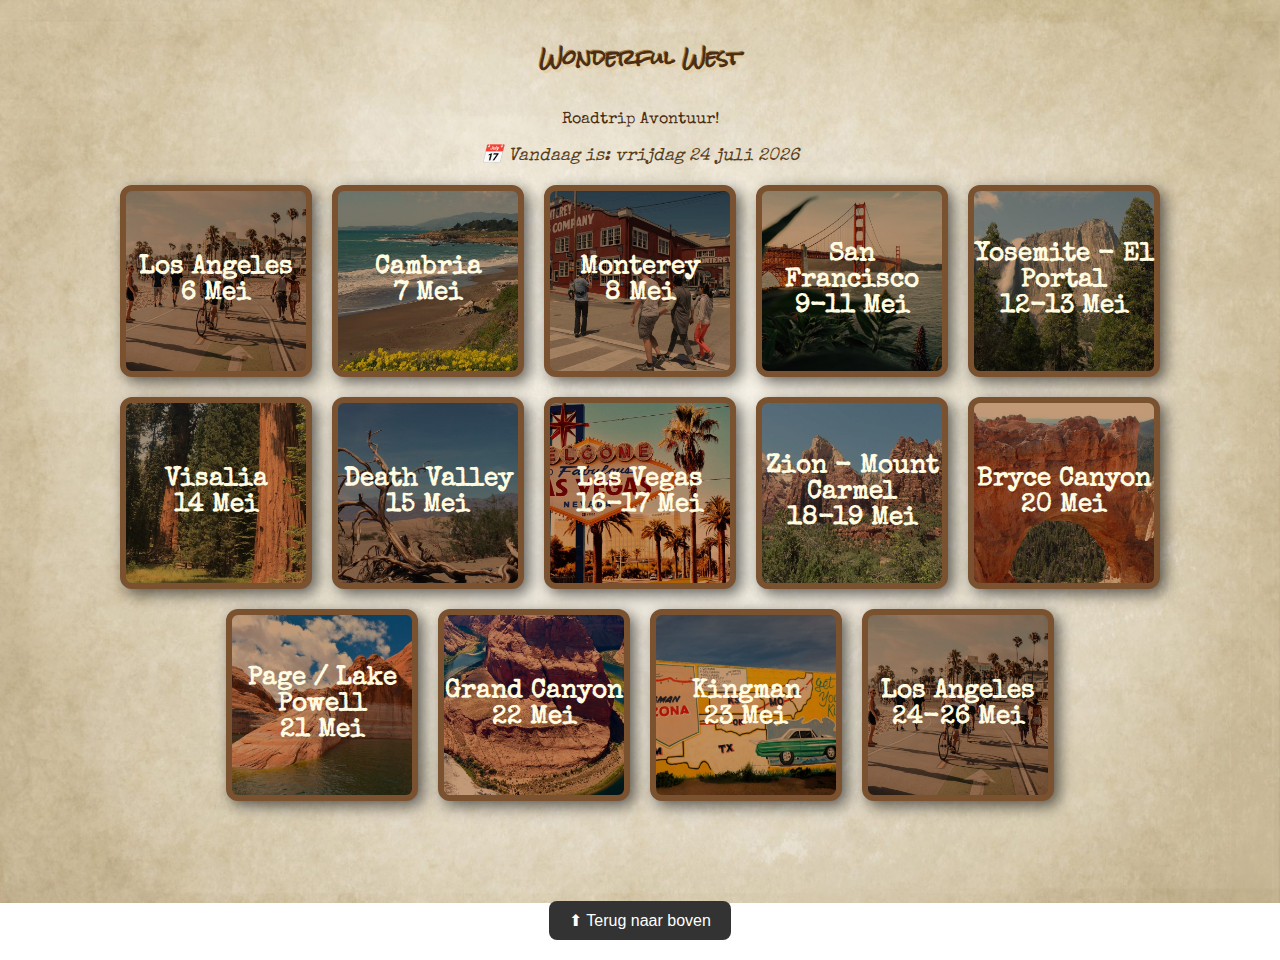
<file: index.html>
<!DOCTYPE html>
<html lang="nl">
<head>
	<meta charset="UTF-8">
	<meta name="viewport" content="width=device-width, initial-scale=1">
	<link rel="icon" type="image/png" href="fav/favicon-96x96.png" sizes="96x96" />
	<link rel="icon" type="image/svg+xml" href="fav/favicon.svg" />
	<link rel="shortcut icon" href="fav/favicon.ico" />
	<link rel="apple-touch-icon" sizes="180x180" href="fav/apple-touch-icon.png" />
	<meta name="apple-mobile-web-app-title" content="Road Trip USA" />
	<link rel="manifest" href="fav/site.webmanifest" />
	<title>Roadtrip 2025</title>
	<link rel="stylesheet" href="css/style.css">
</head>
<body>
  <h1>Wonderful West</h1>
	<p>Roadtrip Avontuur!</p>
  <span id="datum-tijd" class="datum-tijd"></span>
  <div id="datum-tijd" class="datum-tijd"></div>	
  <div class="buttons">
    <!-- Knoppen voor elke dag -->
    <!-- Voorbeeld: -->
    <a href="1.html" class="day-button" style="background-image: url('img/stad1.jpg');">Los Angeles<br>6 Mei</a>
    <a href="2.html" class="day-button" style="background-image: url('img/stad2.jpg');">Cambria<br>7 Mei</a>
    <a href="3.html" class="day-button" style="background-image: url('img/stad3.jpg');">Monterey<br>8 Mei</a>
    <a href="4.html" class="day-button" style="background-image: url('img/stad4.jpg');">San Francisco<br>9-11 Mei</a>
    <a href="5.html" class="day-button" style="background-image: url('img/stad5.jpg');">Yosemite - El Portal<br>12-13 Mei</a>
    <a href="6.html" class="day-button" style="background-image: url('img/stad6.jpg');">Visalia<br>14 Mei</a>
    <a href="7.html" class="day-button" style="background-image: url('img/stad7.jpg');">Death Valley<br>15 Mei</a>
    <a href="8.html" class="day-button" style="background-image: url('img/stad8.jpg');">Las Vegas<br>16-17 Mei</a>
    <a href="9.html" class="day-button" style="background-image: url('img/stad9.jpg');">Zion - Mount Carmel<br>18-19 Mei</a>
    <a href="10.html" class="day-button" style="background-image: url('img/stad10.jpg');">Bryce Canyon<br>20 Mei</a>
    <a href="11.html" class="day-button" style="background-image: url('img/stad11.jpg');">Page / Lake Powell<br>21 Mei</a>
    <a href="12.html" class="day-button" style="background-image: url('img/stad12.jpg');">Grand Canyon<br>22 Mei</a>
    <a href="13.html" class="day-button" style="background-image: url('img/stad13.jpg');">Kingman<br>23 Mei</a>
    <a href="14.html" class="day-button" style="background-image: url('img/stad1.jpg');">Los Angeles<br>24-26 Mei</a>
    <!-- en zo verder tot dag 21 -->
  </div>
  
  <!-- Back to top -->
	<div class="back-to-top">
		<button onclick="scrollToTop()">⬆ Terug naar boven</button>
	</div>

<!-- Script -->
<script src="js/script.js"></script>
</body>
</html>
</file>
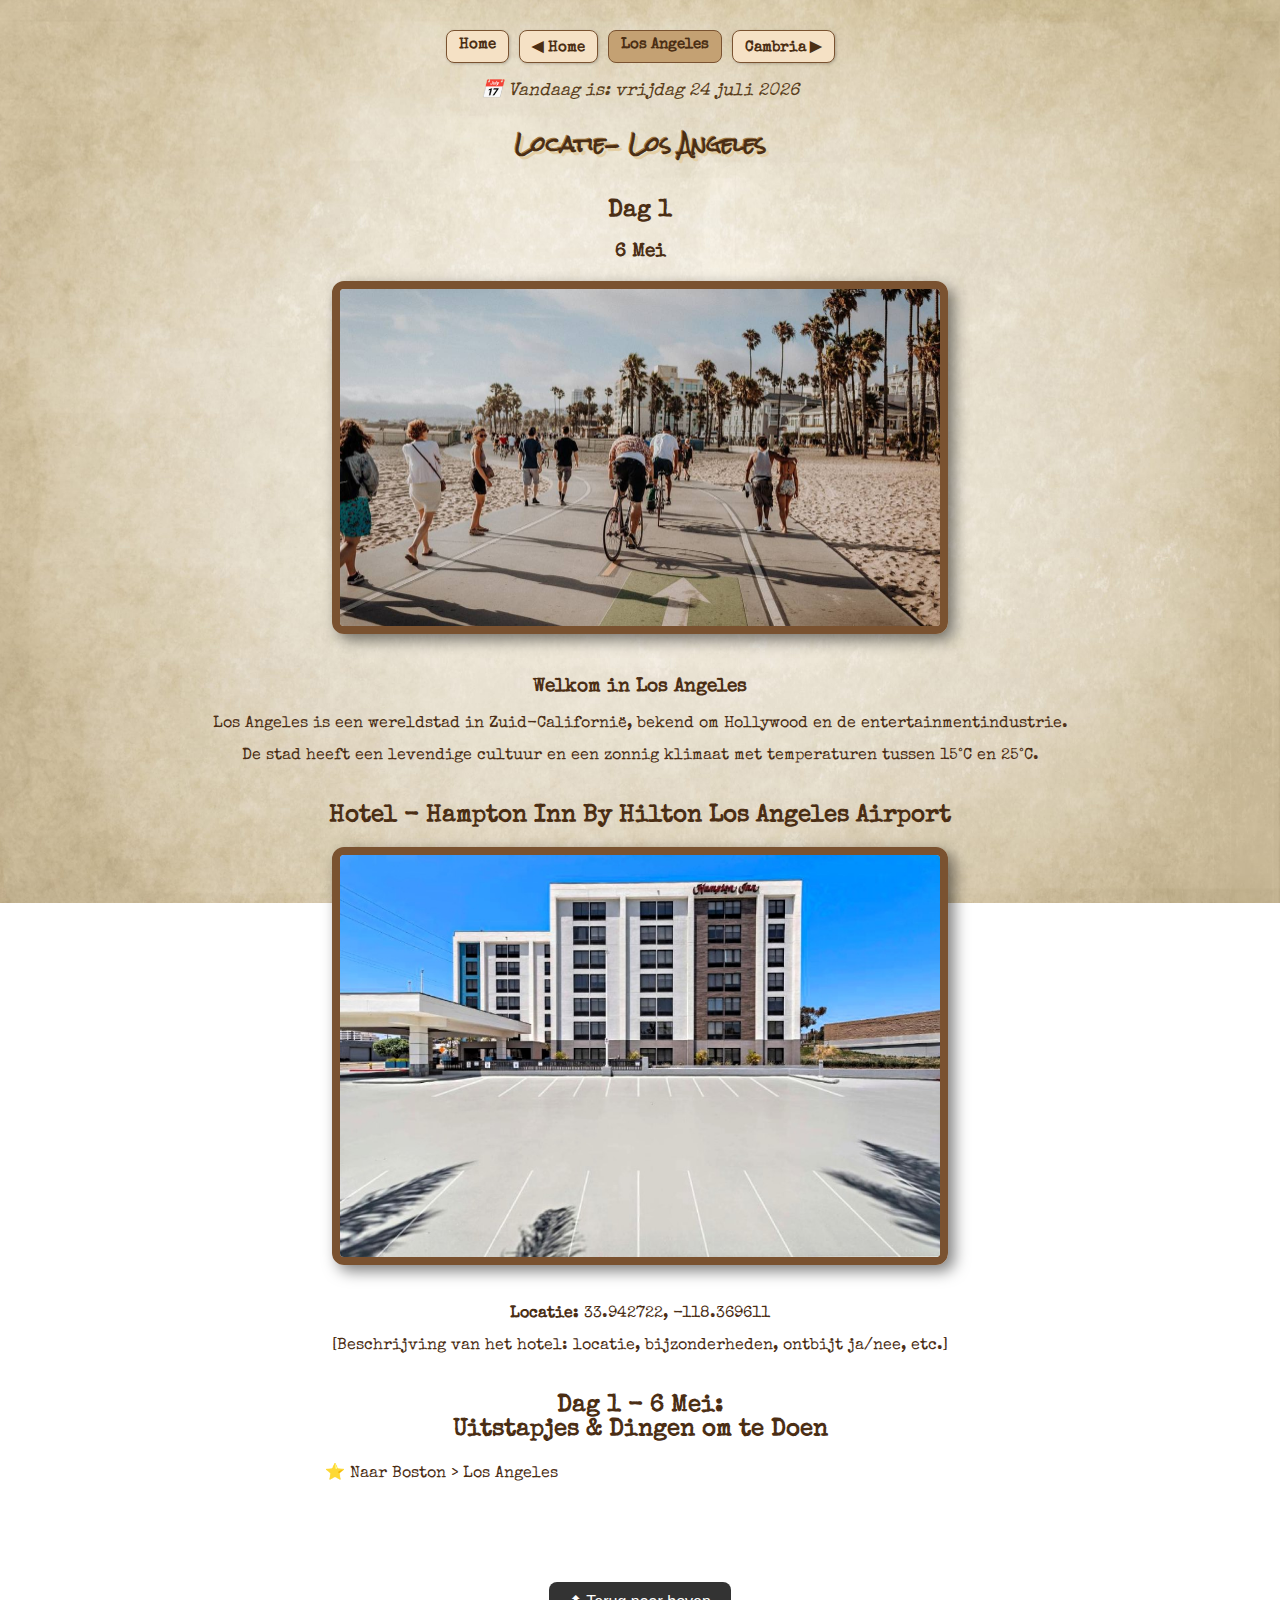
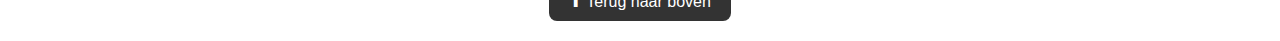
<file: 1.html>
<!DOCTYPE html>
<html lang="nl">
<head>
	<meta charset="UTF-8">
	<meta name="viewport" content="width=device-width, initial-scale=1">
	<link rel="icon" type="image/png" href="fav/favicon-96x96.png" sizes="96x96" />
	<link rel="icon" type="image/svg+xml" href="fav/favicon.svg" />
	<link rel="shortcut icon" href="fav/favicon.ico" />
	<link rel="apple-touch-icon" sizes="180x180" href="fav/apple-touch-icon.png" />
	<meta name="apple-mobile-web-app-title" content="Road Trip USA" />
	<link rel="manifest" href="fav/site.webmanifest" />
	<title>Los Angeles</title>
	<link rel="stylesheet" href="css/style.css">
</head>
<body>
<!-- Navigation -->
	<div class="navigatie">	
		<div class="nav-row">
			<a href="index.html" class="nav-button">Home</a>
			<a href="index.html" class="nav-button">◀ Home</a>
			<span class="nav-button current" id="nav-link"></span>
			<a href="2.html" class="nav-button">Cambria ▶</a>
		</div>
		<br>
		<div id="datum-tijd" class="datum-tijd">
		</div>	
	</div>
	
<!-- Page -->	
	<div class="stad">
		<h1 id="kop"></h1>		
			<div id="datum-tijd" class="datum-tijd"></div>		
		<h2>Dag 1</h2>
		<h3>6 Mei</h3>
		<img src="img/stad1.jpg" alt="[Stad Naam]" style="width:90%; max-width:600px;">
		<h3 id="intro-tekst"></h3>
		<p>Los Angeles is een wereldstad in Zuid-Californië, bekend om Hollywood en de entertainmentindustrie.</p>
		<p>De stad heeft een levendige cultuur en een zonnig klimaat met temperaturen tussen 15°C en 25°C.</p>
	</div>

	<div class="hotel">
		<h2>Hotel - Hampton Inn By Hilton Los Angeles Airport</h2>
		<img src="img/hotel1.jpg" alt="[Hotel Naam]" style="width:90%; max-width:600px;">
		<p><b>Locatie:</b> 33.942722, -118.369611</p>
		<p>[Beschrijving van het hotel: locatie, bijzonderheden, ontbijt ja/nee, etc.]</p>
	</div>
	
<!-- Activities -->
	<div class="activiteiten">
		<h2>Dag 1 - 6 Mei: <br>Uitstapjes & Dingen om te Doen</h2>
		<ul>
			<li>Naar Boston > Los Angeles</li>
		</ul>
	</div>
	
<!-- Back to top -->
	<div class="back-to-top">
		<button onclick="scrollToTop()">⬆ Terug naar boven</button>
	</div>

<!-- Title Variable -->
<script> 
  // Haal de inhoud van de <title> tag op
    const titel = document.title;

  // Zet de titel op meerdere plekken
    document.getElementById("kop").textContent = "Locatie- " + titel;
    document.getElementById("nav-link").textContent = titel;
    document.getElementById("intro-tekst").textContent = "Welkom in " + titel;
</script>

<!-- Script -->
<script src="js/script.js"></script>
</body>
</html>
</file>
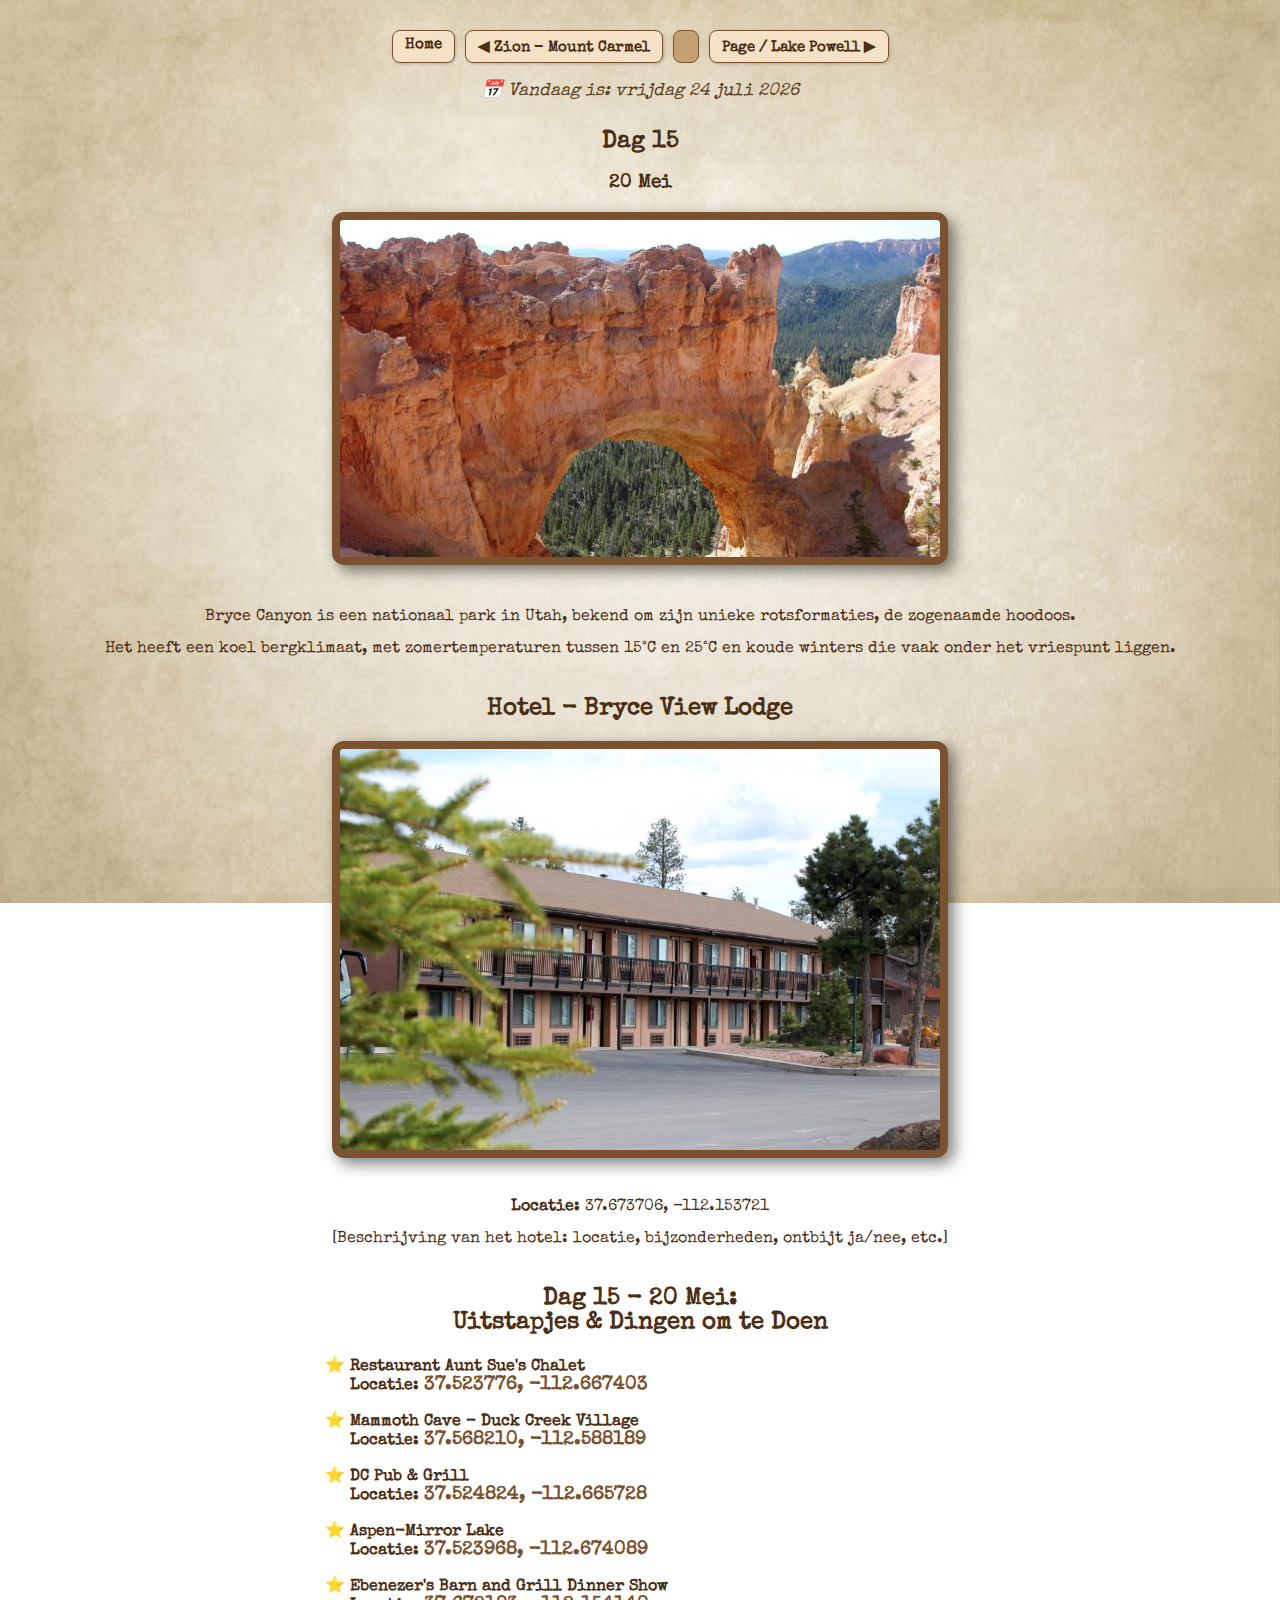
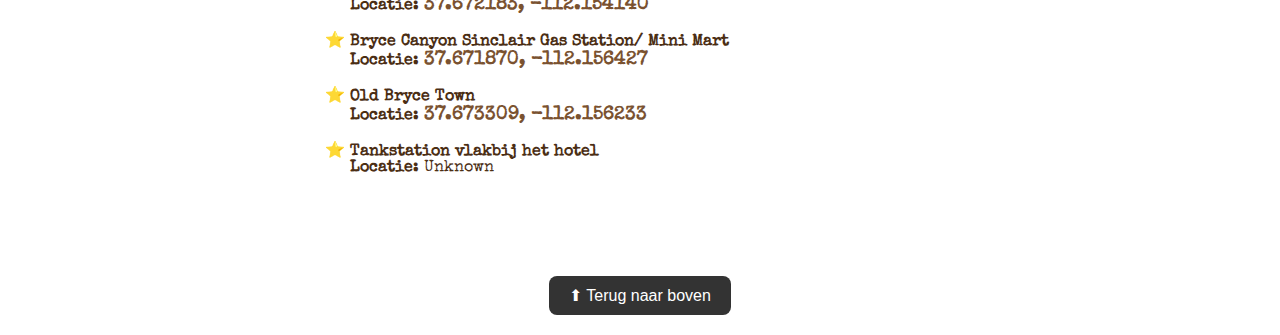
<file: 10.html>
<!DOCTYPE html>
<html lang="nl">
<head>
	<meta charset="UTF-8">
	<meta name="viewport" content="width=device-width, initial-scale=1">
	<link rel="icon" type="image/png" href="fav/favicon-96x96.png" sizes="96x96" />
	<link rel="icon" type="image/svg+xml" href="fav/favicon.svg" />
	<link rel="shortcut icon" href="fav/favicon.ico" />
	<link rel="apple-touch-icon" sizes="180x180" href="fav/apple-touch-icon.png" />
	<meta name="apple-mobile-web-app-title" content="Road Trip USA" />
	<link rel="manifest" href="fav/site.webmanifest" />
	<title>Bryce Canyon</title>
	<link rel="stylesheet" href="css/style.css">
</head>
<body>
<!-- Navigation -->
	<div class="navigatie">	
		<div class="nav-row">
			<a href="index.html" class="nav-button">Home</a>
			<a href="9.html" class="nav-button">◀ Zion - Mount Carmel</a>
			<span class="nav-button current" id="nav-link"></span>
			<a href="11.html" class="nav-button">Page / Lake Powell ▶</a>
		</div>
		<br>
		<div id="datum-tijd" class="datum-tijd">
		</div>	
	</div>

<!-- Page -->	
	<div class="stad">
		<h1 id="kop"></h1>
		<h2>Dag 15</h2>
		<h3>20 Mei</h3>
		<img src="img/stad10.jpg" alt="[Stad Naam]" style="width:90%; max-width:600px;">
		<h3 id="intro-tekst"></h3>
		<p>Bryce Canyon is een nationaal park in Utah, bekend om zijn unieke rotsformaties, de zogenaamde hoodoos.</p>
		<p>Het heeft een koel bergklimaat, met zomertemperaturen tussen 15°C en 25°C en koude winters die vaak onder het vriespunt liggen.</p>
	</div>

	<div class="hotel">
		<h2>Hotel - Bryce View Lodge</h2>
		<img src="img/hotel10.jpg" alt="[Hotel Naam]" style="width:90%; max-width:600px;">
		<p><b>Locatie:</b> 37.673706, -112.153721</p>	
		<p>[Beschrijving van het hotel: locatie, bijzonderheden, ontbijt ja/nee, etc.]</p>
	</div>
	
<!-- Activities -->
	<div class="activiteiten">
		<h2>Dag 15 - 20 Mei: <br>Uitstapjes & Dingen om te Doen</h2>
		<ul>
		  <li><b>Restaurant Aunt Sue's Chalet</b> <br><b>Locatie:</b> <a href="https://www.google.com/maps?q=37.523776,-112.667403" target="_blank">37.523776, -112.667403</a></li>
		  <li><b>Mammoth Cave - Duck Creek Village</b> <br><b>Locatie:</b> <a href="https://www.google.com/maps?q=37.568210,-112.588189" target="_blank">37.568210, -112.588189</a></li>
		  <li><b>DC Pub & Grill</b> <br><b>Locatie:</b> <a href="https://www.google.com/maps?q=37.524824,-112.665728" target="_blank">37.524824, -112.665728</a></li>
		  <li><b>Aspen-Mirror Lake</b> <br><b>Locatie:</b> <a href="https://www.google.com/maps?q=37.523968,-112.674089" target="_blank">37.523968, -112.674089</a></li>
		  <li><b>Ebenezer's Barn and Grill Dinner Show</b> <br><b>Locatie:</b> <a href="https://www.google.com/maps?q=37.672183,-112.154140" target="_blank">37.672183, -112.154140</a></li>
		  <li><b>Bryce Canyon Sinclair Gas Station/ Mini Mart</b> <br><b>Locatie:</b> <a href="https://www.google.com/maps?q=37.671870,-112.156427" target="_blank">37.671870, -112.156427</a></li>
		  <li><b>Old Bryce Town</b> <br><b>Locatie:</b> <a href="https://www.google.com/maps?q=37.673309,-112.156233" target="_blank">37.673309, -112.156233</a></li>
		  <li><b>Tankstation vlakbij het hotel</b> <br><b>Locatie:</b> Unknown</li>
		</ul>
	</div>
	
<!-- Back to top -->
	<div class="back-to-top">
		<button onclick="scrollToTop()">⬆ Terug naar boven</button>
	</div>

<!-- Script -->
<script src="js/script.js"></script>
</body>
</html>
</file>
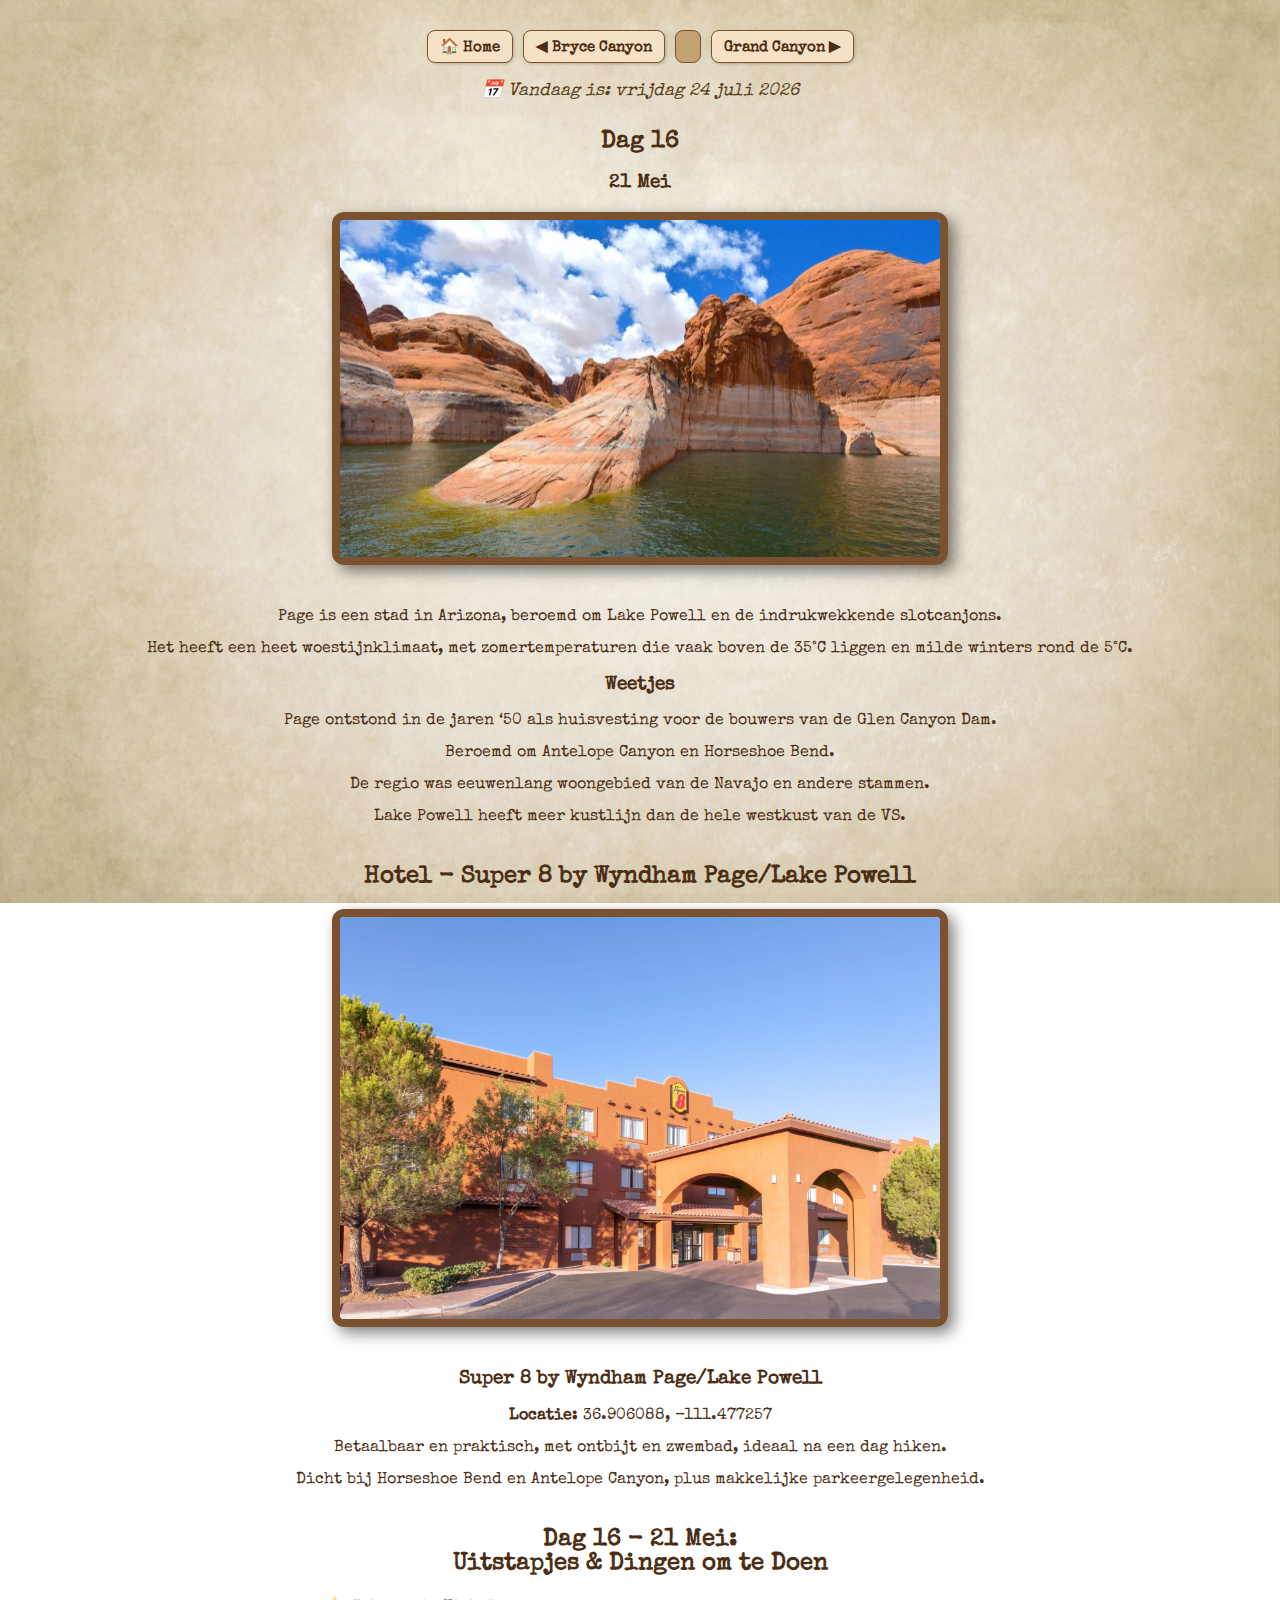
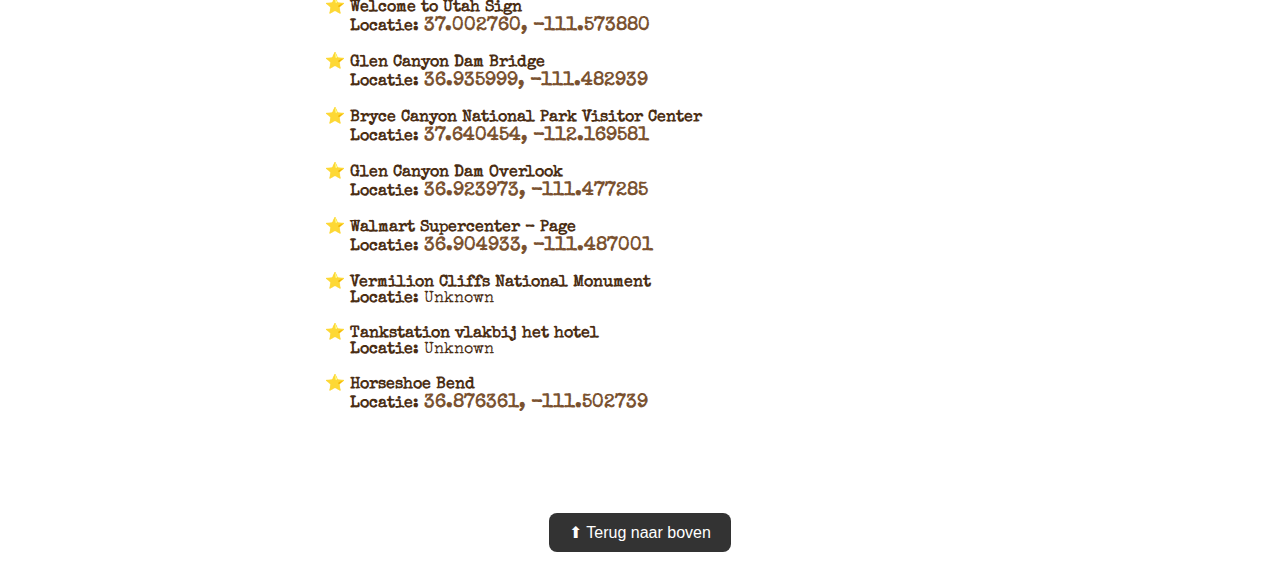
<file: 11.html>
<!DOCTYPE html>
<html lang="nl">
<head>
	<meta charset="UTF-8">
	<meta name="viewport" content="width=device-width, initial-scale=1">
	<link rel="icon" type="image/png" href="fav/favicon-96x96.png" sizes="96x96" />
	<link rel="icon" type="image/svg+xml" href="fav/favicon.svg" />
	<link rel="shortcut icon" href="fav/favicon.ico" />
	<link rel="apple-touch-icon" sizes="180x180" href="fav/apple-touch-icon.png" />
	<meta name="apple-mobile-web-app-title" content="Road Trip USA" />
	<link rel="manifest" href="fav/site.webmanifest" />
	<title>Page / Lake Powell</title>
	<link rel="stylesheet" href="css/style.css">
</head>
<body>
<!-- Navigation -->
	<div class="navigatie">	
		<div class="nav-row">
			<a href="index.html" class="nav-button">🏠 Home</a>
			<a href="10.html" class="nav-button">◀ Bryce Canyon</a>
			<span class="nav-button current" id="nav-link"></span>
			<a href="12.html" class="nav-button">Grand Canyon ▶</a>
		</div>
		<br>
		<div id="datum-tijd" class="datum-tijd">
		</div>	
	</div>

<!-- Page -->	
	<div class="stad">
		<h1 id="kop"></h1>
		<h2>Dag 16</h2>
		<h3>21 Mei</h3>
		<img src="img/stad11.jpg" alt="[Stad Naam]" style="width:90%; max-width:600px;">
		<h3 id="intro-tekst"></h3>
		<p>Page is een stad in Arizona, beroemd om Lake Powell en de indrukwekkende slotcanjons.</p>
		<p>Het heeft een heet woestijnklimaat, met zomertemperaturen die vaak boven de 35°C liggen en milde winters rond de 5°C.</p>
		<h3>Weetjes</h3>
		<p>Page ontstond in de jaren ‘50 als huisvesting voor de bouwers van de Glen Canyon Dam.</p>
		<p>Beroemd om Antelope Canyon en Horseshoe Bend.</p>
		<p>De regio was eeuwenlang woongebied van de Navajo en andere stammen.</p>
		<p>Lake Powell heeft meer kustlijn dan de hele westkust van de VS.</p>
	</div>

	<div class="hotel">
		<h2>Hotel - Super 8 by Wyndham Page/Lake Powell</h2>
		<img src="img/hotel11.jpg" alt="[Hotel Naam]" style="width:90%; max-width:600px;">
		<h3>Super 8 by Wyndham Page/Lake Powell</h3>
		<p><b>Locatie:</b> 36.906088, -111.477257</p>
		<p>Betaalbaar en praktisch, met ontbijt en zwembad, ideaal na een dag hiken.</p>
		<p>Dicht bij Horseshoe Bend en Antelope Canyon, plus makkelijke parkeergelegenheid.</p>
	</div>
	
<!-- Activities -->
	<div class="activiteiten">
		<h2>Dag 16 - 21 Mei: <br>Uitstapjes & Dingen om te Doen</h2>
		<ul>
		  <li><b>Welcome to Utah Sign</b> <br><b>Locatie:</b> <a href="https://www.google.com/maps?q=37.002760,-111.573880" target="_blank">37.002760, -111.573880</a></li>
		  <li><b>Glen Canyon Dam Bridge</b> <br><b>Locatie:</b> <a href="https://www.google.com/maps?q=36.935999,-111.482939" target="_blank">36.935999, -111.482939</a></li>
		  <li><b>Bryce Canyon National Park Visitor Center</b> <br><b>Locatie:</b> <a href="https://www.google.com/maps?q=37.640454,-112.169581" target="_blank">37.640454, -112.169581</a></li>
		  <li><b>Glen Canyon Dam Overlook</b> <br><b>Locatie:</b> <a href="https://www.google.com/maps?q=36.923973,-111.477285" target="_blank">36.923973, -111.477285</a></li>
		  <li><b>Walmart Supercenter - Page</b> <br><b>Locatie:</b> <a href="https://www.google.com/maps?q=36.904933,-111.487001" target="_blank">36.904933, -111.487001</a></li>
		  <li><b>Vermilion Cliffs National Monument</b> <br><b>Locatie:</b> Unknown</li>
		  <li><b>Tankstation vlakbij het hotel</b> <br><b>Locatie:</b> Unknown</li>
		  <li><b>Horseshoe Bend</b> <br><b>Locatie:</b> <a href="https://www.google.com/maps?q=36.876361,-111.502739" target="_blank">36.876361, -111.502739</a></li>
		</ul>
	</div>
	
<!-- Back to top -->
	<div class="back-to-top">
		<button onclick="scrollToTop()">⬆ Terug naar boven</button>
	</div>

<!-- Script -->
<script src="js/script.js"></script>
</body>
</html>
</file>
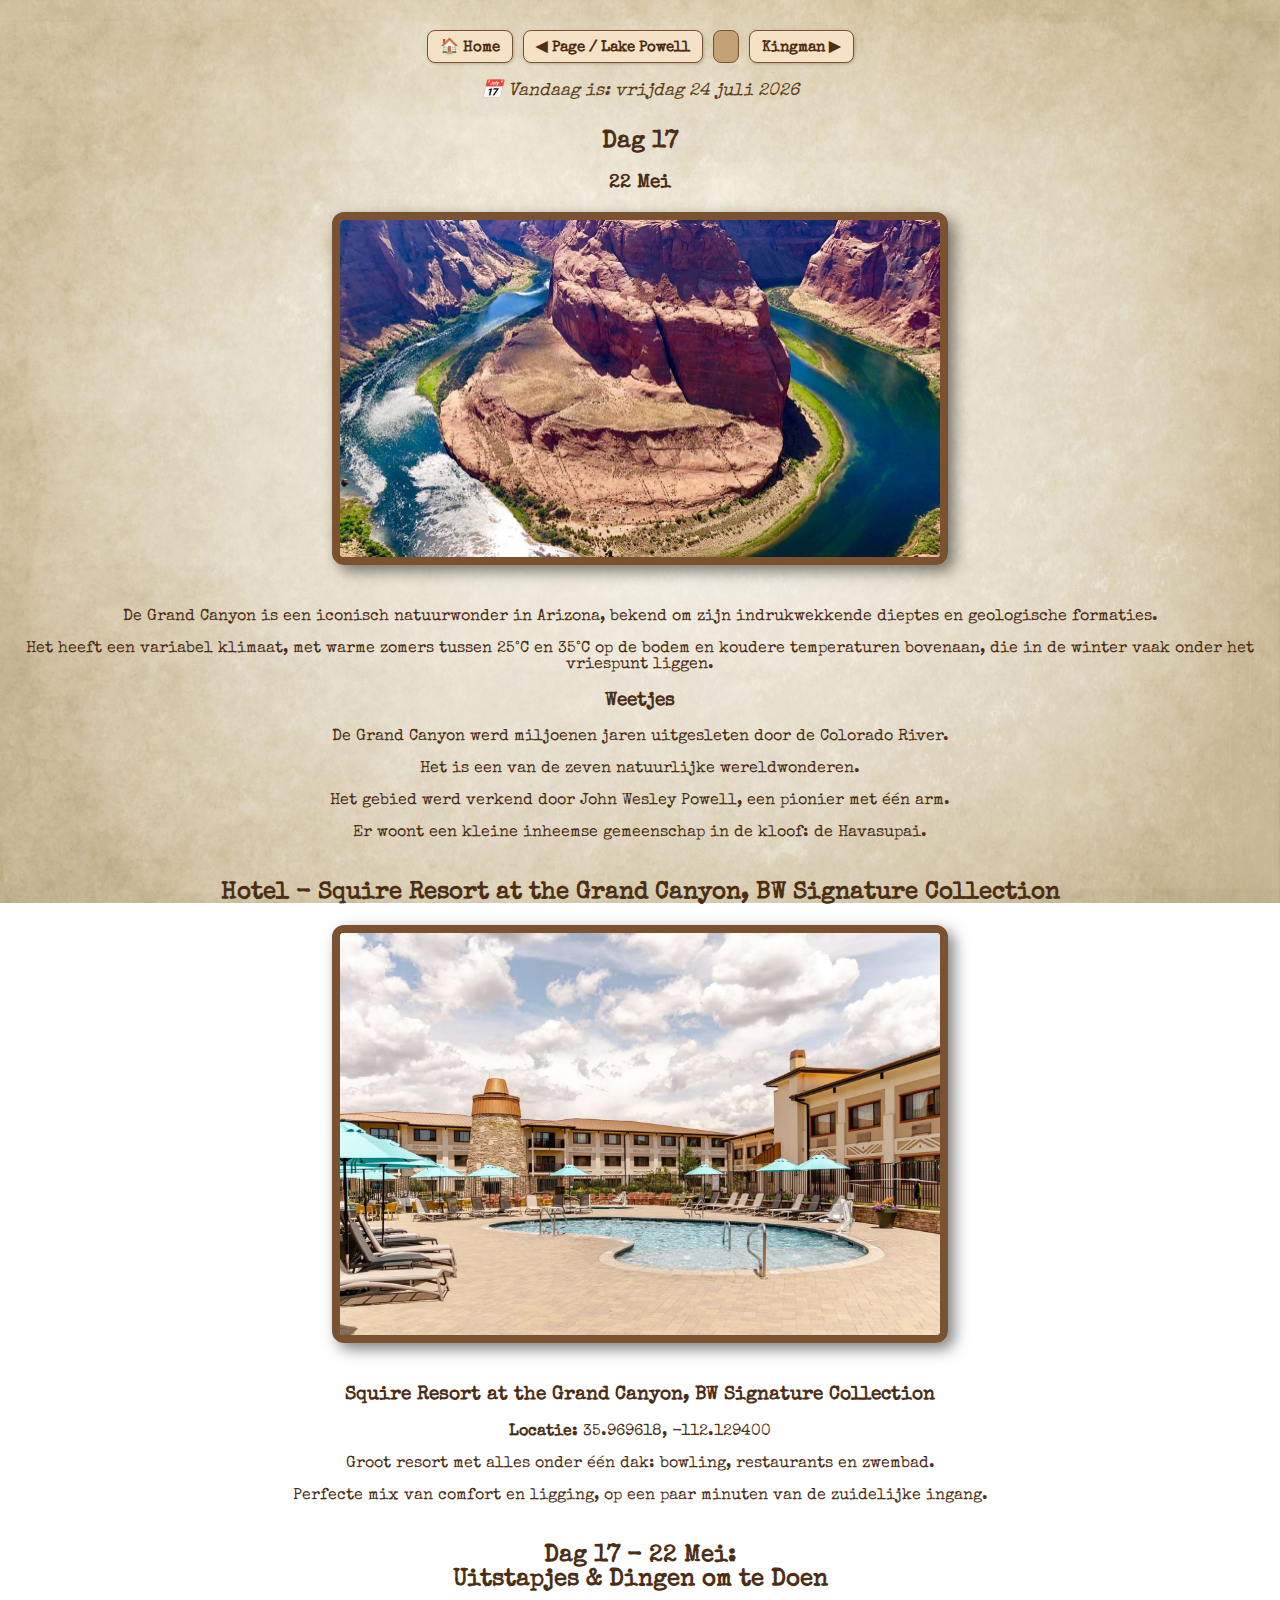
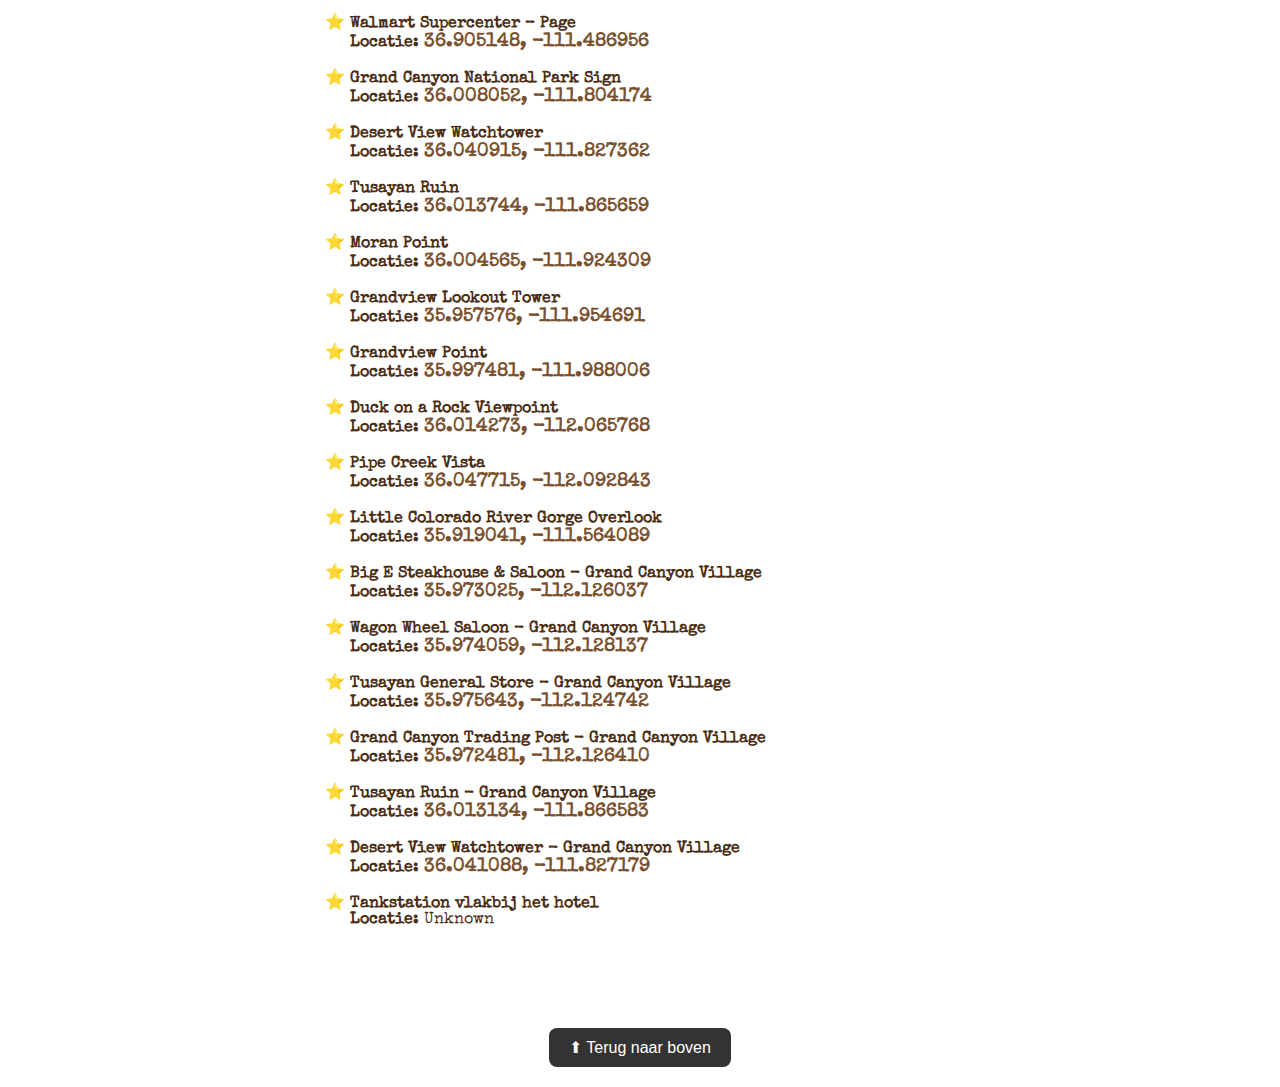
<file: 12.html>
<!DOCTYPE html>
<html lang="nl">
<head>
	<meta charset="UTF-8">
	<meta name="viewport" content="width=device-width, initial-scale=1">
	<link rel="icon" type="image/png" href="fav/favicon-96x96.png" sizes="96x96" />
	<link rel="icon" type="image/svg+xml" href="fav/favicon.svg" />
	<link rel="shortcut icon" href="fav/favicon.ico" />
	<link rel="apple-touch-icon" sizes="180x180" href="fav/apple-touch-icon.png" />
	<meta name="apple-mobile-web-app-title" content="Road Trip USA" />
	<link rel="manifest" href="fav/site.webmanifest" />
	<title>Grand Canyon</title>
	<link rel="stylesheet" href="css/style.css">
</head>
<body>
<!-- Navigation -->
	<div class="navigatie">	
		<div class="nav-row">
			<a href="index.html" class="nav-button">🏠 Home</a>
			<a href="11.html" class="nav-button">◀ Page / Lake Powell</a>
			<span class="nav-button current" id="nav-link"></span>
			<a href="13.html" class="nav-button">Kingman ▶</a>
		</div>
		<br>
		<div id="datum-tijd" class="datum-tijd">
		</div>	
	</div>

<!-- Page -->	
	<div class="stad">
		<h1 id="kop"></h1>
		<h2>Dag 17</h2>
		<h3>22 Mei</h3>
		<img src="img/stad12.jpg" alt="[Stad Naam]" style="width:90%; max-width:600px;">
		<h3 id="intro-tekst"></h3>
		<p>De Grand Canyon is een iconisch natuurwonder in Arizona, bekend om zijn indrukwekkende dieptes en geologische formaties.</p>
		<p>Het heeft een variabel klimaat, met warme zomers tussen 25°C en 35°C op de bodem en koudere temperaturen bovenaan, die in de winter vaak onder het vriespunt liggen.</p>
		<h3>Weetjes</h3>
		<p>De Grand Canyon werd miljoenen jaren uitgesleten door de Colorado River.</p>
		<p>Het is een van de zeven natuurlijke wereldwonderen.</p>
		<p>Het gebied werd verkend door John Wesley Powell, een pionier met één arm.</p>
		<p>Er woont een kleine inheemse gemeenschap in de kloof: de Havasupai.</p>
	</div>

	<div class="hotel">
		<h2>Hotel - Squire Resort at the Grand Canyon, BW Signature Collection</h2>
		<img src="img/hotel12.jpg" alt="[Hotel Naam]" style="width:90%; max-width:600px;">
		<h3>Squire Resort at the Grand Canyon, BW Signature Collection</h3>
		<p><b>Locatie:</b> 35.969618, -112.129400</p>
		<p>Groot resort met alles onder één dak: bowling, restaurants en zwembad.</p>
		<p>Perfecte mix van comfort en ligging, op een paar minuten van de zuidelijke ingang.</p>
	</div>
	
<!-- Activities -->
	<div class="activiteiten">
		<h2>Dag 17 - 22 Mei: <br>Uitstapjes & Dingen om te Doen</h2>
		<ul>
		  <li><b>Walmart Supercenter - Page</b> <br><b>Locatie:</b> <a href="https://www.google.com/maps?q=36.905148,-111.486956" target="_blank">36.905148, -111.486956</a></li>
		  <li><b>Grand Canyon National Park Sign</b> <br><b>Locatie:</b> <a href="https://www.google.com/maps?q=36.008052,-111.804174" target="_blank">36.008052, -111.804174</a></li>
		  <li><b>Desert View Watchtower</b> <br><b>Locatie:</b> <a href="https://www.google.com/maps?q=36.040915,-111.827362" target="_blank">36.040915, -111.827362</a></li>
		  <li><b>Tusayan Ruin</b> <br><b>Locatie:</b> <a href="https://www.google.com/maps?q=36.013744,-111.865659" target="_blank">36.013744, -111.865659</a></li>
		  <li><b>Moran Point</b> <br><b>Locatie:</b> <a href="https://www.google.com/maps?q=36.004565,-111.924309" target="_blank">36.004565, -111.924309</a></li>
		  <li><b>Grandview Lookout Tower</b> <br><b>Locatie:</b> <a href="https://www.google.com/maps?q=35.957576,-111.954691" target="_blank">35.957576, -111.954691</a></li>
		  <li><b>Grandview Point</b> <br><b>Locatie:</b> <a href="https://www.google.com/maps?q=35.997481,-111.988006" target="_blank">35.997481, -111.988006</a></li>
		  <li><b>Duck on a Rock Viewpoint</b> <br><b>Locatie:</b> <a href="https://www.google.com/maps?q=36.014273,-112.065768" target="_blank">36.014273, -112.065768</a></li>
		  <li><b>Pipe Creek Vista</b> <br><b>Locatie:</b> <a href="https://www.google.com/maps?q=36.047715,-112.092843" target="_blank">36.047715, -112.092843</a></li>
		  <li><b>Little Colorado River Gorge Overlook</b> <br><b>Locatie:</b> <a href="https://www.google.com/maps?q=35.919041,-111.564089" target="_blank">35.919041, -111.564089</a></li>
		  <li><b>Big E Steakhouse & Saloon - Grand Canyon Village</b> <br><b>Locatie:</b> <a href="https://www.google.com/maps?q=35.973025,-112.126037" target="_blank">35.973025, -112.126037</a></li>
		  <li><b>Wagon Wheel Saloon - Grand Canyon Village</b> <br><b>Locatie:</b> <a href="https://www.google.com/maps?q=35.974059,-112.128137" target="_blank">35.974059, -112.128137</a></li>
		  <li><b>Tusayan General Store - Grand Canyon Village</b> <br><b>Locatie:</b> <a href="https://www.google.com/maps?q=35.975643,-112.124742" target="_blank">35.975643, -112.124742</a></li>
		  <li><b>Grand Canyon Trading Post - Grand Canyon Village</b> <br><b>Locatie:</b> <a href="https://www.google.com/maps?q=35.972481,-112.126410" target="_blank">35.972481, -112.126410</a></li>
		  <li><b>Tusayan Ruin - Grand Canyon Village</b> <br><b>Locatie:</b> <a href="https://www.google.com/maps?q=36.013134,-111.866583" target="_blank">36.013134, -111.866583</a></li>
		  <li><b>Desert View Watchtower - Grand Canyon Village</b> <br><b>Locatie:</b> <a href="https://www.google.com/maps?q=36.041088,-111.827179" target="_blank">36.041088, -111.827179</a></li>
		  <li><b>Tankstation vlakbij het hotel</b> <br><b>Locatie:</b> Unknown</li>
		</ul>
	</div>
	
<!-- Back to top -->
	<div class="back-to-top">
		<button onclick="scrollToTop()">⬆ Terug naar boven</button>
	</div>

<!-- Script -->
<script src="js/script.js"></script>
</body>
</html>
</file>
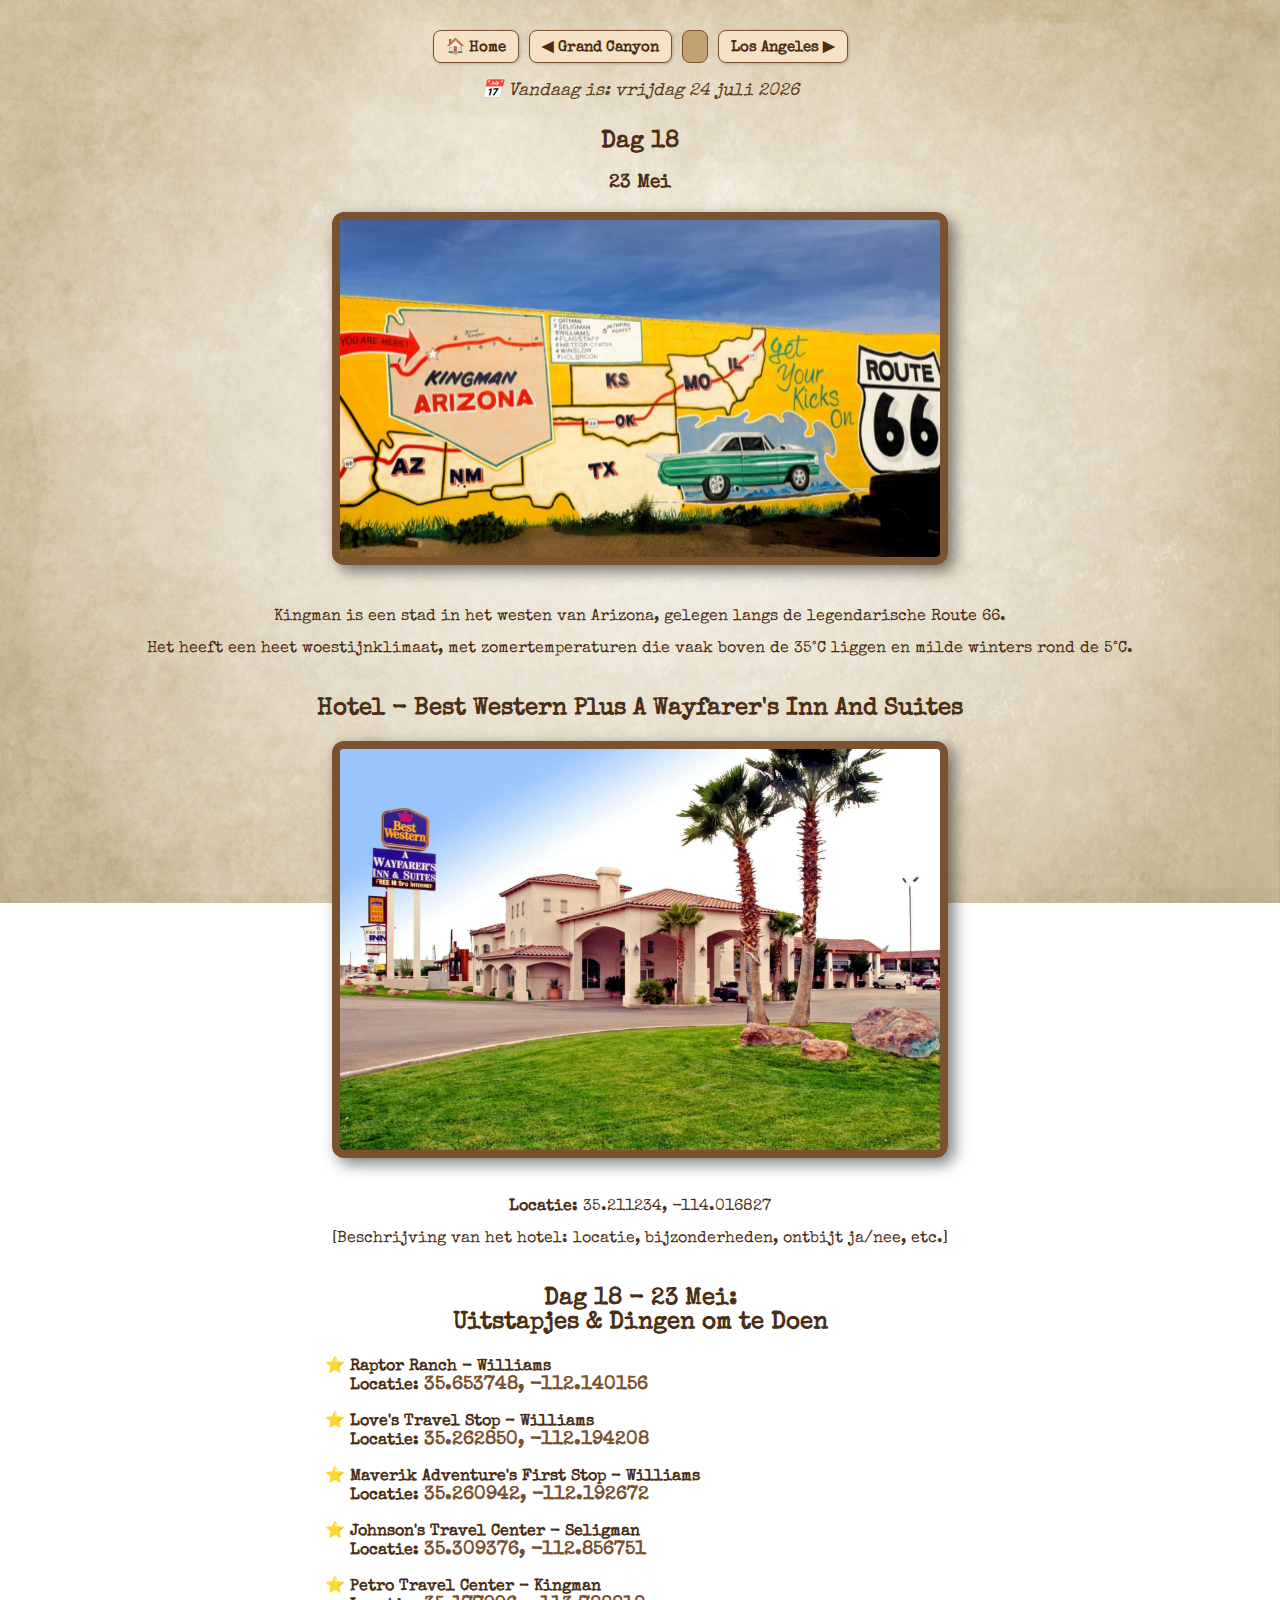
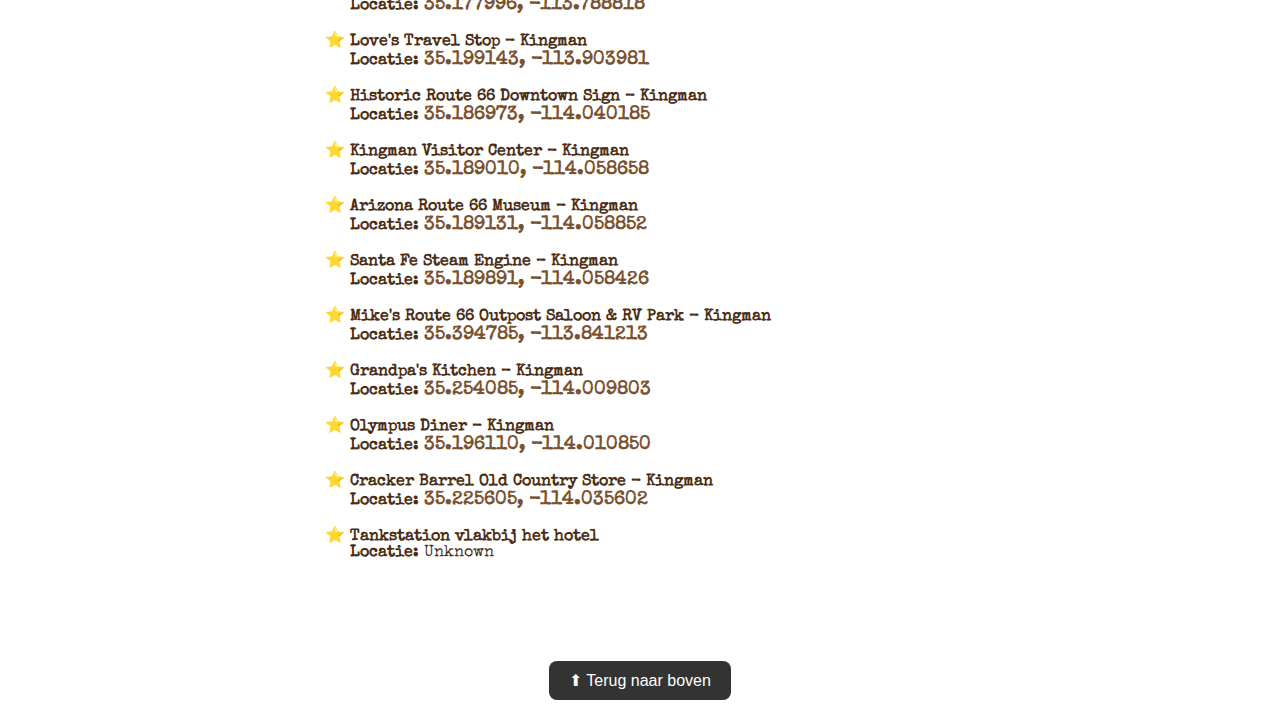
<file: 13.html>
<!DOCTYPE html>
<html lang="nl">
<head>
	<meta charset="UTF-8">
	<meta name="viewport" content="width=device-width, initial-scale=1">
	<link rel="icon" type="image/png" href="fav/favicon-96x96.png" sizes="96x96" />
	<link rel="icon" type="image/svg+xml" href="fav/favicon.svg" />
	<link rel="shortcut icon" href="fav/favicon.ico" />
	<link rel="apple-touch-icon" sizes="180x180" href="fav/apple-touch-icon.png" />
	<meta name="apple-mobile-web-app-title" content="Road Trip USA" />
	<link rel="manifest" href="fav/site.webmanifest" />
	<title>Kingman</title>
	<link rel="stylesheet" href="css/style.css">
</head>
<body>
<!-- Navigation -->
	<div class="navigatie">	
		<div class="nav-row">
			<a href="index.html" class="nav-button">🏠 Home</a>
			<a href="12.html" class="nav-button">◀ Grand Canyon</a>
			<span class="nav-button current" id="nav-link"></span>
			<a href="14.html" class="nav-button">Los Angeles ▶</a>
		</div>
		<br>
		<div id="datum-tijd" class="datum-tijd">
		</div>	
	</div>

<!-- Page -->	
	<div class="stad">
		<h1 id="kop"></h1>
		<h2>Dag 18</h2>
		<h3>23 Mei</h3>
		<img src="img/stad13.jpg" alt="[Stad Naam]" style="width:90%; max-width:600px;">
		<h3 id="intro-tekst"></h3>
		<p>Kingman is een stad in het westen van Arizona, gelegen langs de legendarische Route 66.</p>
		<p>Het heeft een heet woestijnklimaat, met zomertemperaturen die vaak boven de 35°C liggen en milde winters rond de 5°C.</p>
	</div>

	<div class="hotel">
		<h2>Hotel - Best Western Plus A Wayfarer's Inn And Suites</h2>
		<img src="img/hotel13.jpg" alt="[Hotel Naam]" style="width:90%; max-width:600px;">
		<p><b>Locatie:</b> 35.211234, -114.016827</p>	
		<p>[Beschrijving van het hotel: locatie, bijzonderheden, ontbijt ja/nee, etc.]</p>
	</div>
	
<!-- Activities -->
	<div class="activiteiten">
		<h2>Dag 18 - 23 Mei: <br>Uitstapjes & Dingen om te Doen</h2>
		<ul>
		  <li><b>Raptor Ranch - Williams</b> <br><b>Locatie:</b> <a href="https://www.google.com/maps?q=35.653748,-112.140156" target="_blank">35.653748, -112.140156</a></li>
		  <li><b>Love's Travel Stop - Williams</b> <br><b>Locatie:</b> <a href="https://www.google.com/maps?q=35.262850,-112.194208" target="_blank">35.262850, -112.194208</a></li>
		  <li><b>Maverik Adventure's First Stop - Williams</b> <br><b>Locatie:</b> <a href="https://www.google.com/maps?q=35.260942,-112.192672" target="_blank">35.260942, -112.192672</a></li>
		  <li><b>Johnson's Travel Center - Seligman</b> <br><b>Locatie:</b> <a href="https://www.google.com/maps?q=35.309376,-112.856751" target="_blank">35.309376, -112.856751</a></li>
		  <li><b>Petro Travel Center - Kingman</b> <br><b>Locatie:</b> <a href="https://www.google.com/maps?q=35.177996,-113.788818" target="_blank">35.177996, -113.788818</a></li>
		  <li><b>Love's Travel Stop - Kingman</b> <br><b>Locatie:</b> <a href="https://www.google.com/maps?q=35.199143,-113.903981" target="_blank">35.199143, -113.903981</a></li>
		  <li><b>Historic Route 66 Downtown Sign - Kingman</b> <br><b>Locatie:</b> <a href="https://www.google.com/maps?q=35.186973,-114.040185" target="_blank">35.186973, -114.040185</a></li>
		  <li><b>Kingman Visitor Center - Kingman</b> <br><b>Locatie:</b> <a href="https://www.google.com/maps?q=35.189010,-114.058658" target="_blank">35.189010, -114.058658</a></li>
		  <li><b>Arizona Route 66 Museum - Kingman</b> <br><b>Locatie:</b> <a href="https://www.google.com/maps?q=35.189131,-114.058852" target="_blank">35.189131, -114.058852</a></li>
		  <li><b>Santa Fe Steam Engine - Kingman</b> <br><b>Locatie:</b> <a href="https://www.google.com/maps?q=35.189891,-114.058426" target="_blank">35.189891, -114.058426</a></li>
		  <li><b>Mike's Route 66 Outpost Saloon & RV Park - Kingman</b> <br><b>Locatie:</b> <a href="https://www.google.com/maps?q=35.394785,-113.841213" target="_blank">35.394785, -113.841213</a></li>
		  <li><b>Grandpa's Kitchen - Kingman</b> <br><b>Locatie:</b> <a href="https://www.google.com/maps?q=35.254085,-114.009803" target="_blank">35.254085, -114.009803</a></li>
		  <li><b>Olympus Diner - Kingman</b> <br><b>Locatie:</b> <a href="https://www.google.com/maps?q=35.196110,-114.010850" target="_blank">35.196110, -114.010850</a></li>
		  <li><b>Cracker Barrel Old Country Store - Kingman</b> <br><b>Locatie:</b> <a href="https://www.google.com/maps?q=35.225605,-114.035602" target="_blank">35.225605, -114.035602</a></li>
		  <li><b>Tankstation vlakbij het hotel</b> <br><b>Locatie:</b> Unknown</li>
		</ul>
	</div>
	
<!-- Back to top -->
	<div class="back-to-top">
		<button onclick="scrollToTop()">⬆ Terug naar boven</button>
	</div>

<!-- Script -->
<script src="js/script.js"></script>
</body>
</html>
</file>
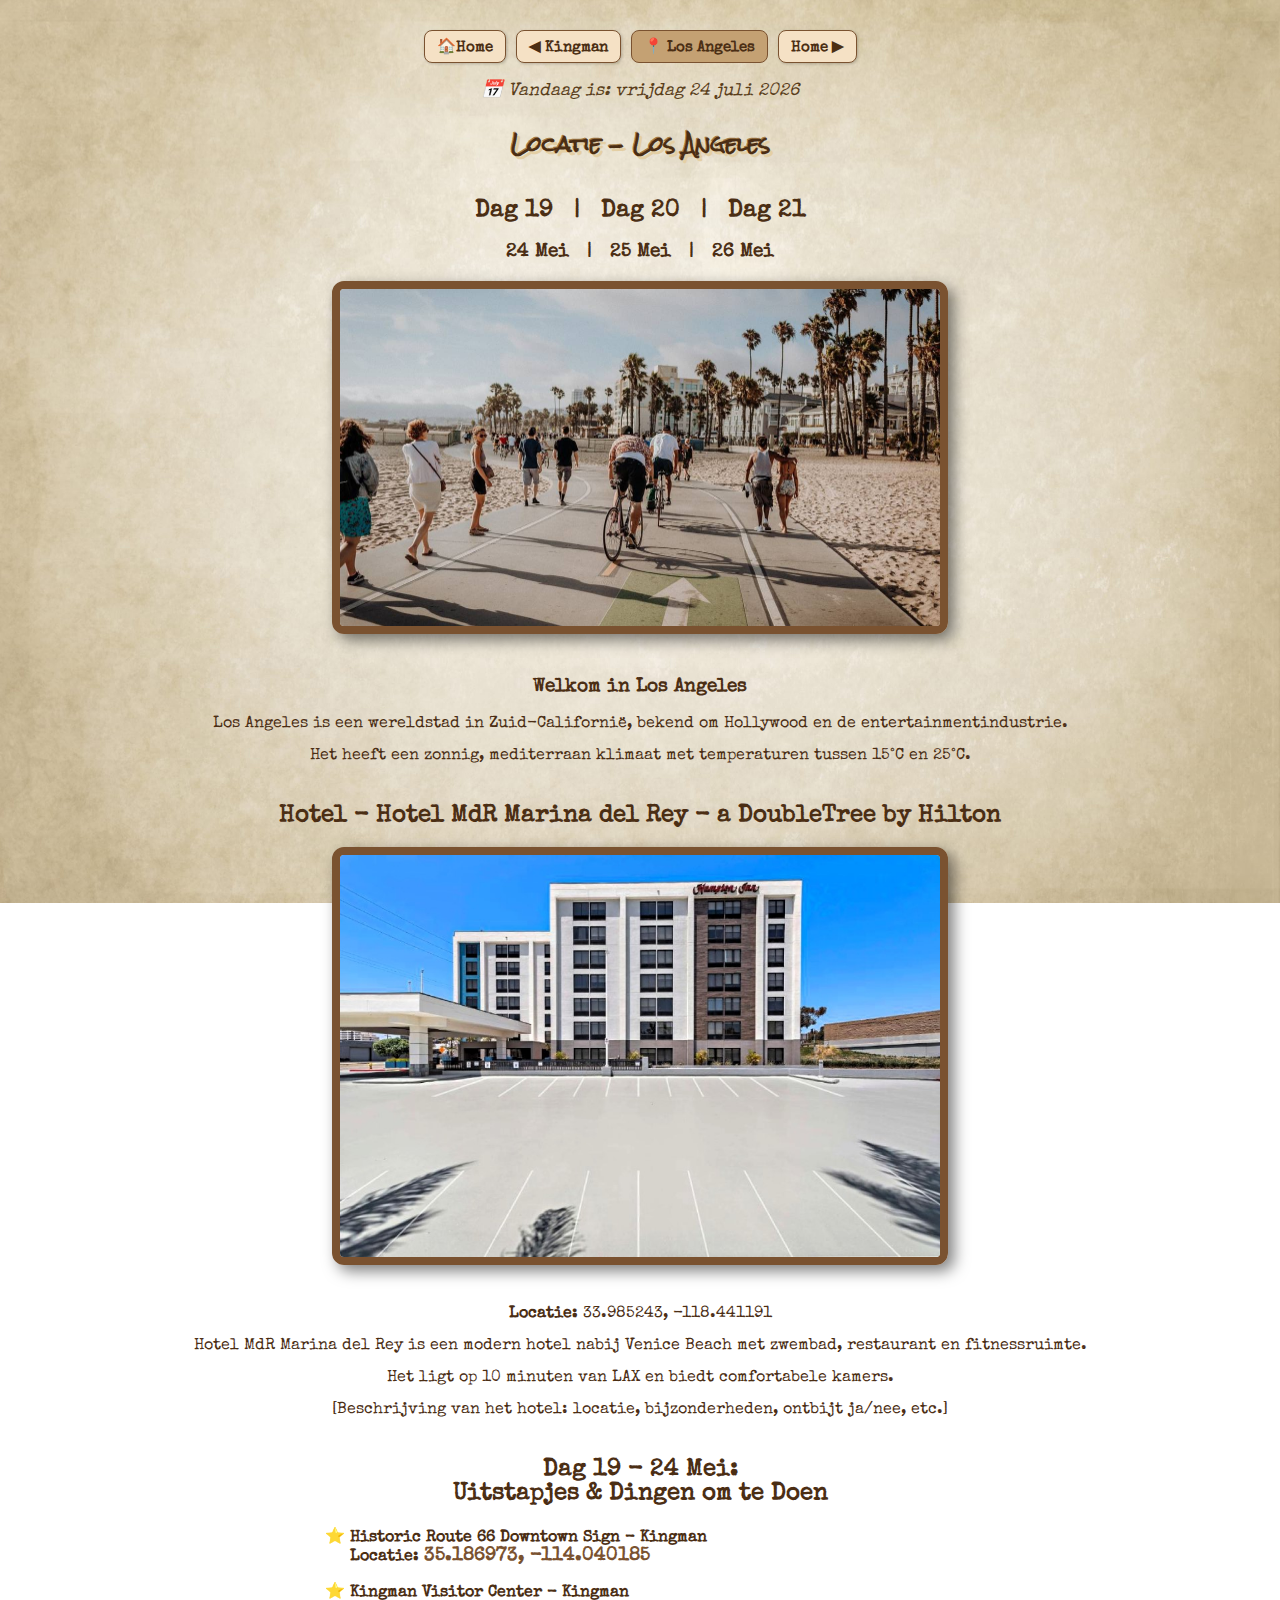
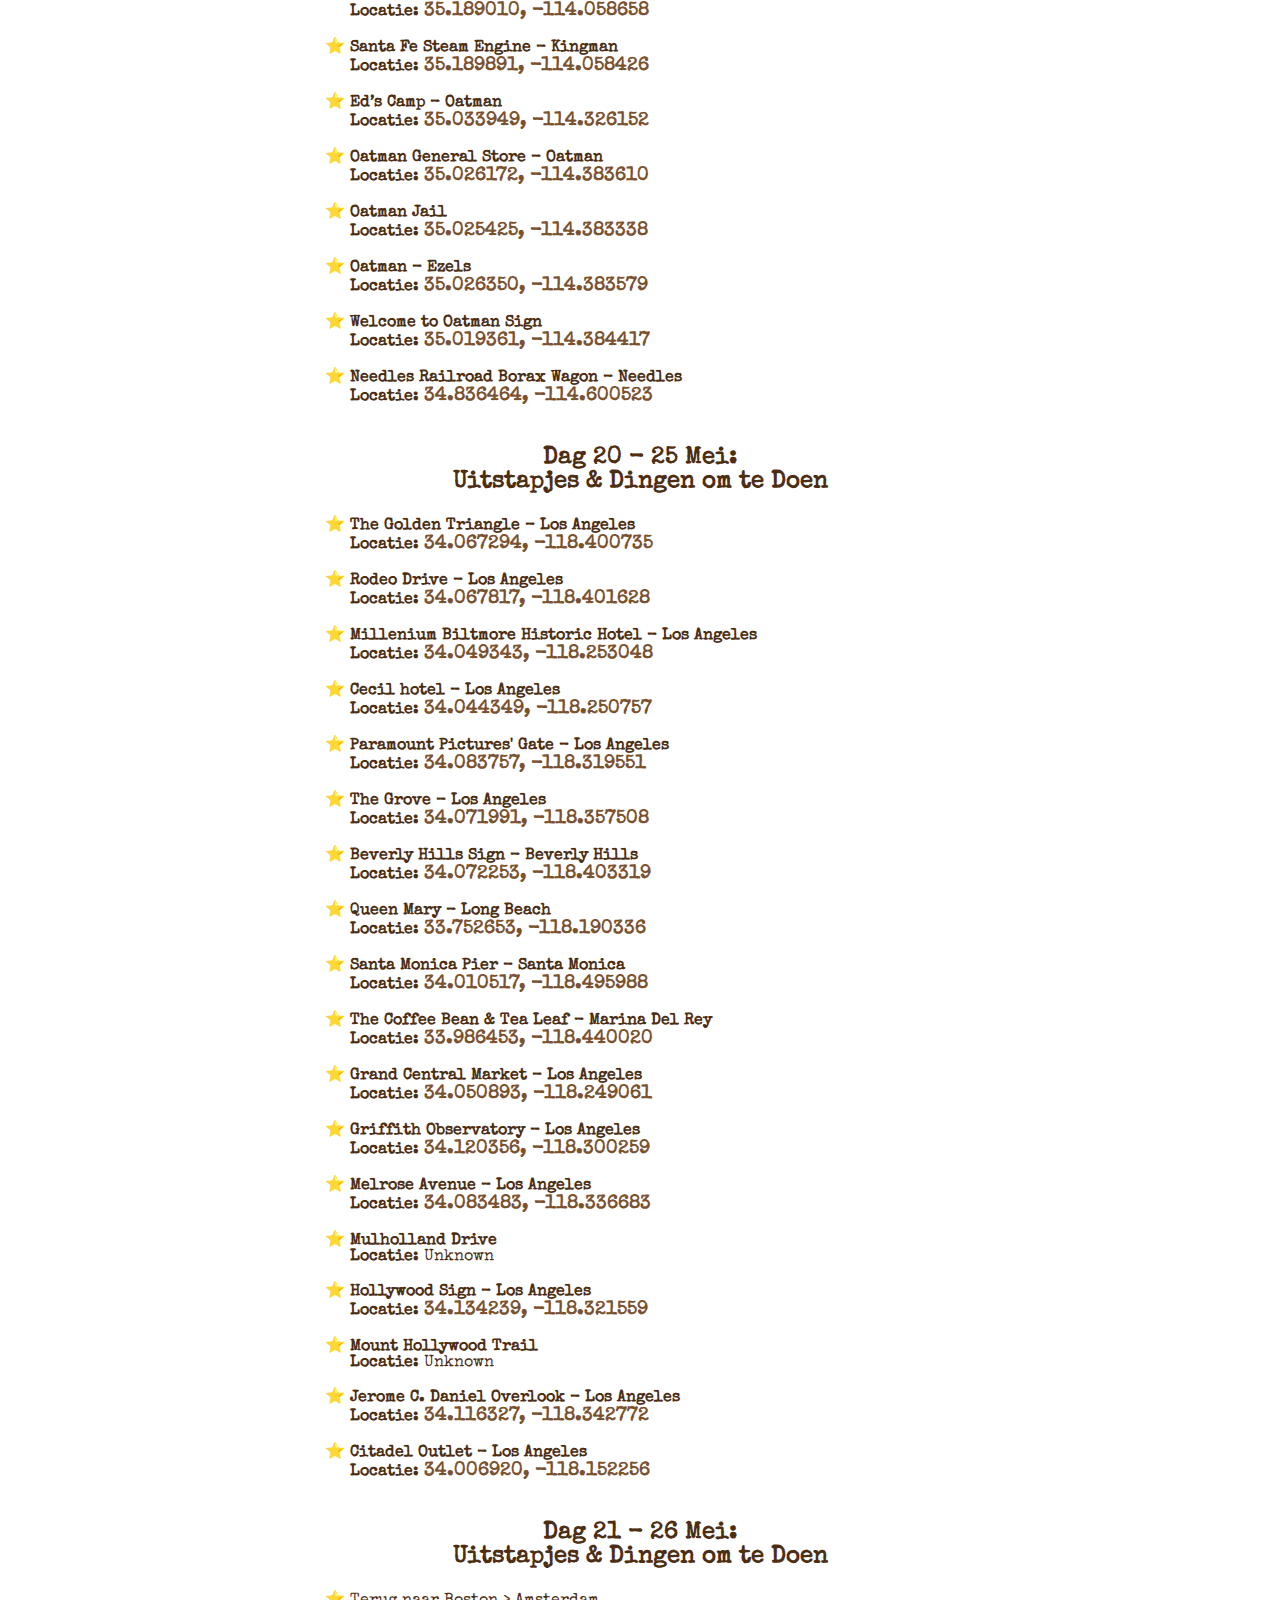
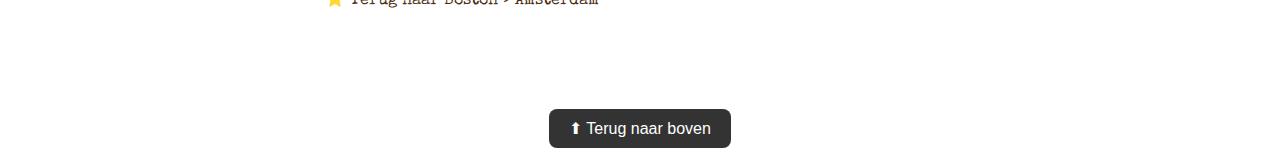
<file: 14.html>
<!DOCTYPE html>
<html lang="nl">
<head>
	<meta charset="UTF-8">
	<meta name="viewport" content="width=device-width, initial-scale=1">
	<link rel="icon" type="image/png" href="fav/favicon-96x96.png" sizes="96x96" />
	<link rel="icon" type="image/svg+xml" href="fav/favicon.svg" />
	<link rel="shortcut icon" href="fav/favicon.ico" />
	<link rel="apple-touch-icon" sizes="180x180" href="fav/apple-touch-icon.png" />
	<meta name="apple-mobile-web-app-title" content="Road Trip USA" />
	<link rel="manifest" href="fav/site.webmanifest" />
	<title>Los Angeles</title>
	<link rel="stylesheet" href="css/style.css">
</head>
<body>
<!-- Navigation -->
	<div class="navigatie">	
		<div class="nav-row">
			<a href="index.html" class="nav-button">🏠Home</a>
			<a href="13.html" class="nav-button">◀ Kingman</a>
			<span class="nav-button current" id="nav-link"></span>
			<a href="index.html" class="nav-button">Home ▶</a>
		</div>
		<br>
		<div id="datum-tijd" class="datum-tijd">
		</div>	
	</div>

<!-- Page -->	
	<div class="stad">
		<h1 id="kop"></h1>
		<h2>Dag 19 &nbsp;&nbsp;|&nbsp;&nbsp; Dag 20 &nbsp;&nbsp;|&nbsp;&nbsp; Dag 21</h2>
		<h3>24 Mei &nbsp;&nbsp;|&nbsp;&nbsp; 25 Mei &nbsp;&nbsp;|&nbsp;&nbsp; 26 Mei</h3>
		<img src="img/stad1.jpg" alt="[Stad Naam]" style="width:90%; max-width:600px;">
		<h3 id="intro-tekst"></h3>
		<p>Los Angeles is een wereldstad in Zuid-Californië, bekend om Hollywood en de entertainmentindustrie.</p>
		<p>Het heeft een zonnig, mediterraan klimaat met temperaturen tussen 15°C en 25°C.</p>
	</div>

	<div class="hotel">
		<h2>Hotel - Hotel MdR Marina del Rey - a DoubleTree by Hilton</h2>
		<img src="img/hotel1.jpg" alt="[Hotel Naam]" style="width:90%; max-width:600px;">
		<p><b>Locatie:</b> 33.985243, -118.441191</p>	
		<p>Hotel MdR Marina del Rey is een modern hotel nabij Venice Beach met zwembad, restaurant en fitnessruimte.</p>
		<p>Het ligt op 10 minuten van LAX en biedt comfortabele kamers.</p>
		<p>[Beschrijving van het hotel: locatie, bijzonderheden, ontbijt ja/nee, etc.]</p>
	</div>
	
<!-- Activities -->
	<div class="activiteiten">
		<h2>Dag 19 - 24 Mei: <br>Uitstapjes & Dingen om te Doen</h2>
		<ul>
		  <li><b>Historic Route 66 Downtown Sign - Kingman</b> <br><b>Locatie:</b> <a href="https://www.google.com/maps?q=35.186973,-114.040185" target="_blank">35.186973, -114.040185</a></li>
		  <li><b>Kingman Visitor Center - Kingman</b> <br><b>Locatie:</b> <a href="https://www.google.com/maps?q=35.189010,-114.058658" target="_blank">35.189010, -114.058658</a></li>
		  <li><b>Santa Fe Steam Engine - Kingman</b> <br><b>Locatie:</b> <a href="https://www.google.com/maps?q=35.189891,-114.058426" target="_blank">35.189891, -114.058426</a></li>
				<li><b>Ed’s Camp - Oatman</b> <br><b>Locatie:</b> <a href="https://www.google.com/maps?q=35.033949,-114.326152" target="_blank">35.033949, -114.326152</a></li>
				<li><b>Oatman General Store - Oatman</b> <br><b>Locatie:</b> <a href="https://www.google.com/maps?q=35.026172,-114.383610" target="_blank">35.026172, -114.383610</a></li>										  
				<li><b>Oatman Jail</b> <br><b>Locatie:</b> <a href="https://www.google.com/maps?q=35.025425,-114.383338" target="_blank">35.025425, -114.383338</a></li>
				<li><b>Oatman - Ezels</b> <br><b>Locatie:</b> <a href="https://www.google.com/maps?q=35.026350,-114.383579" target="_blank">35.026350, -114.383579</a></li>
				<li><b>Welcome to Oatman Sign</b> <br><b>Locatie:</b> <a href="https://www.google.com/maps?q=35.019361,-114.384417" target="_blank">35.019361, -114.384417</a></li>
				<li><b>Needles Railroad Borax Wagon - Needles</b> <br><b>Locatie:</b> <a href="https://www.google.com/maps?q=34.836464,-114.600523" target="_blank">34.836464, -114.600523</a></li>
		</ul>
	</div>
	<div class="activiteiten">
		<h2>Dag 20 - 25 Mei: <br>Uitstapjes & Dingen om te Doen</h2>
		<ul>
		  <li><b>The Golden Triangle - Los Angeles</b> <br><b>Locatie:</b> <a href="https://www.google.com/maps?q=34.067294,-118.400735" target="_blank">34.067294, -118.400735</a></li>
		  <li><b>Rodeo Drive - Los Angeles</b> <br><b>Locatie:</b> <a href="https://www.google.com/maps?q=34.067817,-118.401628" target="_blank">34.067817, -118.401628</a></li>
		  <li><b>Millenium Biltmore Historic Hotel - Los Angeles</b> <br><b>Locatie:</b> <a href="https://www.google.com/maps?q=34.049343,-118.253048" target="_blank">34.049343, -118.253048</a></li>
		  <li><b>Cecil hotel - Los Angeles</b> <br><b>Locatie:</b> <a href="https://www.google.com/maps?q=34.044349,-118.250757" target="_blank">34.044349, -118.250757</a></li>
		  <li><b>Paramount Pictures' Gate - Los Angeles</b> <br><b>Locatie:</b> <a href="https://www.google.com/maps?q=34.083757,-118.319551" target="_blank">34.083757, -118.319551</a></li>
		  <li><b>The Grove - Los Angeles</b> <br><b>Locatie:</b> <a href="https://www.google.com/maps?q=34.071991,-118.357508" target="_blank">34.071991, -118.357508</a></li>
		  <li><b>Beverly Hills Sign - Beverly Hills</b> <br><b>Locatie:</b> <a href="https://www.google.com/maps?q=34.072253,-118.403319" target="_blank">34.072253, -118.403319</a></li>
		  <li><b>Queen Mary - Long Beach</b> <br><b>Locatie:</b> <a href="https://www.google.com/maps?q=33.752653,-118.190336" target="_blank">33.752653, -118.190336</a></li>
		  <li><b>Santa Monica Pier - Santa Monica</b> <br><b>Locatie:</b> <a href="https://www.google.com/maps?q=34.010517,-118.495988" target="_blank">34.010517, -118.495988</a></li>
		  <li><b>The Coffee Bean & Tea Leaf - Marina Del Rey</b> <br><b>Locatie:</b> <a href="https://www.google.com/maps?q=33.986453,-118.440020" target="_blank">33.986453, -118.440020</a></li>
		  <li><b>Grand Central Market - Los Angeles</b> <br><b>Locatie:</b> <a href="https://www.google.com/maps?q=34.050893,-118.249061" target="_blank">34.050893, -118.249061</a></li>
		  <li><b>Griffith Observatory - Los Angeles</b> <br><b>Locatie:</b> <a href="https://www.google.com/maps?q=34.120356,-118.300259" target="_blank">34.120356, -118.300259</a></li>
		  <li><b>Melrose Avenue - Los Angeles</b> <br><b>Locatie:</b> <a href="https://www.google.com/maps?q=34.083483,-118.336683" target="_blank">34.083483, -118.336683</a></li>
		  <li><b>Mulholland Drive</b> <br><b>Locatie:</b> Unknown</li>
		  <li><b>Hollywood Sign - Los Angeles</b> <br><b>Locatie:</b> <a href="https://www.google.com/maps?q=34.134239,-118.321559" target="_blank">34.134239, -118.321559</a></li>
		  <li><b>Mount Hollywood Trail</b> <br><b>Locatie:</b> Unknown</li>
		  <li><b>Jerome C. Daniel Overlook - Los Angeles</b> <br><b>Locatie:</b> <a href="https://www.google.com/maps?q=34.116327,-118.342772" target="_blank">34.116327, -118.342772</a></li>
		  <li><b>Citadel Outlet - Los Angeles</b> <br><b>Locatie:</b> <a href="https://www.google.com/maps?q=34.006920,-118.152256" target="_blank">34.006920, -118.152256</a></li>
		</ul>
	</div>
	<div class="activiteiten">
		<h2>Dag 21 - 26 Mei: <br>Uitstapjes & Dingen om te Doen</h2>
		<ul>
			<li>Terug naar Boston > Amsterdam</li>
		</ul>
	</div>
	
<!-- Back to top -->
	<div class="back-to-top">
		<button onclick="scrollToTop()">⬆ Terug naar boven</button>
	</div>

<!-- Title Variable -->
<script> 
  // Haal de inhoud van de <title> tag op
    const titel = document.title;

  // Zet de titel op meerdere plekken
    document.getElementById("kop").textContent = "Locatie - " + titel;
    document.getElementById("nav-link").textContent = "📍 " + titel;
    document.getElementById("intro-tekst").textContent = "Welkom in " + titel;
</script>

<!-- Script -->
<script src="js/script.js"></script>
</body>
</html>
</file>
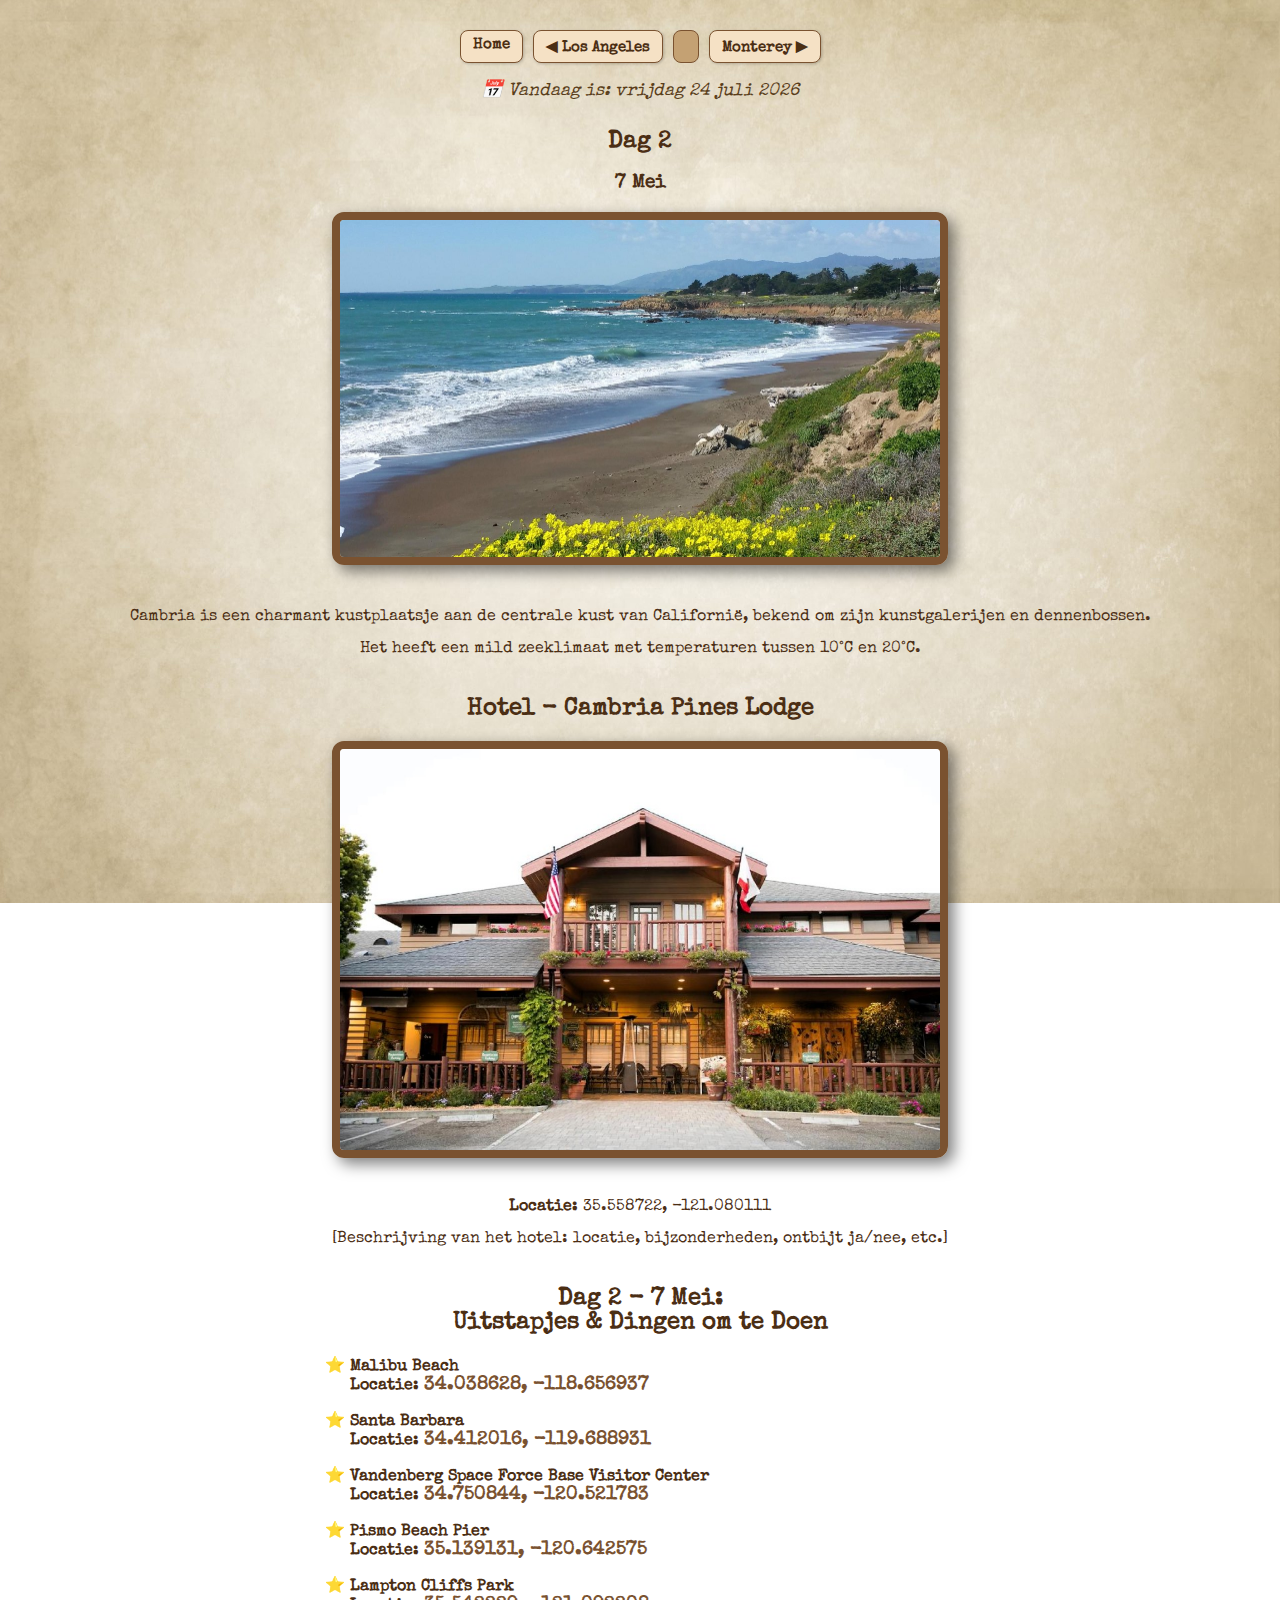
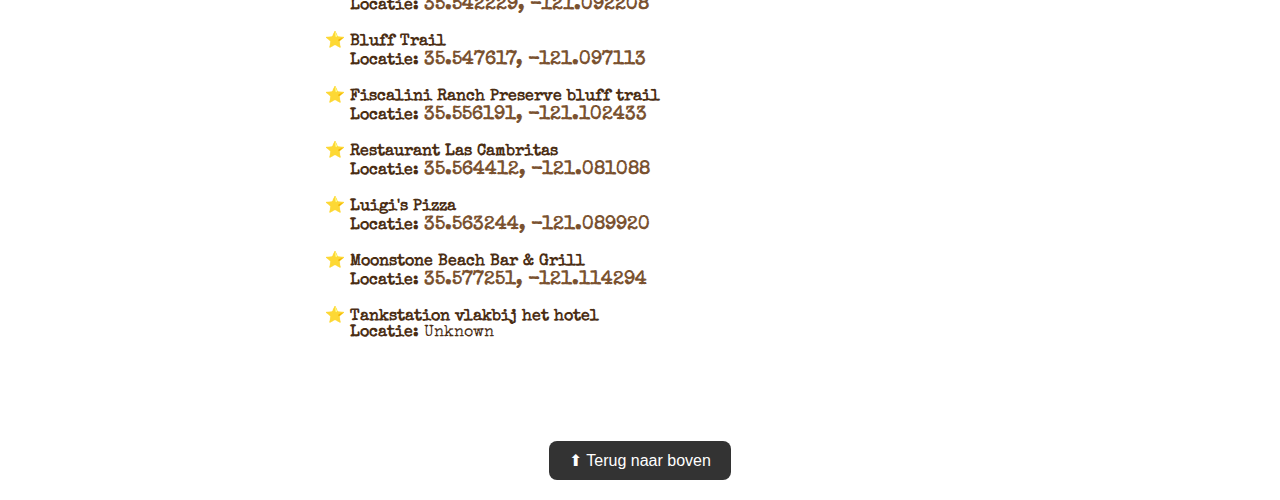
<file: 2.html>
<!DOCTYPE html>
<html lang="nl">
<head>
	<meta charset="UTF-8">
	<meta name="viewport" content="width=device-width, initial-scale=1">
	<link rel="icon" type="image/png" href="fav/favicon-96x96.png" sizes="96x96" />
	<link rel="icon" type="image/svg+xml" href="fav/favicon.svg" />
	<link rel="shortcut icon" href="fav/favicon.ico" />
	<link rel="apple-touch-icon" sizes="180x180" href="fav/apple-touch-icon.png" />
	<meta name="apple-mobile-web-app-title" content="Road Trip USA" />
	<link rel="manifest" href="fav/site.webmanifest" />
	<title>Cambria</title>
	<link rel="stylesheet" href="css/style.css">
</head>
<body>
<!-- Navigation -->
	<div class="navigatie">	
		<div class="nav-row">
			<a href="index.html" class="nav-button">Home</a>
			<a href="1.html" class="nav-button">◀ Los Angeles</a>
			<span class="nav-button current" id="nav-link"></span>
			<a href="3.html" class="nav-button">Monterey ▶</a>
		</div>
		<br>
		<div id="datum-tijd" class="datum-tijd">
		</div>	
	</div>

<!-- Page -->	
	<div class="stad">
		<h1 id="kop"></h1>		
		<h2>Dag 2</h2>
		<h3>7 Mei</h3>
		<img src="img/stad2.jpg" alt="[Stad Naam]" style="width:90%; max-width:600px;">
		<h3 id="intro-tekst"></h3>
		<p>Cambria is een charmant kustplaatsje aan de centrale kust van Californië, bekend om zijn kunstgalerijen en dennenbossen.</p>
		<p>Het heeft een mild zeeklimaat met temperaturen tussen 10°C en 20°C.</p>
	</div>

	<div class="hotel">
		<h2>Hotel - Cambria Pines Lodge</h2>
		<img src="img/hotel2.jpg" alt="[Hotel Naam]" style="width:90%; max-width:600px;">
		<p><b>Locatie:</b> 35.558722, -121.080111</p>
		<p>[Beschrijving van het hotel: locatie, bijzonderheden, ontbijt ja/nee, etc.]</p>
	</div>
	
<!-- Activities -->
	<div class="activiteiten">
		<h2>Dag 2 - 7 Mei: <br>Uitstapjes & Dingen om te Doen</h2>
		<ul>
		  <li><b>Malibu Beach</b> <br><b>Locatie:</b> <a href="https://www.google.com/maps?q=34.038628,-118.656937" target="_blank">34.038628, -118.656937</a></li>
		  <li><b>Santa Barbara</b> <br><b>Locatie:</b> <a href="https://www.google.com/maps?q=34.412016,-119.688931" target="_blank">34.412016, -119.688931</a></li>
		  <li><b>Vandenberg Space Force Base Visitor Center</b> <br><b>Locatie:</b> <a href="https://www.google.com/maps?q=34.750844,-120.521783" target="_blank">34.750844, -120.521783</a></li>
		  <li><b>Pismo Beach Pier</b> <br><b>Locatie:</b> <a href="https://www.google.com/maps?q=35.139131,-120.642575" target="_blank">35.139131, -120.642575</a></li>
		  <li><b>Lampton Cliffs Park</b> <br><b>Locatie:</b> <a href="https://www.google.com/maps?q=35.542229,-121.092208" target="_blank">35.542229, -121.092208</a></li>
		  <li><b>Bluff Trail</b> <br><b>Locatie:</b> <a href="https://www.google.com/maps?q=35.547617,-121.097113" target="_blank">35.547617, -121.097113</a></li>
		  <li><b>Fiscalini Ranch Preserve bluff trail</b> <br><b>Locatie:</b> <a href="https://www.google.com/maps?q=35.556191,-121.102433" target="_blank">35.556191, -121.102433</a></li>
		  <li><b>Restaurant Las Cambritas</b> <br><b>Locatie:</b> <a href="https://www.google.com/maps?q=35.564412,-121.081088" target="_blank">35.564412, -121.081088</a></li>
		  <li><b>Luigi's Pizza</b> <br><b>Locatie:</b> <a href="https://www.google.com/maps?q=35.563244,-121.089920" target="_blank">35.563244, -121.089920</a></li>
		  <li><b>Moonstone Beach Bar & Grill</b> <br><b>Locatie:</b> <a href="https://www.google.com/maps?q=35.577251,-121.114294" target="_blank">35.577251, -121.114294</a></li>
		  <li><b>Tankstation vlakbij het hotel</b> <br><b>Locatie:</b> Unknown</li>
		</ul>
	</div>
	
<!-- Back to top -->
	<div class="back-to-top">
		<button onclick="scrollToTop()">⬆ Terug naar boven</button>
	</div>

<!-- Script -->
<script src="js/script.js"></script>
</body>
</html>
</file>
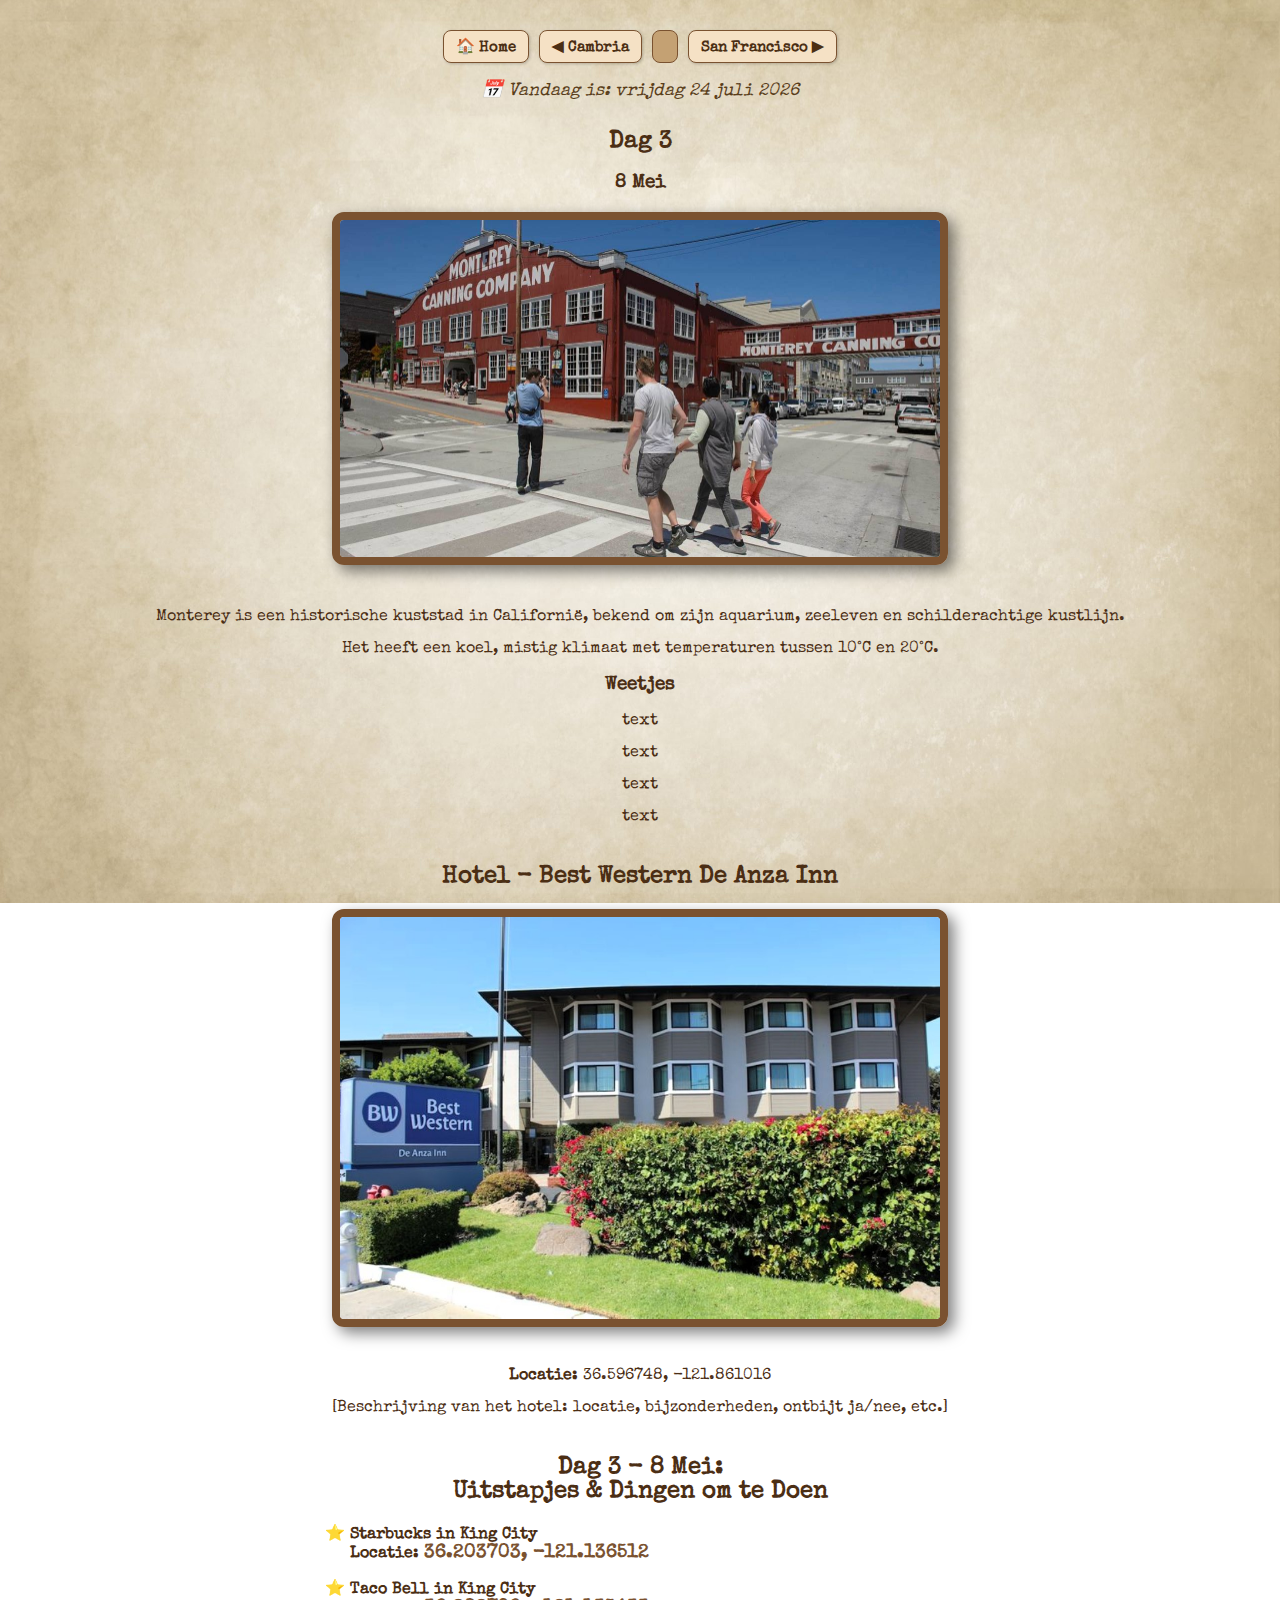
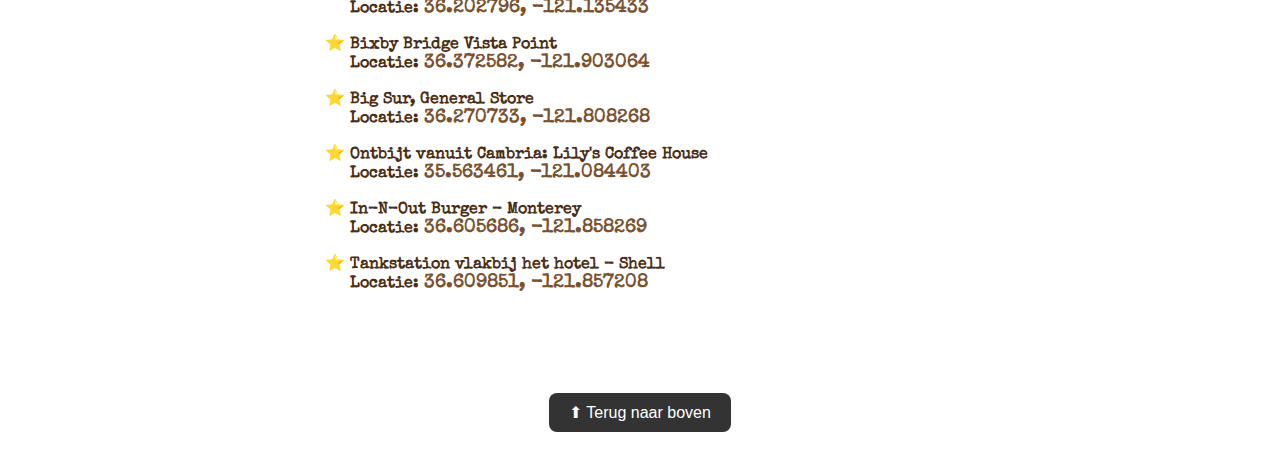
<file: 3.html>
<!DOCTYPE html>
<html lang="nl">
<head>
	<meta charset="UTF-8">
	<meta name="viewport" content="width=device-width, initial-scale=1">
	<link rel="icon" type="image/png" href="fav/favicon-96x96.png" sizes="96x96" />
	<link rel="icon" type="image/svg+xml" href="fav/favicon.svg" />
	<link rel="shortcut icon" href="fav/favicon.ico" />
	<link rel="apple-touch-icon" sizes="180x180" href="fav/apple-touch-icon.png" />
	<meta name="apple-mobile-web-app-title" content="Road Trip USA" />
	<link rel="manifest" href="fav/site.webmanifest" />
	<title>Monterey</title>
	<link rel="stylesheet" href="css/style.css">
</head>
<body>
<!-- Navigation -->
	<div class="navigatie">	
		<div class="nav-row">
			<a href="index.html" class="nav-button">🏠 Home</a>
			<a href="2.html" class="nav-button">◀ Cambria</a>
			<span class="nav-button current" id="nav-link"></span>
			<a href="4.html" class="nav-button">San Francisco ▶</a>
		</div>
		<br>
		<div id="datum-tijd" class="datum-tijd">
		</div>	
	</div>

<!-- Page -->	
	<div class="stad">
		<h1 id="kop"></h1>
		<h2>Dag 3</h2>
		<h3>8 Mei</h3>
		<img src="img/stad3.jpg" alt="[Stad Naam]" style="width:90%; max-width:600px;">
		<h3 id="intro-tekst"></h3>
		<p>Monterey is een historische kuststad in Californië, bekend om zijn aquarium, zeeleven en schilderachtige kustlijn.</p>
		<p>Het heeft een koel, mistig klimaat met temperaturen tussen 10°C en 20°C.</p>
		<h3>Weetjes</h3>
		<p>text</p>
		<p>text</p>
		<p>text</p>
		<p>text</p>
	</div>

	<div class="hotel">
		<h2>Hotel - Best Western De Anza Inn</h2>
		<img src="img/hotel3.jpg" alt="[Hotel Naam]" style="width:90%; max-width:600px;">
		<p><b>Locatie:</b> 36.596748, -121.861016</p>
		<p>[Beschrijving van het hotel: locatie, bijzonderheden, ontbijt ja/nee, etc.]</p>
	</div>
	
<!-- Activities -->
	<div class="activiteiten">
		<h2>Dag 3 - 8 Mei: <br>Uitstapjes & Dingen om te Doen</h2>
		<ul>
		  <li><b>Starbucks in King City</b> <br><b>Locatie:</b> <a href="https://www.google.com/maps?q=36.203703,-121.136512" target="_blank">36.203703, -121.136512</a></li>
		  <li><b>Taco Bell in King City</b> <br><b>Locatie:</b> <a href="https://www.google.com/maps?q=36.202796,-121.135433" target="_blank">36.202796, -121.135433</a></li>
		  <li><b>Bixby Bridge Vista Point</b> <br><b>Locatie:</b> <a href="https://www.google.com/maps?q=36.372582,-121.903064" target="_blank">36.372582, -121.903064</a></li>
		  <li><b>Big Sur, General Store</b> <br><b>Locatie:</b> <a href="https://www.google.com/maps?q=36.270733,-121.808268" target="_blank">36.270733, -121.808268</a></li>
		  <li><b>Ontbijt vanuit Cambria: Lily's Coffee House</b> <br><b>Locatie:</b> <a href="https://www.google.com/maps?q=35.563461,-121.084403" target="_blank">35.563461, -121.084403</a></li>
		  <li><b>In-N-Out Burger - Monterey</b> <br><b>Locatie:</b> <a href="https://www.google.com/maps?q=36.605686,-121.858269" target="_blank">36.605686, -121.858269</a></li>
		  <li><b>Tankstation vlakbij het hotel - Shell</b> <br><b>Locatie:</b> <a href="https://www.google.com/maps?q=36.609851,-121.857208" target="_blank">36.609851, -121.857208</a></li>
		</ul>
	</div>
	
<!-- Back to top -->
	<div class="back-to-top">
		<button onclick="scrollToTop()">⬆ Terug naar boven</button>
	</div>

<!-- Script -->
<script src="js/script.js"></script>
</body>
</html>
</file>
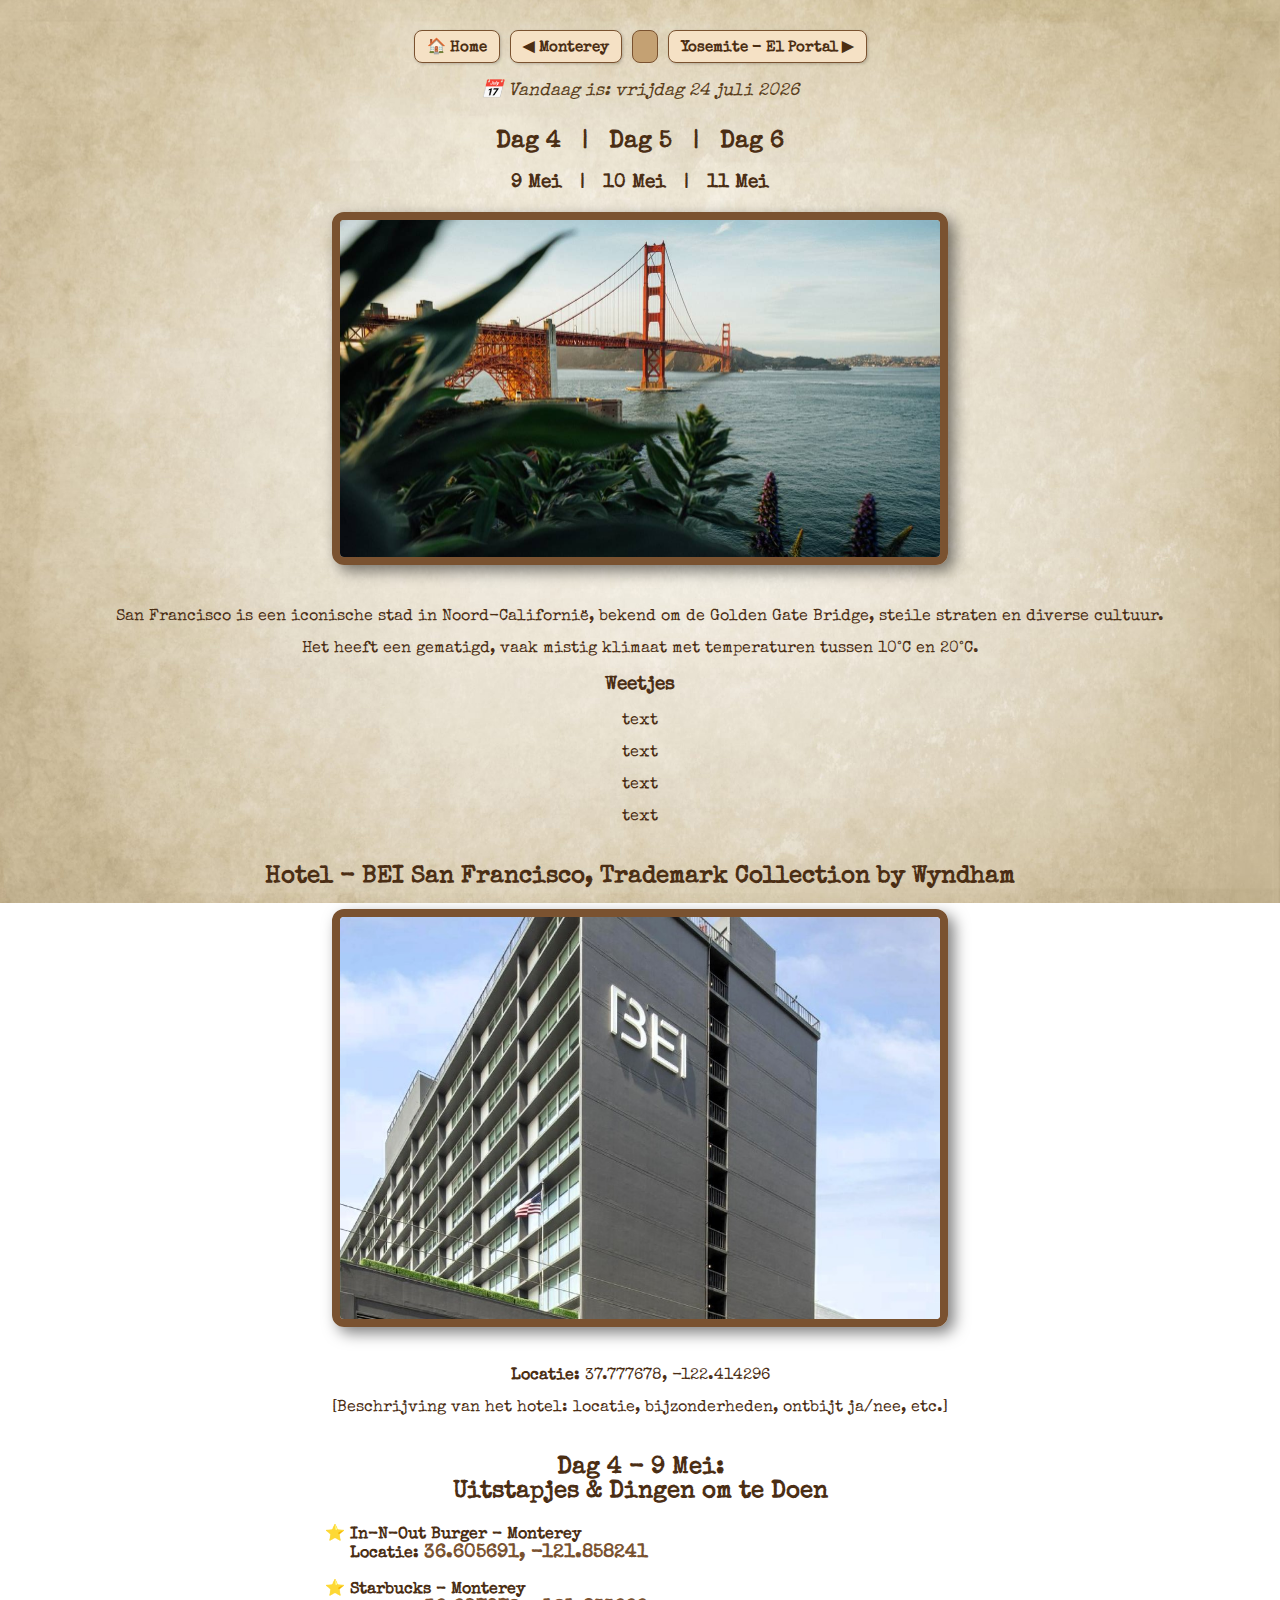
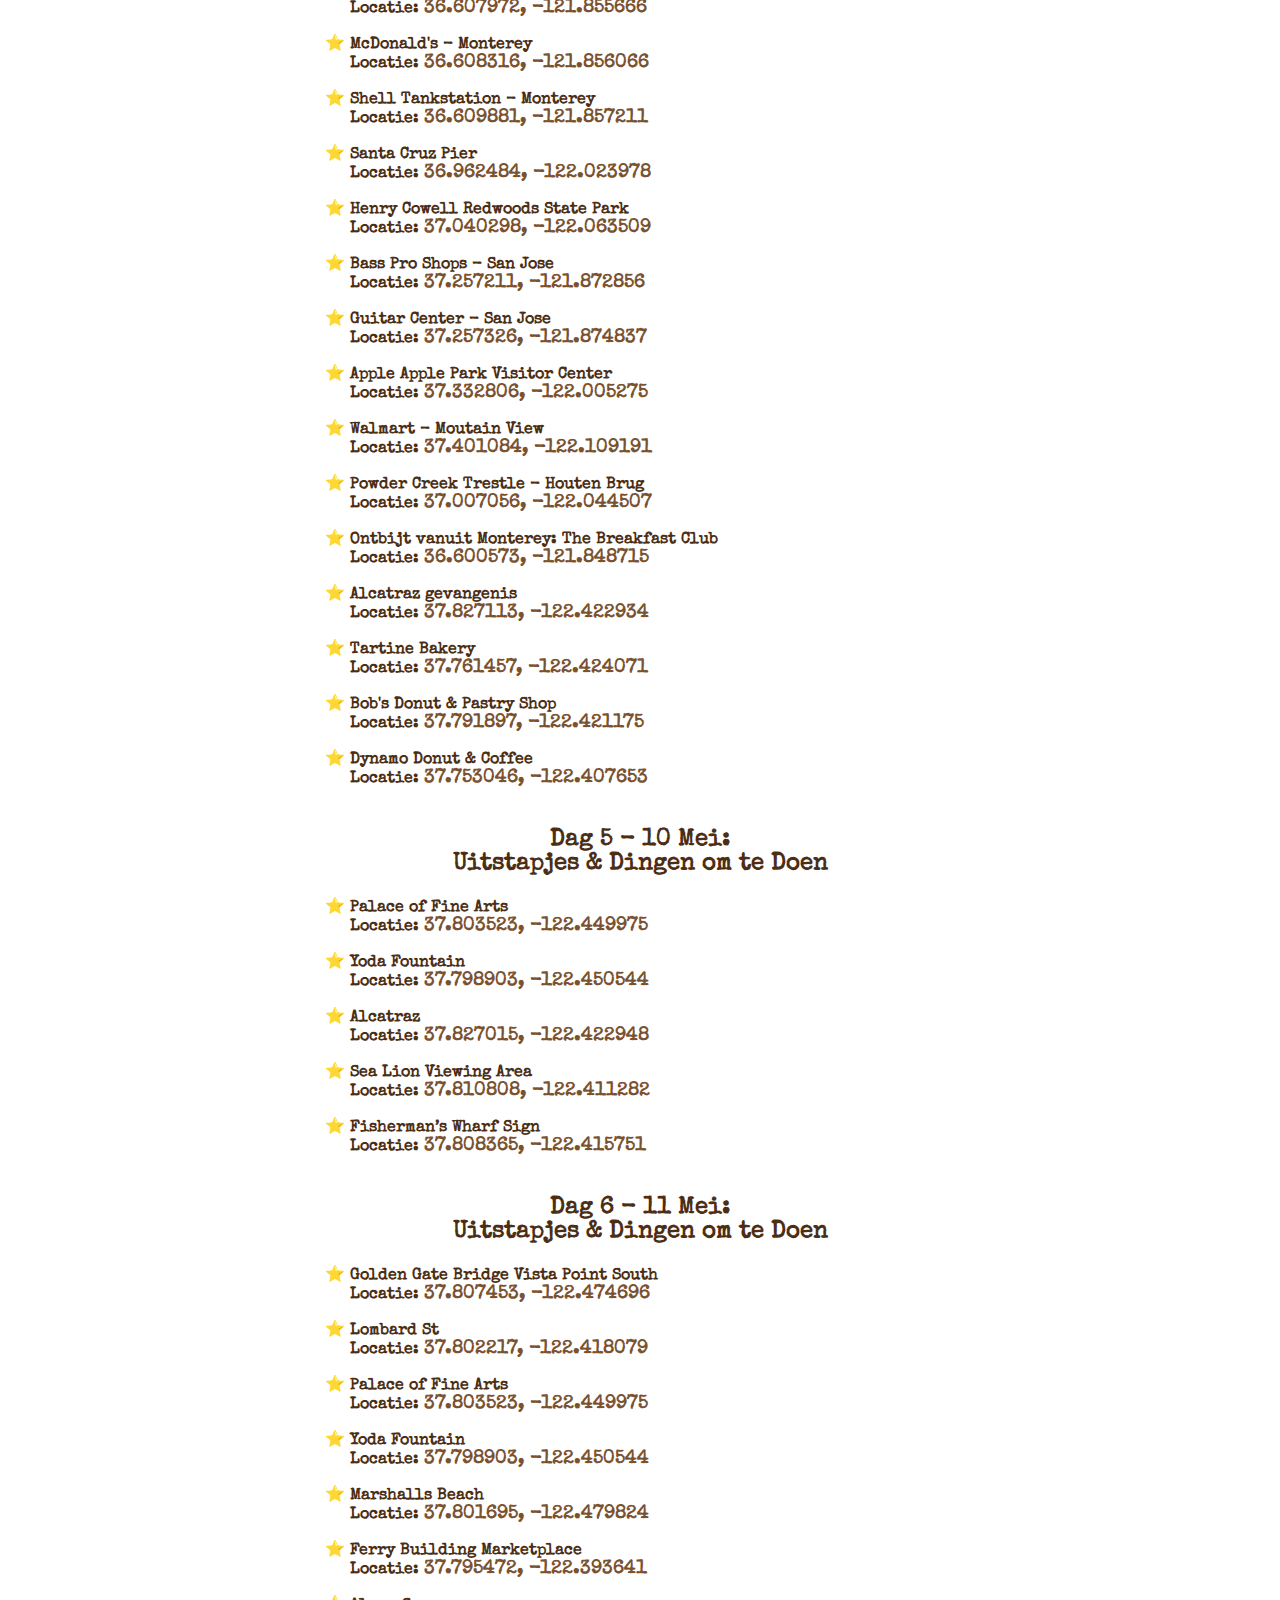
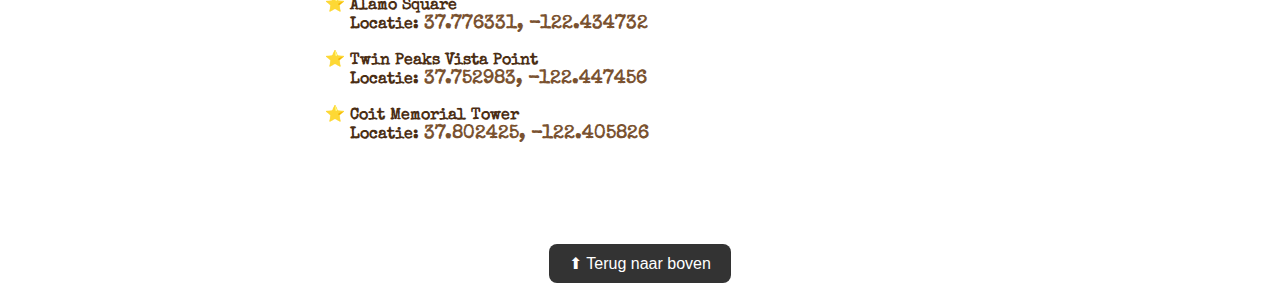
<file: 4.html>
<!DOCTYPE html>
<html lang="nl">
<head>
	<meta charset="UTF-8">
	<meta name="viewport" content="width=device-width, initial-scale=1">
	<link rel="icon" type="image/png" href="fav/favicon-96x96.png" sizes="96x96" />
	<link rel="icon" type="image/svg+xml" href="fav/favicon.svg" />
	<link rel="shortcut icon" href="fav/favicon.ico" />
	<link rel="apple-touch-icon" sizes="180x180" href="fav/apple-touch-icon.png" />
	<meta name="apple-mobile-web-app-title" content="Road Trip USA" />
	<link rel="manifest" href="fav/site.webmanifest" />
	<title>San Francisco</title>
	<link rel="stylesheet" href="css/style.css">
</head>
<body>
<!-- Navigation -->
	<div class="navigatie">	
		<div class="nav-row">
			<a href="index.html" class="nav-button">🏠 Home</a>
			<a href="3.html" class="nav-button">◀ Monterey</a>
			<span class="nav-button current" id="nav-link"></span>
			<a href="5.html" class="nav-button">Yosemite - El Portal ▶</a>
		</div>
		<br>
		<div id="datum-tijd" class="datum-tijd">
		</div>	
	</div>

<!-- Page -->	
	<div class="stad">
		<h1 id="kop"></h1>
		<h2>Dag 4 &nbsp;&nbsp;|&nbsp;&nbsp; Dag 5 &nbsp;&nbsp;|&nbsp;&nbsp; Dag 6</h2>
		<h3>9 Mei &nbsp;&nbsp;|&nbsp;&nbsp; 10 Mei &nbsp;&nbsp;|&nbsp;&nbsp; 11 Mei</h3>
		<img src="img/stad4.jpg" alt="[Stad Naam]" style="width:90%; max-width:600px;">
		<h3 id="intro-tekst"></h3>
		<p>San Francisco is een iconische stad in Noord-Californië, bekend om de Golden Gate Bridge, steile straten en diverse cultuur.</p>
		<p>Het heeft een gematigd, vaak mistig klimaat met temperaturen tussen 10°C en 20°C.</p>
		<h3>Weetjes</h3>
		<p>text</p>
		<p>text</p>
		<p>text</p>
		<p>text</p>
	</div>

	<div class="hotel">
		<h2>Hotel - BEI San Francisco, Trademark Collection by Wyndham</h2>
		<img src="img/hotel4.jpg" alt="[Hotel Naam]" style="width:90%; max-width:600px;">
		<p><b>Locatie:</b> 37.777678, -122.414296</p>		
		<p>[Beschrijving van het hotel: locatie, bijzonderheden, ontbijt ja/nee, etc.]</p>
	</div>
	
<!-- Activities -->
	<div class="activiteiten">
		<h2>Dag 4 - 9 Mei: <br>Uitstapjes & Dingen om te Doen</h2>
		<ul>
		  <li><b>In-N-Out Burger - Monterey</b> <br><b>Locatie:</b> <a href="https://www.google.com/maps?q=36.605691,-121.858241" target="_blank">36.605691, -121.858241</a></li>
		  <li><b>Starbucks - Monterey</b> <br><b>Locatie:</b> <a href="https://www.google.com/maps?q=36.607972,-121.855666" target="_blank">36.607972, -121.855666</a></li>
		  <li><b>McDonald's - Monterey</b> <br><b>Locatie:</b> <a href="https://www.google.com/maps?q=36.608316,-121.856066" target="_blank">36.608316, -121.856066</a></li>
		  <li><b>Shell Tankstation - Monterey</b> <br><b>Locatie:</b> <a href="https://www.google.com/maps?q=36.609881,-121.857211" target="_blank">36.609881, -121.857211</a></li>
		  <li><b>Santa Cruz Pier</b> <br><b>Locatie:</b> <a href="https://www.google.com/maps?q=36.962484,-122.023978" target="_blank">36.962484, -122.023978</a></li>
		  <li><b>Henry Cowell Redwoods State Park</b> <br><b>Locatie:</b> <a href="https://www.google.com/maps?q=37.040298,-122.063509" target="_blank">37.040298, -122.063509</a></li>
		  <li><b>Bass Pro Shops - San Jose</b> <br><b>Locatie:</b> <a href="https://www.google.com/maps?q=37.257211,-121.872856" target="_blank">37.257211, -121.872856</a></li>
		  <li><b>Guitar Center - San Jose</b> <br><b>Locatie:</b> <a href="https://www.google.com/maps?q=37.257326,-121.874837" target="_blank">37.257326, -121.874837</a></li>
		  <li><b>Apple Apple Park Visitor Center</b> <br><b>Locatie:</b> <a href="https://www.google.com/maps?q=37.332806,-122.005275" target="_blank">37.332806, -122.005275</a></li>
		  <li><b>Walmart - Moutain View</b> <br><b>Locatie:</b> <a href="https://www.google.com/maps?q=37.401084,-122.109191" target="_blank">37.401084, -122.109191</a></li>
		  <li><b>Powder Creek Trestle - Houten Brug</b> <br><b>Locatie:</b> <a href="https://www.google.com/maps?q=37.007056,-122.044507" target="_blank">37.007056, -122.044507</a></li>
		  <li><b>Ontbijt vanuit Monterey: The Breakfast Club</b> <br><b>Locatie:</b> <a href="https://www.google.com/maps?q=36.600573,-121.848715" target="_blank">36.600573, -121.848715</a></li>
		  <li><b>Alcatraz gevangenis</b> <br><b>Locatie:</b> <a href="https://www.google.com/maps?q=37.827113,-122.422934" target="_blank">37.827113, -122.422934</a></li>
		  <li><b>Tartine Bakery</b> <br><b>Locatie:</b> <a href="https://www.google.com/maps?q=37.761457,-122.424071" target="_blank">37.761457, -122.424071</a></li>
		  <li><b>Bob's Donut & Pastry Shop</b> <br><b>Locatie:</b> <a href="https://www.google.com/maps?q=37.791897,-122.421175" target="_blank">37.791897, -122.421175</a></li>
		  <li><b>Dynamo Donut & Coffee</b> <br><b>Locatie:</b> <a href="https://www.google.com/maps?q=37.753046,-122.407653" target="_blank">37.753046, -122.407653</a></li>
		</ul>
	</div>
	<div class="activiteiten">
		<h2>Dag 5 - 10 Mei: <br>Uitstapjes & Dingen om te Doen</h2>
		<ul>
		  <li><b>Palace of Fine Arts</b> <br><b>Locatie:</b> <a href="https://www.google.com/maps?q=37.803523,-122.449975" target="_blank">37.803523, -122.449975</a></li>
		  <li><b>Yoda Fountain</b> <br><b>Locatie:</b> <a href="https://www.google.com/maps?q=37.798903,-122.450544" target="_blank">37.798903, -122.450544</a></li>
		  <li><b>Alcatraz</b> <br><b>Locatie:</b> <a href="https://www.google.com/maps?q=37.827015,-122.422948" target="_blank">37.827015, -122.422948</a></li>
		  <li><b>Sea Lion Viewing Area</b> <br><b>Locatie:</b> <a href="https://www.google.com/maps?q=37.810808,-122.411282" target="_blank">37.810808, -122.411282</a></li>
		  <li><b>Fisherman’s Wharf Sign</b> <br><b>Locatie:</b> <a href="https://www.google.com/maps?q=37.808365,-122.415751" target="_blank">37.808365, -122.415751</a></li>
		</ul>
	</div>
	<div class="activiteiten">
		<h2>Dag 6 - 11 Mei: <br>Uitstapjes & Dingen om te Doen</h2>
		<ul>
		  <li><b>Golden Gate Bridge Vista Point South</b> <br><b>Locatie:</b> <a href="https://www.google.com/maps?q=37.807453,-122.474696" target="_blank">37.807453, -122.474696</a></li>
		  <li><b>Lombard St</b> <br><b>Locatie:</b> <a href="https://www.google.com/maps?q=37.802217,-122.418079" target="_blank">37.802217, -122.418079</a></li>
		  <li><b>Palace of Fine Arts</b> <br><b>Locatie:</b> <a href="https://www.google.com/maps?q=37.803523,-122.449975" target="_blank">37.803523, -122.449975</a></li>
		  <li><b>Yoda Fountain</b> <br><b>Locatie:</b> <a href="https://www.google.com/maps?q=37.798903,-122.450544" target="_blank">37.798903, -122.450544</a></li>
		  <li><b>Marshalls Beach</b> <br><b>Locatie:</b> <a href="https://www.google.com/maps?q=37.801695,-122.479824" target="_blank">37.801695, -122.479824</a></li>
		  <li><b>Ferry Building Marketplace</b> <br><b>Locatie:</b> <a href="https://www.google.com/maps?q=37.795472,-122.393641" target="_blank">37.795472, -122.393641</a></li>
		  <li><b>Alamo Square</b> <br><b>Locatie:</b> <a href="https://www.google.com/maps?q=37.776331,-122.434732" target="_blank">37.776331, -122.434732</a></li>
		  <li><b>Twin Peaks Vista Point</b> <br><b>Locatie:</b> <a href="https://www.google.com/maps?q=37.752983,-122.447456" target="_blank">37.752983, -122.447456</a></li>
		  <li><b>Coit Memorial Tower</b> <br><b>Locatie:</b> <a href="https://www.google.com/maps?q=37.802425,-122.405826" target="_blank">37.802425, -122.405826</a></li>
		</ul>
	</div>
	
<!-- Back to top -->
	<div class="back-to-top">
		<button onclick="scrollToTop()">⬆ Terug naar boven</button>
	</div>

<!-- Script -->
<script src="js/script.js"></script>
</body>
</html>
</file>
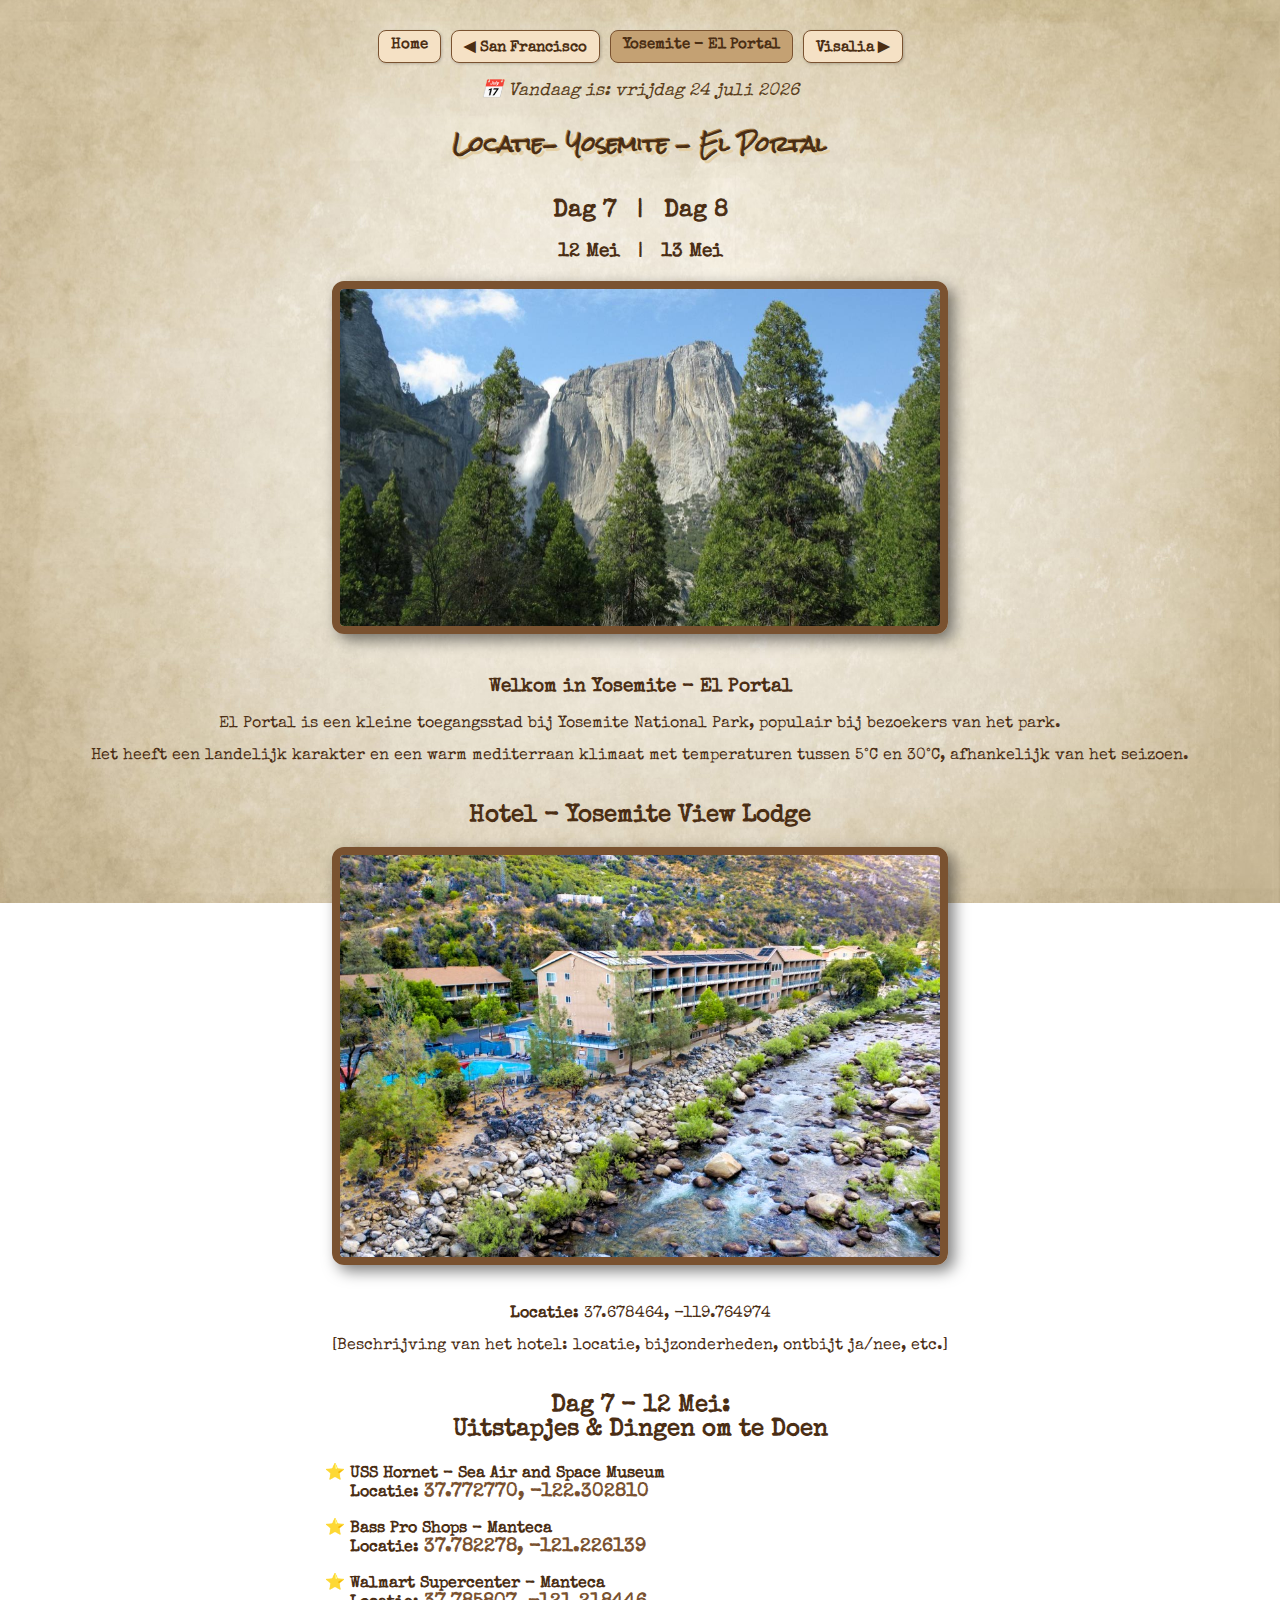
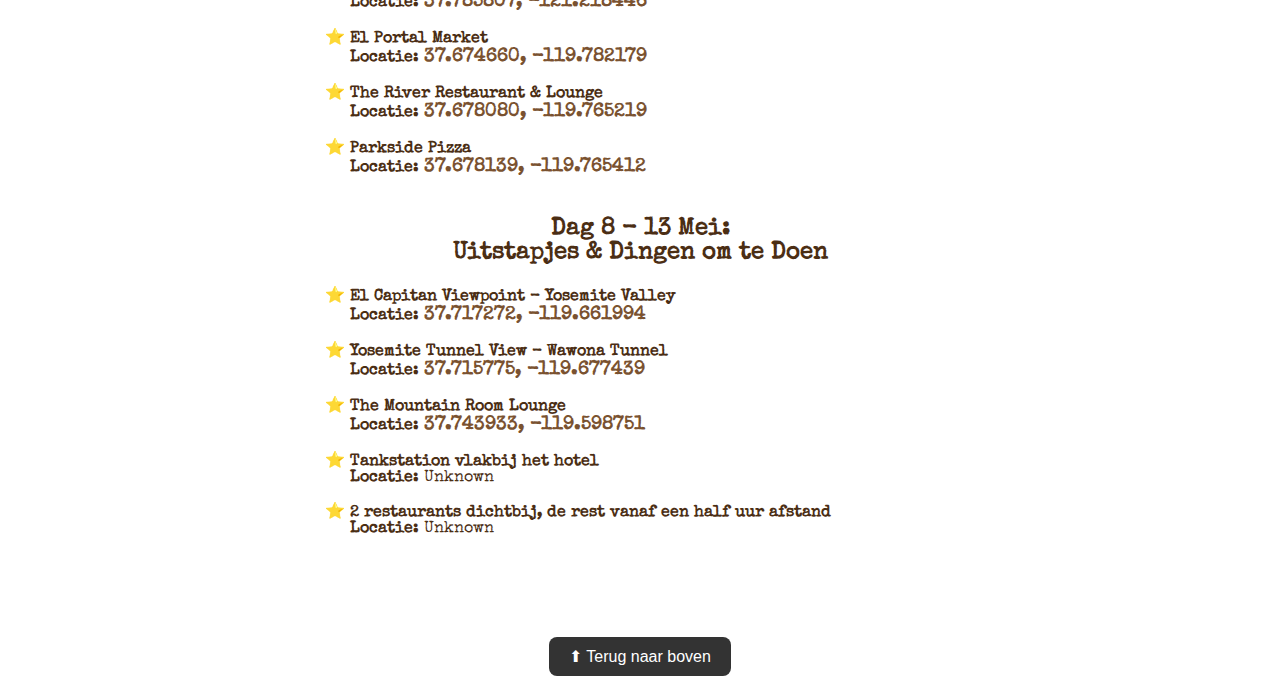
<file: 5.html>
<!DOCTYPE html>
<html lang="nl">
<head>
	<meta charset="UTF-8">
	<meta name="viewport" content="width=device-width, initial-scale=1">
	<link rel="icon" type="image/png" href="fav/favicon-96x96.png" sizes="96x96" />
	<link rel="icon" type="image/svg+xml" href="fav/favicon.svg" />
	<link rel="shortcut icon" href="fav/favicon.ico" />
	<link rel="apple-touch-icon" sizes="180x180" href="fav/apple-touch-icon.png" />
	<meta name="apple-mobile-web-app-title" content="Road Trip USA" />
	<link rel="manifest" href="fav/site.webmanifest" />
	<title>Yosemite - El Portal</title>
	<link rel="stylesheet" href="css/style.css">
</head>
<body>
<!-- Navigation -->
	<div class="navigatie">	
		<div class="nav-row">
			<a href="index.html" class="nav-button">Home</a>
			<a href="4.html" class="nav-button">◀ San Francisco</a>
			<span class="nav-button current" id="nav-link"></span>
			<a href="6.html" class="nav-button">Visalia ▶</a>
		</div>
		<br>
		<div id="datum-tijd" class="datum-tijd">
		</div>	
	</div>

<!-- Page -->	
	<div class="stad">
		<h1 id="kop"></h1>
		<h2>Dag 7 &nbsp;&nbsp;|&nbsp;&nbsp; Dag 8</h2>
		<h3>12 Mei &nbsp;&nbsp;|&nbsp;&nbsp; 13 Mei</h3>
		<img src="img/stad5.jpg" alt="[Stad Naam]" style="width:90%; max-width:600px;">
		<h3 id="intro-tekst"></h3>
		<p>El Portal is een kleine toegangsstad bij Yosemite National Park, populair bij bezoekers van het park.</p>
		<p>Het heeft een landelijk karakter en een warm mediterraan klimaat met temperaturen tussen 5°C en 30°C, afhankelijk van het seizoen.</p>
	</div>

	<div class="hotel">
		<h2>Hotel - Yosemite View Lodge</h2>
		<img src="img/hotel5.jpg" alt="[Hotel Naam]" style="width:90%; max-width:600px;">
		<p><b>Locatie:</b> 37.678464, -119.764974</p>	
		<p>[Beschrijving van het hotel: locatie, bijzonderheden, ontbijt ja/nee, etc.]</p>
	</div>
	
<!-- Activities -->
	<div class="activiteiten">
		<h2>Dag 7 - 12 Mei: <br>Uitstapjes & Dingen om te Doen</h2>
		<ul>
		  <li><b>USS Hornet - Sea Air and Space Museum</b> <br><b>Locatie:</b> <a href="https://www.google.com/maps?q=37.772770,-122.302810" target="_blank">37.772770, -122.302810</a></li>
		  <li><b>Bass Pro Shops - Manteca</b> <br><b>Locatie:</b> <a href="https://www.google.com/maps?q=37.782278,-121.226139" target="_blank">37.782278, -121.226139</a></li>
		  <li><b>Walmart Supercenter - Manteca</b> <br><b>Locatie:</b> <a href="https://www.google.com/maps?q=37.785807,-121.218446" target="_blank">37.785807, -121.218446</a></li>
		  <li><b>El Portal Market</b> <br><b>Locatie:</b> <a href="https://www.google.com/maps?q=37.674660,-119.782179" target="_blank">37.674660, -119.782179</a></li>
		  <li><b>The River Restaurant & Lounge</b> <br><b>Locatie:</b> <a href="https://www.google.com/maps?q=37.678080,-119.765219" target="_blank">37.678080, -119.765219</a></li>
		  <li><b>Parkside Pizza</b> <br><b>Locatie:</b> <a href="https://www.google.com/maps?q=37.678139,-119.765412" target="_blank">37.678139, -119.765412</a></li>
		</ul>
	</div>
	<div class="activiteiten">
		<h2>Dag 8 - 13 Mei: <br>Uitstapjes & Dingen om te Doen</h2>
		<ul>
		  <li><b>El Capitan Viewpoint - Yosemite Valley</b> <br><b>Locatie:</b> <a href="https://www.google.com/maps?q=37.717272,-119.661994" target="_blank">37.717272, -119.661994</a></li>
		  <li><b>Yosemite Tunnel View - Wawona Tunnel</b> <br><b>Locatie:</b> <a href="https://www.google.com/maps?q=37.715775,-119.677439" target="_blank">37.715775, -119.677439</a></li>
		  <li><b>The Mountain Room Lounge</b> <br><b>Locatie:</b> <a href="https://www.google.com/maps?q=37.743933,-119.598751" target="_blank">37.743933, -119.598751</a></li>
		  <li><b>Tankstation vlakbij het hotel</b> <br><b>Locatie:</b> Unknown</li>
		  <li><b>2 restaurants dichtbij, de rest vanaf een half uur afstand</b> <br><b>Locatie:</b> Unknown</li>
		</ul>
	</div>
	
<!-- Back to top -->
	<div class="back-to-top">
		<button onclick="scrollToTop()">⬆ Terug naar boven</button>
	</div>

<!-- Title Variable -->
<script> 
  // Haal de inhoud van de <title> tag op
    const titel = document.title;

  // Zet de titel op meerdere plekken
    document.getElementById("kop").textContent = "Locatie- " + titel;
    document.getElementById("nav-link").textContent = titel;
    document.getElementById("intro-tekst").textContent = "Welkom in " + titel;
</script>

<!-- Script -->
<script src="js/script.js"></script>
</body>
</html>
</file>
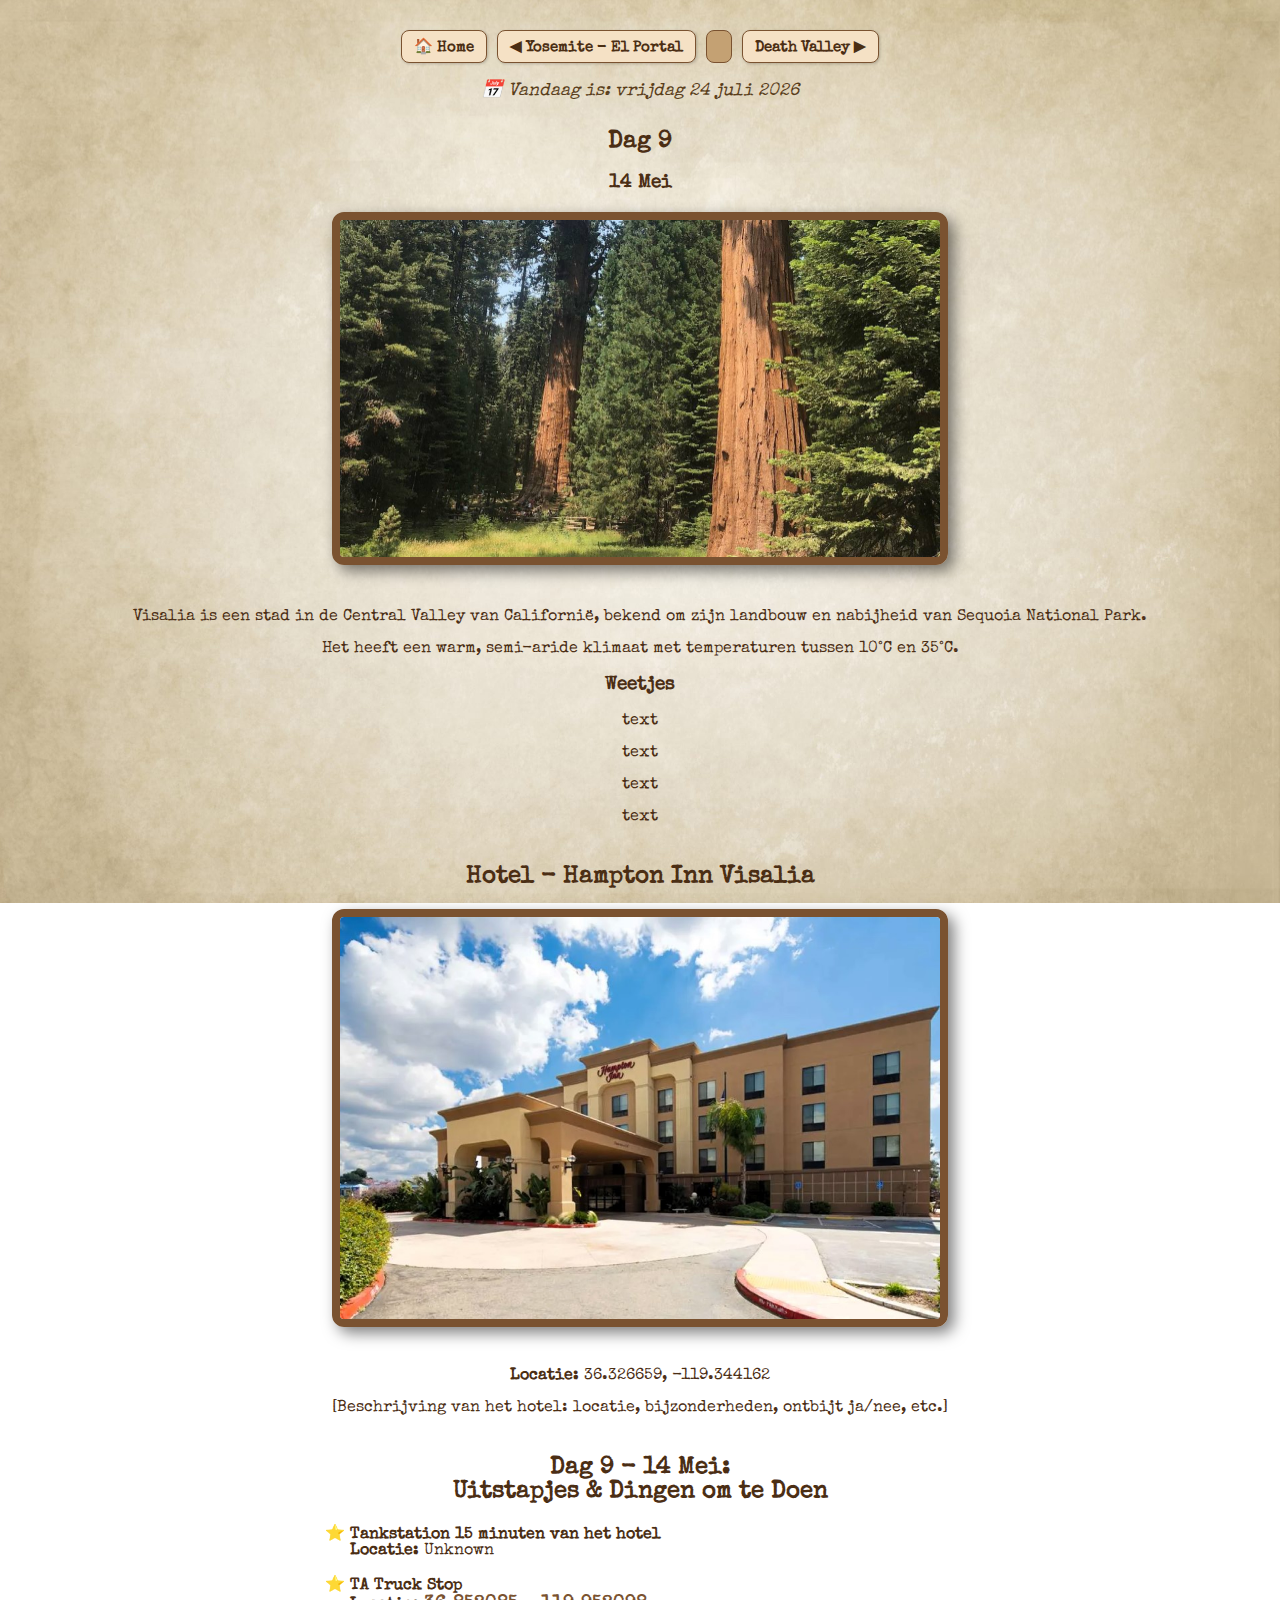
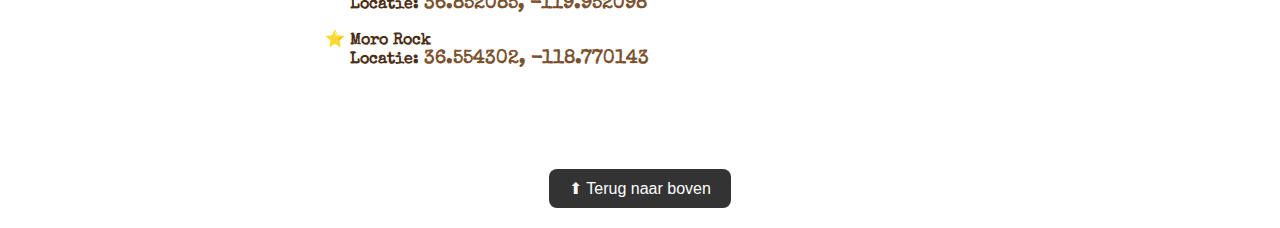
<file: 6.html>
<!DOCTYPE html>
<html lang="nl">
<head>
	<meta charset="UTF-8">
	<meta name="viewport" content="width=device-width, initial-scale=1">
	<link rel="icon" type="image/png" href="fav/favicon-96x96.png" sizes="96x96" />
	<link rel="icon" type="image/svg+xml" href="fav/favicon.svg" />
	<link rel="shortcut icon" href="fav/favicon.ico" />
	<link rel="apple-touch-icon" sizes="180x180" href="fav/apple-touch-icon.png" />
	<meta name="apple-mobile-web-app-title" content="Road Trip USA" />
	<link rel="manifest" href="fav/site.webmanifest" />
	<title>Visalia</title>
	<link rel="stylesheet" href="css/style.css">
</head>
<body>
<!-- Navigation -->
	<div class="navigatie">	
		<div class="nav-row">
			<a href="index.html" class="nav-button">🏠 Home</a>
			<a href="5.html" class="nav-button">◀ Yosemite - El Portal</a>
			<span class="nav-button current" id="nav-link"></span>
			<a href="7.html" class="nav-button">Death Valley ▶</a>
		</div>
		<br>
		<div id="datum-tijd" class="datum-tijd">
		</div>	
	</div>

<!-- Page -->	
	<div class="stad">
		<h1 id="kop"></h1>
		<h2>Dag 9</h2>
		<h3>14 Mei</h3>
		<img src="img/stad6.jpg" alt="[Stad Naam]" style="width:90%; max-width:600px;">
		<h3 id="intro-tekst"></h3>
		<p>Visalia is een stad in de Central Valley van Californië, bekend om zijn landbouw en nabijheid van Sequoia National Park.</p>
		<p>Het heeft een warm, semi-aride klimaat met temperaturen tussen 10°C en 35°C.</p>
		<h3>Weetjes</h3>
		<p>text</p>
		<p>text</p>
		<p>text</p>
		<p>text</p>
	</div>

	<div class="hotel">
		<h2>Hotel - Hampton Inn Visalia</h2>
		<img src="img/hotel6.jpg" alt="[Hotel Naam]" style="width:90%; max-width:600px;">
		<p><b>Locatie:</b> 36.326659, -119.344162</p>	
		<p>[Beschrijving van het hotel: locatie, bijzonderheden, ontbijt ja/nee, etc.]</p>
	</div>
	
<!-- Activities -->
	<div class="activiteiten">
		<h2>Dag 9 - 14 Mei: <br>Uitstapjes & Dingen om te Doen</h2>
		<ul>
		  <li><b>Tankstation 15 minuten van het hotel</b> <br><b>Locatie:</b> Unknown</li>
		  <li><b>TA Truck Stop</b> <br><b>Locatie:</b> <a href="https://www.google.com/maps?q=36.852085,-119.952098" target="_blank">36.852085, -119.952098</a></li>
		  <li><b>Moro Rock</b> <br><b>Locatie:</b> <a href="https://www.google.com/maps?q=36.554302,-118.770143" target="_blank">36.554302, -118.770143</a></li>
		</ul>
	</div>
	
<!-- Back to top -->
	<div class="back-to-top">
		<button onclick="scrollToTop()">⬆ Terug naar boven</button>
	</div>

<!-- Script -->
<script src="js/script.js"></script>
</body>
</html>
</file>
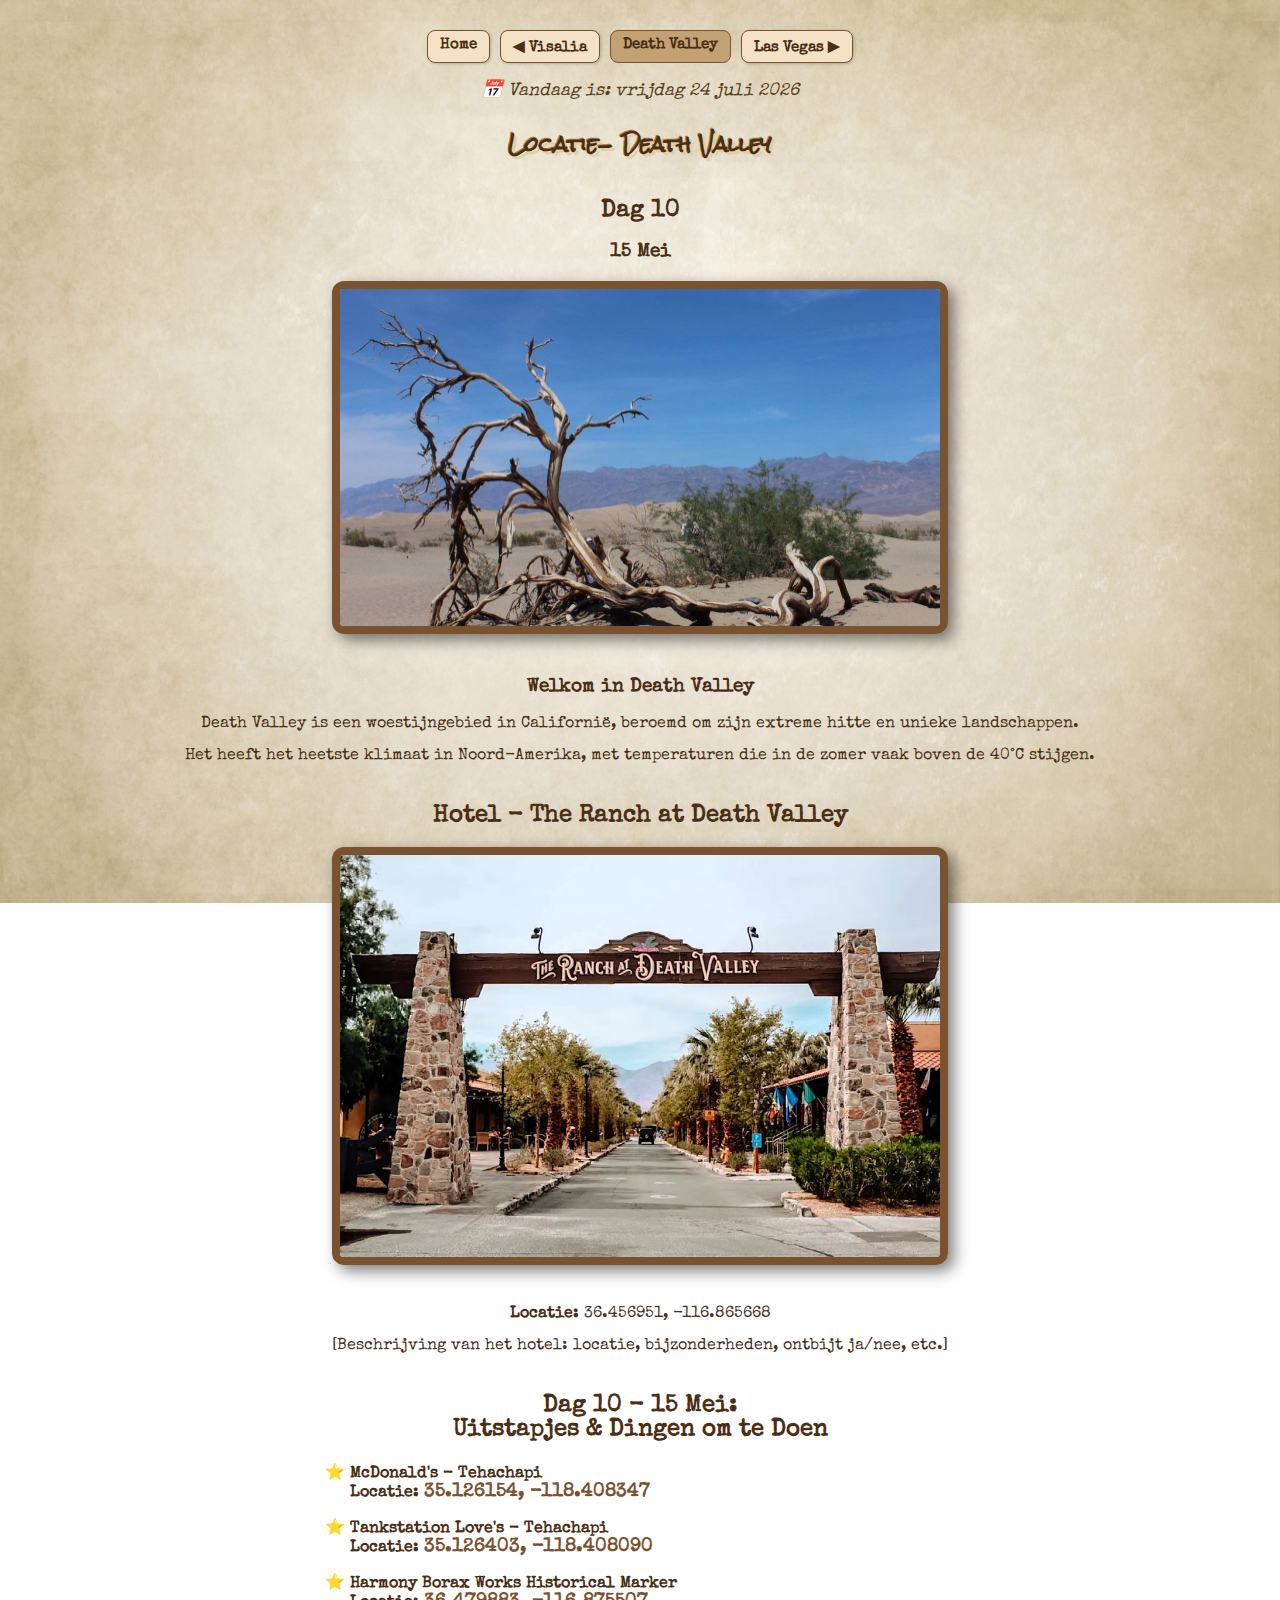
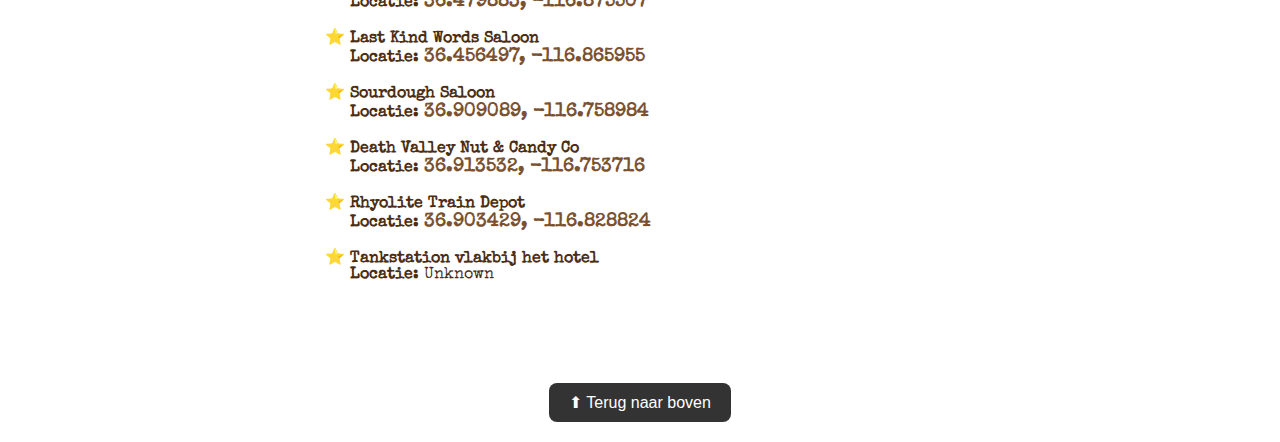
<file: 7.html>
<!DOCTYPE html>
<html lang="nl">
<head>
	<meta charset="UTF-8">
	<meta name="viewport" content="width=device-width, initial-scale=1">
	<link rel="icon" type="image/png" href="fav/favicon-96x96.png" sizes="96x96" />
	<link rel="icon" type="image/svg+xml" href="fav/favicon.svg" />
	<link rel="shortcut icon" href="fav/favicon.ico" />
	<link rel="apple-touch-icon" sizes="180x180" href="fav/apple-touch-icon.png" />
	<meta name="apple-mobile-web-app-title" content="Road Trip USA" />
	<link rel="manifest" href="fav/site.webmanifest" />
	<title>Death Valley</title>
	<link rel="stylesheet" href="css/style.css">
</head>
<body>
<!-- Navigation -->
	<div class="navigatie">	
		<div class="nav-row">
			<a href="index.html" class="nav-button">Home</a>
			<a href="6.html" class="nav-button">◀ Visalia</a>
			<span class="nav-button current" id="nav-link"></span>
			<a href="8.html" class="nav-button">Las Vegas ▶</a>
		</div>
		<br>
		<div id="datum-tijd" class="datum-tijd">
		</div>	
	</div>

<!-- Page -->	
	<div class="stad">
		<h1 id="kop"></h1>
		<h2>Dag 10</h2>
		<h3>15 Mei</h3>
		<img src="img/stad7.jpg" alt="[Stad Naam]" style="width:90%; max-width:600px;">
		<h3 id="intro-tekst"></h3>
		<p>Death Valley is een woestijngebied in Californië, beroemd om zijn extreme hitte en unieke landschappen.</p>
		<p>Het heeft het heetste klimaat in Noord-Amerika, met temperaturen die in de zomer vaak boven de 40°C stijgen.</p>
	</div>

	<div class="hotel">
		<h2>Hotel - The Ranch at Death Valley</h2>
		<img src="img/hotel7.jpg" alt="[Hotel Naam]" style="width:90%; max-width:600px;">
		<p><b>Locatie:</b> 36.456951, -116.865668</p>	
		<p>[Beschrijving van het hotel: locatie, bijzonderheden, ontbijt ja/nee, etc.]</p>
	</div>
	
<!-- Activities -->
	<div class="activiteiten">
		<h2>Dag 10 - 15 Mei: <br>Uitstapjes & Dingen om te Doen</h2>
		<ul>
		  <li><b>McDonald's - Tehachapi</b> <br><b>Locatie:</b> <a href="https://www.google.com/maps?q=35.126154,-118.408347" target="_blank">35.126154, -118.408347</a></li>
		  <li><b>Tankstation Love's - Tehachapi</b> <br><b>Locatie:</b> <a href="https://www.google.com/maps?q=35.126403,-118.408090" target="_blank">35.126403, -118.408090</a></li>
		  <li><b>Harmony Borax Works Historical Marker</b> <br><b>Locatie:</b> <a href="https://www.google.com/maps?q=36.479883,-116.875507" target="_blank">36.479883, -116.875507</a></li>
		  <li><b>Last Kind Words Saloon</b> <br><b>Locatie:</b> <a href="https://www.google.com/maps?q=36.456497,-116.865955" target="_blank">36.456497, -116.865955</a></li>
		  <li><b>Sourdough Saloon</b> <br><b>Locatie:</b> <a href="https://www.google.com/maps?q=36.909089,-116.758984" target="_blank">36.909089, -116.758984</a></li>
		  <li><b>Death Valley Nut & Candy Co</b> <br><b>Locatie:</b> <a href="https://www.google.com/maps?q=36.913532,-116.753716" target="_blank">36.913532, -116.753716</a></li>
		  <li><b>Rhyolite Train Depot</b> <br><b>Locatie:</b> <a href="https://www.google.com/maps?q=36.903429,-116.828824" target="_blank">36.903429, -116.828824</a></li>
		  <li><b>Tankstation vlakbij het hotel</b> <br><b>Locatie:</b> Unknown</li>
		</ul>
	</div>
	
<!-- Back to top -->
	<div class="back-to-top">
		<button onclick="scrollToTop()">⬆ Terug naar boven</button>
	</div>

<!-- Title Variable -->
<script> 
  // Haal de inhoud van de <title> tag op
    const titel = document.title;

  // Zet de titel op meerdere plekken
    document.getElementById("kop").textContent = "Locatie- " + titel;
    document.getElementById("nav-link").textContent = titel;
    document.getElementById("intro-tekst").textContent = "Welkom in " + titel;
</script>

<!-- Script -->
<script src="js/script.js"></script>
</body>
</html>
</file>
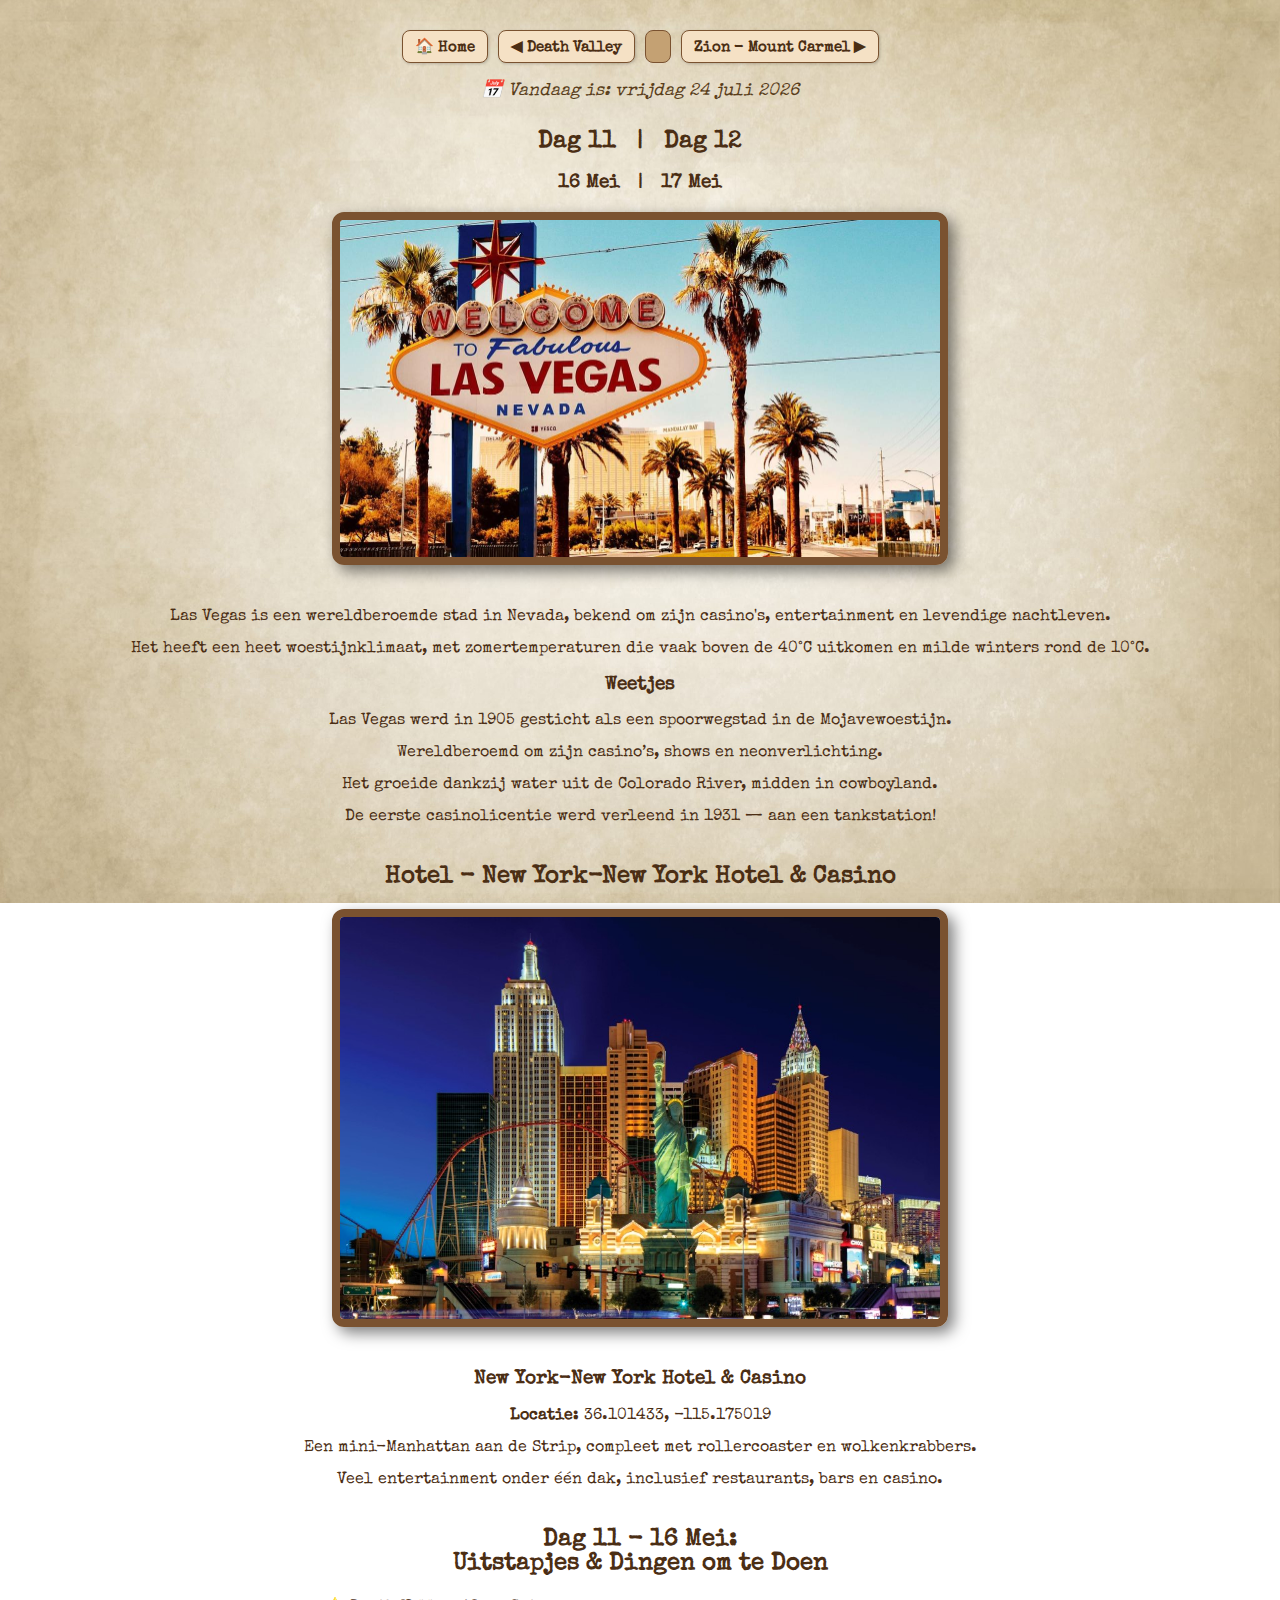
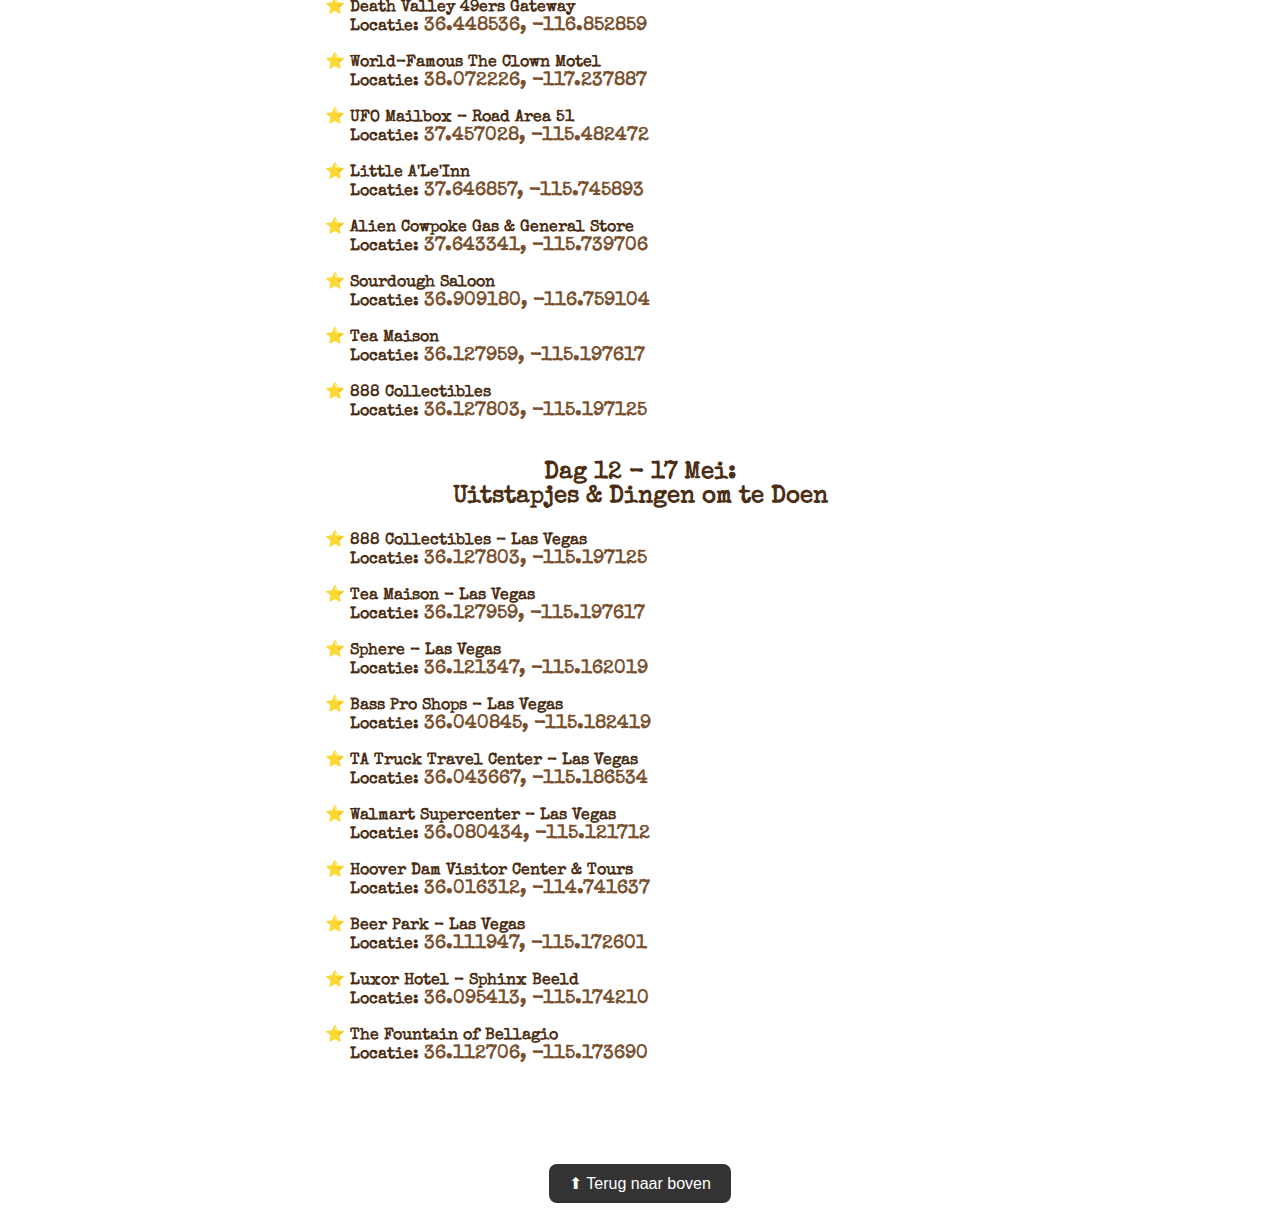
<file: 8.html>
<!DOCTYPE html>
<html lang="nl">
<head>
	<meta charset="UTF-8">
	<meta name="viewport" content="width=device-width, initial-scale=1">
	<link rel="icon" type="image/png" href="fav/favicon-96x96.png" sizes="96x96" />
	<link rel="icon" type="image/svg+xml" href="fav/favicon.svg" />
	<link rel="shortcut icon" href="fav/favicon.ico" />
	<link rel="apple-touch-icon" sizes="180x180" href="fav/apple-touch-icon.png" />
	<meta name="apple-mobile-web-app-title" content="Road Trip USA" />
	<link rel="manifest" href="fav/site.webmanifest" />
	<title>Las Vegas</title>
	<link rel="stylesheet" href="css/style.css">
</head>
<body>
<!-- Navigation -->
	<div class="navigatie">	
		<div class="nav-row">
			<a href="index.html" class="nav-button">🏠 Home</a>
			<a href="7.html" class="nav-button">◀ Death Valley</a>
			<span class="nav-button current" id="nav-link"></span>
			<a href="9.html" class="nav-button">Zion - Mount Carmel ▶</a>
		</div>
		<br>
		<div id="datum-tijd" class="datum-tijd">
		</div>	
	</div>

<!-- Page -->	
	<div class="stad">
		<h1 id="kop"></h1>
		<h2>Dag 11 &nbsp;&nbsp;|&nbsp;&nbsp; Dag 12</h2>
		<h3>16 Mei &nbsp;&nbsp;|&nbsp;&nbsp; 17 Mei</h3>
		<img src="img/stad8.jpg" alt="[Stad Naam]" style="width:90%; max-width:600px;">
		<h3 id="intro-tekst"></h3>
		<p>Las Vegas is een wereldberoemde stad in Nevada, bekend om zijn casino's, entertainment en levendige nachtleven.</p>
		<p>Het heeft een heet woestijnklimaat, met zomertemperaturen die vaak boven de 40°C uitkomen en milde winters rond de 10°C.</p>
		<h3>Weetjes</h3>
		<p>Las Vegas werd in 1905 gesticht als een spoorwegstad in de Mojavewoestijn.</p>
		<p>Wereldberoemd om zijn casino’s, shows en neonverlichting.</p>
		<p>Het groeide dankzij water uit de Colorado River, midden in cowboyland.</p>
		<p>De eerste casinolicentie werd verleend in 1931 — aan een tankstation!</p>
	</div>

	<div class="hotel">
		<h2>Hotel - New York-New York Hotel & Casino</h2>
		<img src="img/hotel8.jpg" alt="[Hotel Naam]" style="width:90%; max-width:600px;">
		<h3>New York-New York Hotel & Casino</h3>
		<p><b>Locatie:</b> 36.101433, -115.175019</p>	
		<p>Een mini-Manhattan aan de Strip, compleet met rollercoaster en wolkenkrabbers.</p>
		<p>Veel entertainment onder één dak, inclusief restaurants, bars en casino.</p>
	</div>
	
<!-- Activities -->
	<div class="activiteiten">
		<h2>Dag 11 - 16 Mei: <br>Uitstapjes & Dingen om te Doen</h2>
		<ul>
		  <li><b>Death Valley 49ers Gateway</b> <br><b>Locatie:</b> <a href="https://www.google.com/maps?q=36.448536,-116.852859" target="_blank">36.448536, -116.852859</a></li>
		  <li><b>World-Famous The Clown Motel</b> <br><b>Locatie:</b> <a href="https://www.google.com/maps?q=38.072226,-117.237887" target="_blank">38.072226, -117.237887</a></li>
		  <li><b>UFO Mailbox - Road Area 51</b> <br><b>Locatie:</b> <a href="https://www.google.com/maps?q=37.457028,-115.482472" target="_blank">37.457028, -115.482472</a></li>
		  <li><b>Little A'Le'Inn</b> <br><b>Locatie:</b> <a href="https://www.google.com/maps?q=37.646857,-115.745893" target="_blank">37.646857, -115.745893</a></li>
		  <li><b>Alien Cowpoke Gas & General Store</b> <br><b>Locatie:</b> <a href="https://www.google.com/maps?q=37.643341,-115.739706" target="_blank">37.643341, -115.739706</a></li>
		  <li><b>Sourdough Saloon</b> <br><b>Locatie:</b> <a href="https://www.google.com/maps?q=36.909180,-116.759104" target="_blank">36.909180, -116.759104</a></li>
		  <li><b>Tea Maison</b> <br><b>Locatie:</b> <a href="https://www.google.com/maps?q=36.127959,-115.197617" target="_blank">36.127959, -115.197617</a></li>
		  <li><b>888 Collectibles</b> <br><b>Locatie:</b> <a href="https://www.google.com/maps?q=36.127803,-115.197125" target="_blank">36.127803, -115.197125</a></li>
		</ul>
	</div>
	<div class="activiteiten">
		<h2>Dag 12 - 17 Mei: <br>Uitstapjes & Dingen om te Doen</h2>
		<ul>
		  <li><b>888 Collectibles - Las Vegas</b> <br><b>Locatie:</b> <a href="https://www.google.com/maps?q=36.127803,-115.197125" target="_blank">36.127803, -115.197125</a></li>
		  <li><b>Tea Maison - Las Vegas</b> <br><b>Locatie:</b> <a href="https://www.google.com/maps?q=36.127959,-115.197617" target="_blank">36.127959, -115.197617</a></li>
		  <li><b>Sphere - Las Vegas</b> <br><b>Locatie:</b> <a href="https://www.google.com/maps?q=36.121347,-115.162019" target="_blank">36.121347, -115.162019</a></li>
		  <li><b>Bass Pro Shops - Las Vegas</b> <br><b>Locatie:</b> <a href="https://www.google.com/maps?q=36.040845,-115.182419" target="_blank">36.040845, -115.182419</a></li>
		  <li><b>TA Truck Travel Center - Las Vegas</b> <br><b>Locatie:</b> <a href="https://www.google.com/maps?q=36.043667,-115.186534" target="_blank">36.043667, -115.186534</a></li>
		  <li><b>Walmart Supercenter - Las Vegas</b> <br><b>Locatie:</b> <a href="https://www.google.com/maps?q=36.080434,-115.121712" target="_blank">36.080434, -115.121712</a></li>
		  <li><b>Hoover Dam Visitor Center & Tours</b> <br><b>Locatie:</b> <a href="https://www.google.com/maps?q=36.016312,-114.741637" target="_blank">36.016312, -114.741637</a></li>
		  <li><b>Beer Park - Las Vegas</b> <br><b>Locatie:</b> <a href="https://www.google.com/maps?q=36.111947,-115.172601" target="_blank">36.111947, -115.172601</a></li>
		  <li><b>Luxor Hotel - Sphinx Beeld</b> <br><b>Locatie:</b> <a href="https://www.google.com/maps?q=36.095413,-115.174210" target="_blank">36.095413, -115.174210</a></li>
		  <li><b>The Fountain of Bellagio</b> <br><b>Locatie:</b> <a href="https://www.google.com/maps?q=36.112706,-115.173690" target="_blank">36.112706, -115.173690</a></li>
		</ul>
	</div>
	
<!-- Back to top -->
	<div class="back-to-top">
		<button onclick="scrollToTop()">⬆ Terug naar boven</button>
	</div>

<!-- Script -->
<script src="js/script.js"></script>
</body>
</html>
</file>
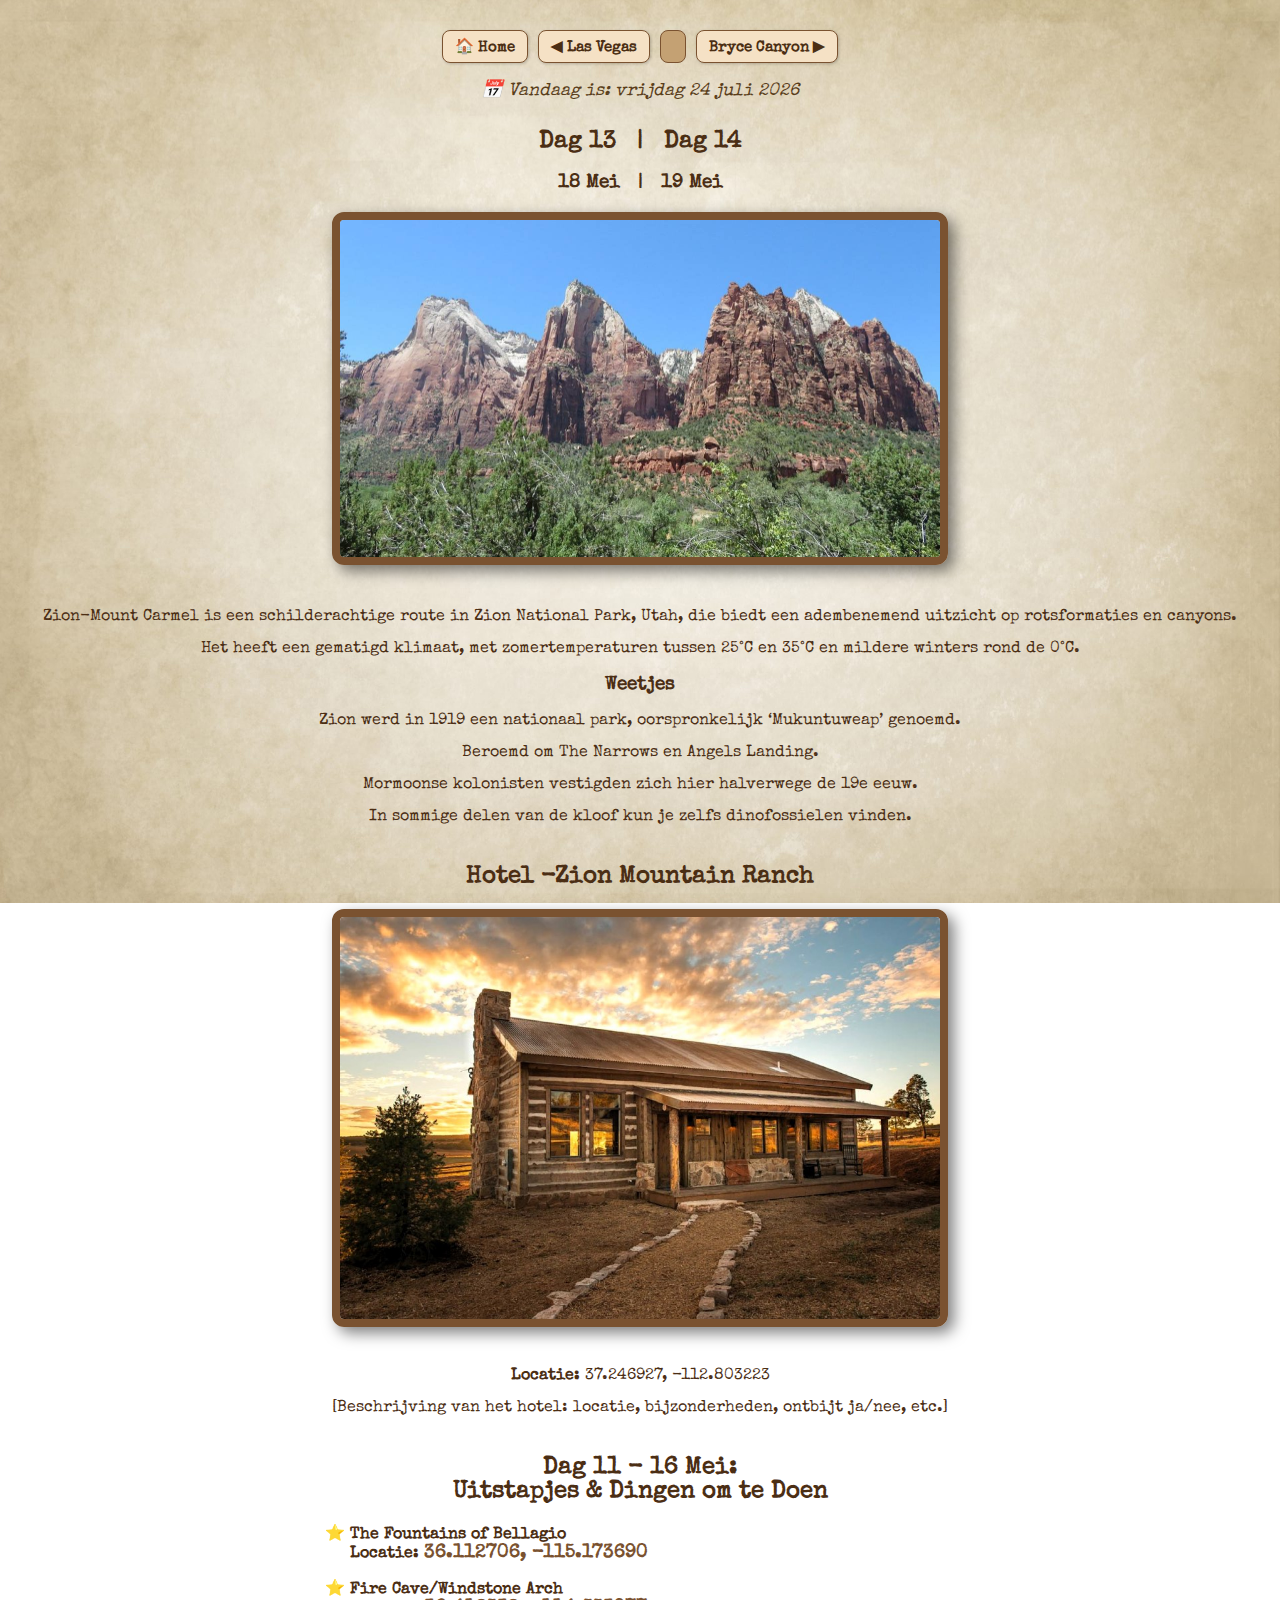
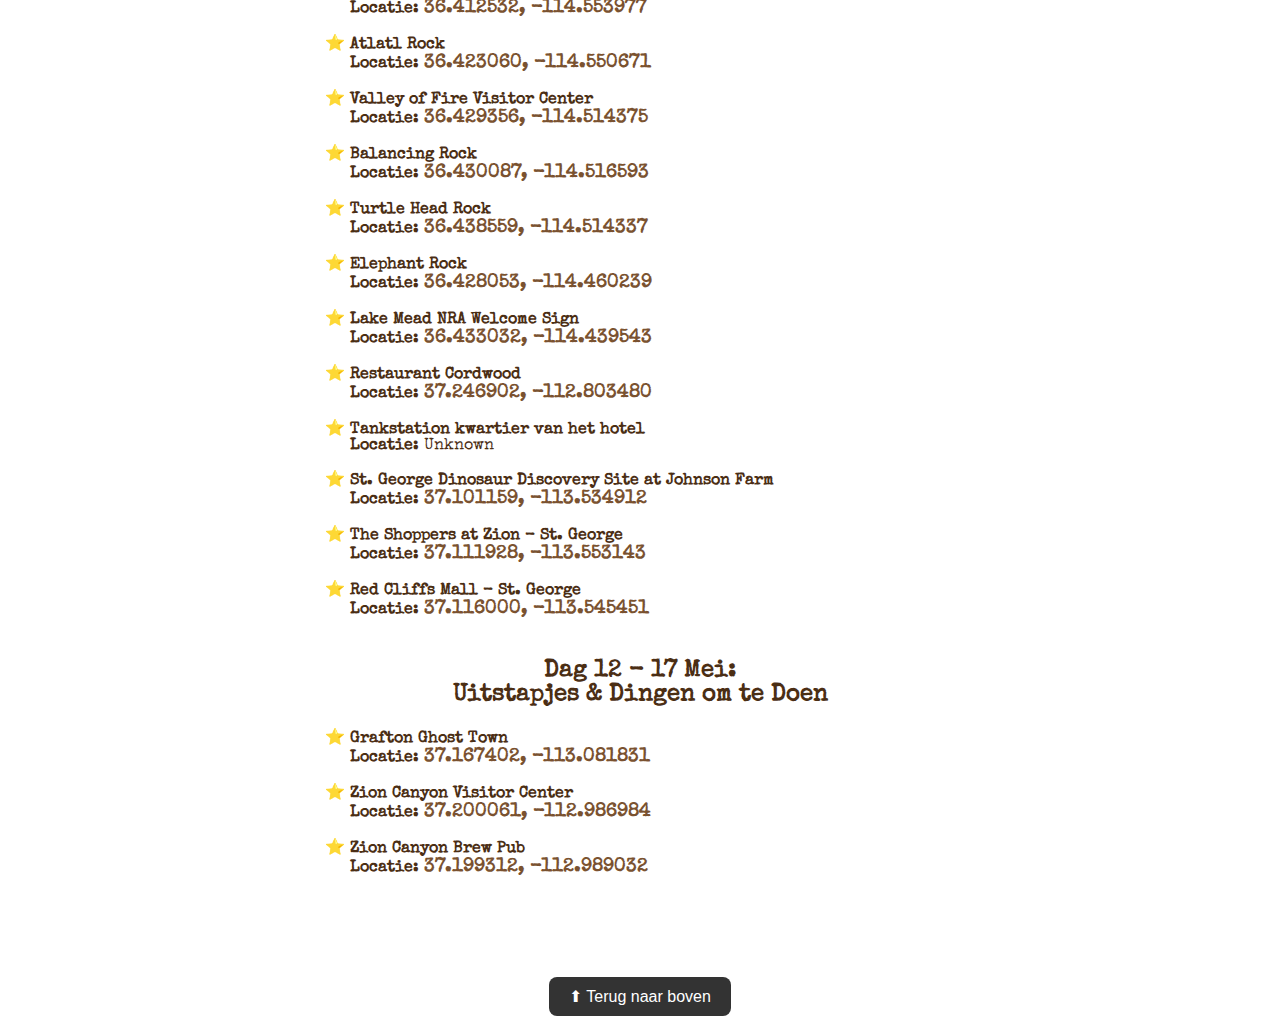
<file: 9.html>
<!DOCTYPE html>
<html lang="nl">
<head>
	<meta charset="UTF-8">
	<meta name="viewport" content="width=device-width, initial-scale=1">
	<link rel="icon" type="image/png" href="fav/favicon-96x96.png" sizes="96x96" />
	<link rel="icon" type="image/svg+xml" href="fav/favicon.svg" />
	<link rel="shortcut icon" href="fav/favicon.ico" />
	<link rel="apple-touch-icon" sizes="180x180" href="fav/apple-touch-icon.png" />
	<meta name="apple-mobile-web-app-title" content="Road Trip USA" />
	<link rel="manifest" href="fav/site.webmanifest" />
	<title>Zion - Mount Carmel</title>
	<link rel="stylesheet" href="css/style.css">
</head>
<body>
<!-- Navigation -->
	<div class="navigatie">	
		<div class="nav-row">
			<a href="index.html" class="nav-button">🏠 Home</a>
			<a href="8.html" class="nav-button">◀ Las Vegas</a>
			<span class="nav-button current" id="nav-link"></span>
			<a href="10.html" class="nav-button">Bryce Canyon ▶</a>
		</div>
		<br>
		<div id="datum-tijd" class="datum-tijd">
		</div>	
	</div>

<!-- Page -->	
	<div class="stad">
		<h1 id="kop"></h1>
		<h2>Dag 13 &nbsp;&nbsp;|&nbsp;&nbsp; Dag 14</h2>
		<h3>18 Mei &nbsp;&nbsp;|&nbsp;&nbsp; 19 Mei</h3>
		<img src="img/stad9.jpg" alt="[Stad Naam]" style="width:90%; max-width:600px;">
		<h3 id="intro-tekst"></h3>
		<p>Zion-Mount Carmel is een schilderachtige route in Zion National Park, Utah, die biedt een adembenemend uitzicht op rotsformaties en canyons.</p>
		<p>Het heeft een gematigd klimaat, met zomertemperaturen tussen 25°C en 35°C en mildere winters rond de 0°C.</p>
		<h3>Weetjes</h3>
		<p>Zion werd in 1919 een nationaal park, oorspronkelijk ‘Mukuntuweap’ genoemd.</p>
		<p>Beroemd om The Narrows en Angels Landing.</p>
		<p>Mormoonse kolonisten vestigden zich hier halverwege de 19e eeuw.</p>
		<p>In sommige delen van de kloof kun je zelfs dinofossielen vinden.</p>
	</div>

	<div class="hotel">
		<h2>Hotel -Zion Mountain Ranch</h2>
		<img src="img/hotel9.jpg" alt="[Hotel Naam]" style="width:90%; max-width:600px;">
		<p><b>Locatie:</b> 37.246927, -112.803223</p>	
		<p>[Beschrijving van het hotel: locatie, bijzonderheden, ontbijt ja/nee, etc.]</p>
	</div>
	
<!-- Activities -->
	<div class="activiteiten">
		<h2>Dag 11 - 16 Mei: <br>Uitstapjes & Dingen om te Doen</h2>
		<ul>
		  <li><b>The Fountains of Bellagio</b> <br><b>Locatie:</b> <a href="https://www.google.com/maps?q=36.112706,-115.173690" target="_blank">36.112706, -115.173690</a></li>
		  <li><b>Fire Cave/Windstone Arch</b> <br><b>Locatie:</b> <a href="https://www.google.com/maps?q=36.412532,-114.553977" target="_blank">36.412532, -114.553977</a></li>
		  <li><b>Atlatl Rock</b> <br><b>Locatie:</b> <a href="https://www.google.com/maps?q=36.423060,-114.550671" target="_blank">36.423060, -114.550671</a></li>
		  <li><b>Valley of Fire Visitor Center</b> <br><b>Locatie:</b> <a href="https://www.google.com/maps?q=36.429356,-114.514375" target="_blank">36.429356, -114.514375</a></li>
		  <li><b>Balancing Rock</b> <br><b>Locatie:</b> <a href="https://www.google.com/maps?q=36.430087,-114.516593" target="_blank">36.430087, -114.516593</a></li>
		  <li><b>Turtle Head Rock</b> <br><b>Locatie:</b> <a href="https://www.google.com/maps?q=36.438559,-114.514337" target="_blank">36.438559, -114.514337</a></li>
		  <li><b>Elephant Rock</b> <br><b>Locatie:</b> <a href="https://www.google.com/maps?q=36.428053,-114.460239" target="_blank">36.428053, -114.460239</a></li>
		  <li><b>Lake Mead NRA Welcome Sign</b> <br><b>Locatie:</b> <a href="https://www.google.com/maps?q=36.433032,-114.439543" target="_blank">36.433032, -114.439543</a></li>
		  <li><b>Restaurant Cordwood</b> <br><b>Locatie:</b> <a href="https://www.google.com/maps?q=37.246902,-112.803480" target="_blank">37.246902, -112.803480</a></li>
		  <li><b>Tankstation kwartier van het hotel</b> <br><b>Locatie:</b> Unknown</li>
		  <li><b>St. George Dinosaur Discovery Site at Johnson Farm</b> <br><b>Locatie:</b> <a href="https://www.google.com/maps?q=37.101159,-113.534912" target="_blank">37.101159, -113.534912</a></li>
		  <li><b>The Shoppers at Zion - St. George</b> <br><b>Locatie:</b> <a href="https://www.google.com/maps?q=37.111928,-113.553143" target="_blank">37.111928, -113.553143</a></li>
		  <li><b>Red Cliffs Mall - St. George</b> <br><b>Locatie:</b> <a href="https://www.google.com/maps?q=37.116000,-113.545451" target="_blank">37.116000, -113.545451</a></li>
		</ul>
	</div>
	<div class="activiteiten">
		<h2>Dag 12 - 17 Mei: <br>Uitstapjes & Dingen om te Doen</h2>
		<ul>
		  <li><b>Grafton Ghost Town</b> <br><b>Locatie:</b> <a href="https://www.google.com/maps?q=37.167402,-113.081831" target="_blank">37.167402, -113.081831</a></li>
		  <li><b>Zion Canyon Visitor Center</b> <br><b>Locatie:</b> <a href="https://www.google.com/maps?q=37.200061,-112.986984" target="_blank">37.200061, -112.986984</a></li>
		  <li><b>Zion Canyon Brew Pub</b> <br><b>Locatie:</b> <a href="https://www.google.com/maps?q=37.199312,-112.989032" target="_blank">37.199312, -112.989032</a></li>
		</ul>
	</div>
	
<!-- Back to top -->
	<div class="back-to-top">
		<button onclick="scrollToTop()">⬆ Terug naar boven</button>
	</div>

<!-- Script -->
<script src="js/script.js"></script>
</body>
</html>
</file>
<file: css/style.css>
@import url('https://fonts.googleapis.com/css2?family=Special+Elite&family=Rock+Salt&display=swap');

body {
  font-family: 'Special Elite', cursive;
  background: url('../img/background-paper.jpg') no-repeat center center fixed;
  background-size: cover;
  color: #4b2e14;
  margin: 0;
  padding: 20px;
  text-align: center;
}

h1 {
  font-family: 'Rock Salt', cursive;
  font-size: 3em;
  margin-bottom: 30px;
  font-size:20px;
  text-shadow: 3px 3px 0px #e4cfa4, -1px -1px 0px #a27c48;
}

.buttons {
  display: flex;
  flex-wrap: wrap;
  justify-content: center;
  gap: 20px;
}

.day-button {
  display: flex;
  align-items: center;
  justify-content: center;
  width: 180px;
  height: 180px;
  color: #fffbe0;
  text-decoration: none;
  font-weight: bold;
  font-size: 1.6em;
  background-size: cover;
  background-position: center;
  border: 6px solid #7a5230;
  border-radius: 12px;
  background-blend-mode: multiply;
  box-shadow: 5px 5px 15px rgba(0,0,0,0.6);
  transition: all 0.3s ease;
  background-color: #c29a78;
}

.day-button:hover {
  transform: scale(1.1) rotate(-2deg);
  box-shadow: 8px 8px 20px rgba(0,0,0,0.7);
  background-color: #5c3b20;
}

a {
  color: #7a5230;
  text-decoration: none;
  font-weight: bold;
  font-size: 1.2em;
}

a:hover {
  text-decoration: underline;
  color: #dbcdb2;
}

img {
  max-width: 90%;
  height: auto;
  border: 8px solid #7a5230;
  border-radius: 12px;
  box-shadow: 6px 6px 15px rgba(0,0,0,0.5);
  margin-bottom: 20px;
}

.stad, .hotel, .activiteiten {
  margin-bottom: 40px;
}

ul {
  list-style-type: "⭐ ";
  padding-left: 20px;
  text-align: left;
  max-width: 600px;
  margin: 0 auto;
}

li {
  margin-bottom: 15px;
}

.location {
  font-weight: bold;
}

/* Navigatie */
.navigatie {
  margin-top: 0;
  text-align: center;
  font-size: 1em;
}

.nav-row {
  display: flex;
  justify-content: center;
  gap: 10px;
  flex-wrap: wrap;
  margin-top: 10px;
}

.nav-button {
  background-color: #f5e1c5;
  border: 1px solid #7a5230;
  color: #4b2e14;
  padding: 6px 12px;
  font-weight: 600;
  border-radius: 8px;
  text-decoration: none;
  box-shadow: 1px 1px 3px rgba(0,0,0,0.2);
  font-size: 0.95em;
  transition: background-color 0.2s ease;
}

.nav-button:hover {
  background-color: #e3c59f;
}

.current {
  background-color: #c4a173;
  cursor: default;
  pointer-events: none;
  box-shadow: none;
}

.nav-home {
  margin-top: 8px;
}

.nav-home a {
  font-size: 0.95em;
  color: #7a5230;
  font-weight: bold;
  text-decoration: none;
}

.nav-home a:hover {
  text-decoration: underline;
}


/* Back-to-top */
.back-to-top {
      margin-top: 100px;
      text-align: center;
    }

.back-to-top button {
      background-color: #333;
      color: white;
      border: none;
      padding: 10px 20px;
      border-radius: 8px;
      cursor: pointer;
      font-size: 16px;
    }

.back-to-top button:hover {
      background-color: #555;
    }
	
/* Date */
.datum-tijd {
  font-size: 1.1em;
  color: #5a3e1b;
  margin-bottom: 20px;
  font-style: italic;
}

/* Mobile Responsive */
@media (max-width: 480px) {
  .nav-button {
    flex: 1 1 100%;
    margin-bottom: 5px;
  }
}

/* Overlay toevoegen voor de mobiele weergave */
@media (max-width: 480px) {
  .day-button {
    position: relative;
    color: #fffbe0; /* Zorgen voor witte tekst op mobiel voor betere zichtbaarheid */
  }

  .day-button::after {
    content: "";
    position: absolute;
    top: 0;
    left: 0;
    right: 0;
    bottom: 0;
    background-color: rgba(0, 0, 0, 0.4); /* Donkere overlay */
    border-radius: 8px;
    z-index: 0;
  }

  .day-button .day-text {
    z-index: 1; /* Zorgt ervoor dat de tekst boven de overlay blijft */
    color: #fff; /* Witte kleur voor tekst */
  }
}
</file>
